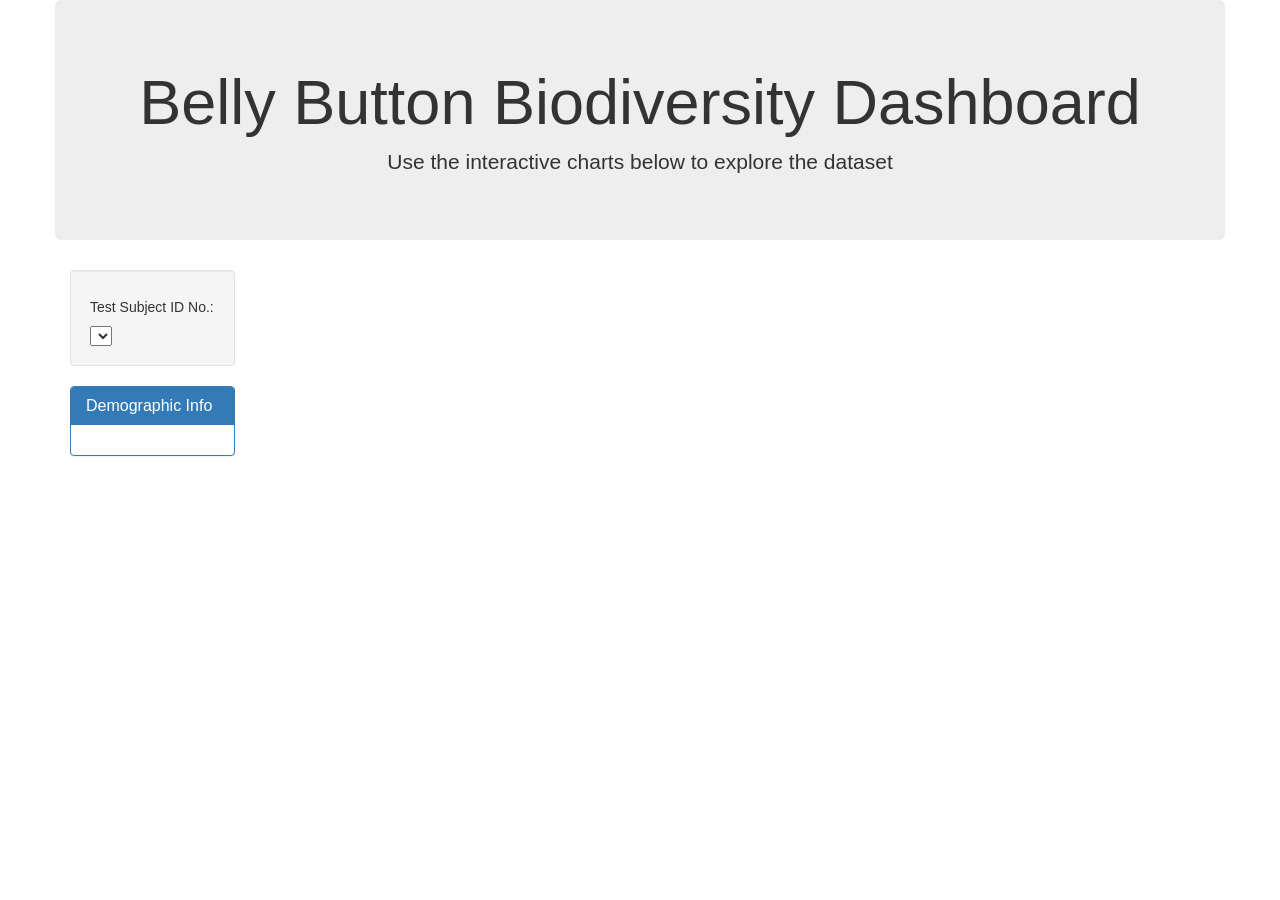
<file: belly-button-challenge/index.html>
<!DOCTYPE html>
<html lang="en">

<head>
  <meta charset="UTF-8">
  <meta name="viewport" content="width=device-width, initial-scale=1.0">
  <meta http-equiv="X-UA-Compatible" content="ie=edge">
  <title>Bellybutton Biodiversity</title>
  <link rel="stylesheet" href="https://maxcdn.bootstrapcdn.com/bootstrap/3.3.7/css/bootstrap.min.css">
</head>

<body>

  <div class="container">
    <div class="row">
      <div class="col-md-12 jumbotron text-center">
        <h1>Belly Button Biodiversity Dashboard</h1>
        <p>Use the interactive charts below to explore the dataset</p>
      </div>
    </div>
    <div class="row">
      <div class="col-md-2">
        <div class="well">
          <h5>Test Subject ID No.:</h5>
          <select id="selDataset" onchange="optionChanged(this.value)"></select>
        </div>
        <div class="panel panel-primary">
          <div class="panel-heading">
            <h3 class="panel-title">Demographic Info</h3>
          </div>
          <div id="sample-metadata" class="panel-body"></div>
        </div>
      </div>
      <div class="col-md-5">
        <div id="bar"></div>
      </div>
      <div class="col-md-5">
        <div id="gauge"></div>
      </div>
    </div>
    <div class="row">
      <div class="col-md-12">
        <div id="bubble"></div>
      </div>
    </div>
  </div>

  <script src="https://d3js.org/d3.v5.min.js"></script>
  <script src="https://cdn.plot.ly/plotly-latest.min.js"></script>
  <script src="./static/js/app.js"></script>
  <!-- <script src="./static/js/bonus.js"></script> -->
  
</body>

</html>
</file>
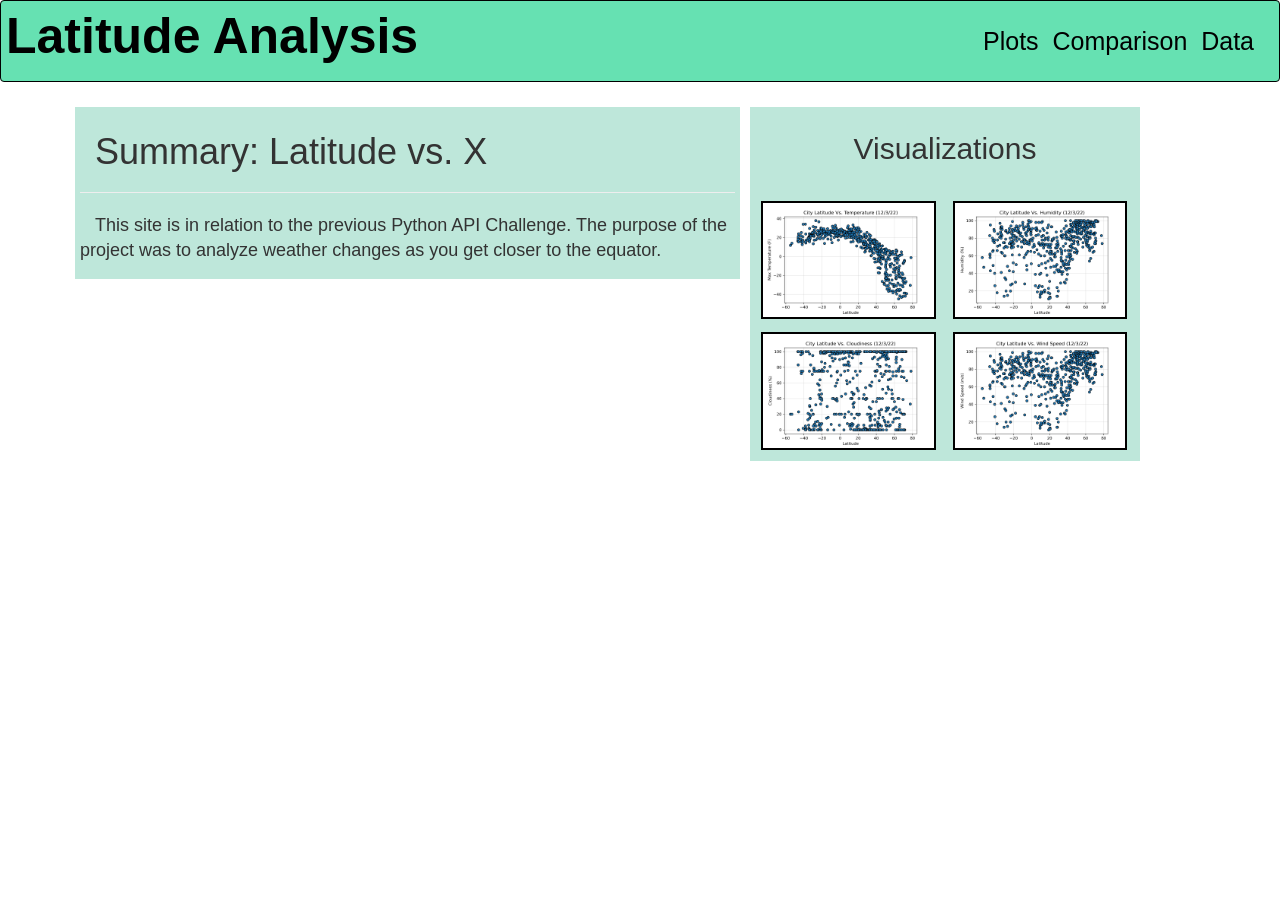
<file: rothk215.github.io/index.html>
<!doctype html>
<html lang="en">
  <head>

    <meta charset="utf-8">
    <meta name="viewport" content="width=device-width, initial-scale=1">

    <title>Python API Homepage</title>

    <link rel="stylesheet" href="assets/css/bootstrap.min.css" media="screen">
    <link rel="stylesheet" href="assets/css/styles.css" media="screen">
  </head>

  <body>
    <div class="Navigation">
      <nav class="navbar">
        <label class="logo"><a href="../index.html"> Latitude Analysis <a></label>
          <ul>
            <li>
              <a class="nav-links" href="#">Plots</a>
                <ul>
                  <li><a href="visualizations/temp.html">Max Temperature</a></li>
                  <li><a href="visualizations/humidity.html">Humidity</a></li>
                  <li><a href="visualizations/cloudiness.html">Cloudiness</a></li>
                  <li><a href="visualizations/wind.html">Wind Speed</a></li>
                </ul>
            </li>
            <li><a class="nav-links" href="comparison.html">Comparison</a></li>
            <li><a class="nav-links" href="data.html">Data</a></li>
          </ul>
      </nav>
    </div>

    <div class="container"> 
      <div class="col-md-7" id="sum-panel">
        <h1>Summary: Latitude vs. X</h1>
        <hr>
        <p> This site is in relation to the previous Python API Challenge. The purpose of the project
          was to analyze weather changes as you get closer to the equator.  </p>
      </div>

      <div class="col-md-4" id="vis-panel">
        <h2 id="viz">Visualizations</h2>
          <div id="vis-fig">
            <br>
            <a href="visualizations/temp.html"><img  title="Latitude vs. Max Temperature" src="assets/images/Fig1.png"></a>
            <a href="visualizations/humidity.html"><img title="Latitude vs. Humidity" src="assets/images/Fig2.png"></a>
            <a href="visualizations/cloudiness.html"><img title="Latitude vs. Cloudiness" src="assets/images/Fig3.png"></a>
            <a href="visualizations/wind.html"><img title="Latitude vs. Wind Speed" src="assets/images/Fig4.png"></a>
          </div>
        
    </div>
  </body>
</html>
</file>
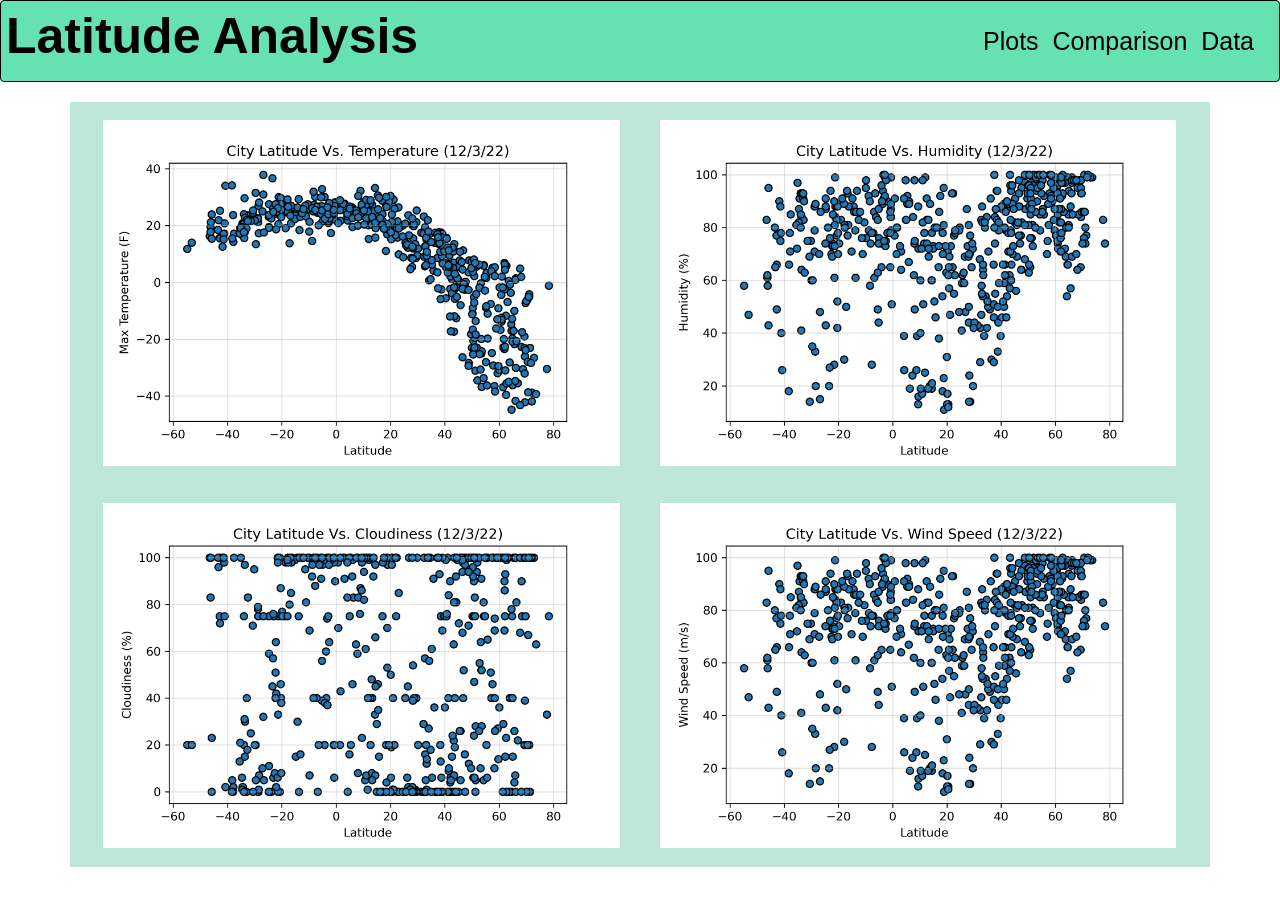
<file: rothk215.github.io/comparison.html>
<!DOCTYPE html>
<html lang="en-us">
  <head>

    <meta charset="UTF-8">
    <meta name="viewport" content="width=device-width, initial-scale=1.0">
    <meta http-equiv="X-UA-Compatible" content="ie=edge">

    <!-- Add a title here -->
    <title> Comparison Homepage </title>
    <!-- Boostrap Stylesheet -->
    <link rel="stylesheet" href="assets/css/bootstrap.min.css" media="screen">

    <!-- Our own CSS stylesheet -->
    <link rel="stylesheet" href="assets/css/styles.css" media="screen">

  </head>

  <body>
    <div class="Navigation">
      <nav class="navbar">
        <label class="logo"><a href="index.html"> Latitude Analysis <a></label>
          <ul>
            <li>
              <a class="nav-links" href="#">Plots</a>
                <ul>
                  <li><a href="visualizations/temp.html">Max Temperature</a></li>
                  <li><a href="visualizations/humidity.html">Humidity</a></li>
                  <li><a href="visualizations/cloudiness.html">Cloudiness</a></li>
                  <li><a href="visualizations/wind.html">Wind Speed</a></li>
                </ul>
            </li>
            <li><a class="nav-links" href="comparison.html">Comparison</a></li>
            <li><a class="nav-links" href="data.html">Data</a></li>
          </ul>
      </nav>
    </div>

    <!-- Start of container -->
    <div class="container">
      <div class="col-md-12" id="com-imgs">
        <img title="Latitude vs. Max Temperature" src="assets/images/Fig1.png">
        <img title="Latitude vs. Humidity" src="assets/images/Fig2.png">
        <img title="Latitude vs. Cloudiness" src="assets/images/Fig3.png">
        <img title="Latitude vs. Wind Speed" src="assets/images/Fig4.png">
      </div>
    </div>
    <!-- End of container -->

    <!-- jQuery CDN -->
    <script type="text/javascript" src="https://code.jquery.com/jquery-2.1.4.min.js"></script>

    <!-- Bootstrap CDN -->
    <script src="https://maxcdn.bootstrapcdn.com/bootstrap/3.3.6/js/bootstrap.min.js"></script>
  </body>

</html>
</file>
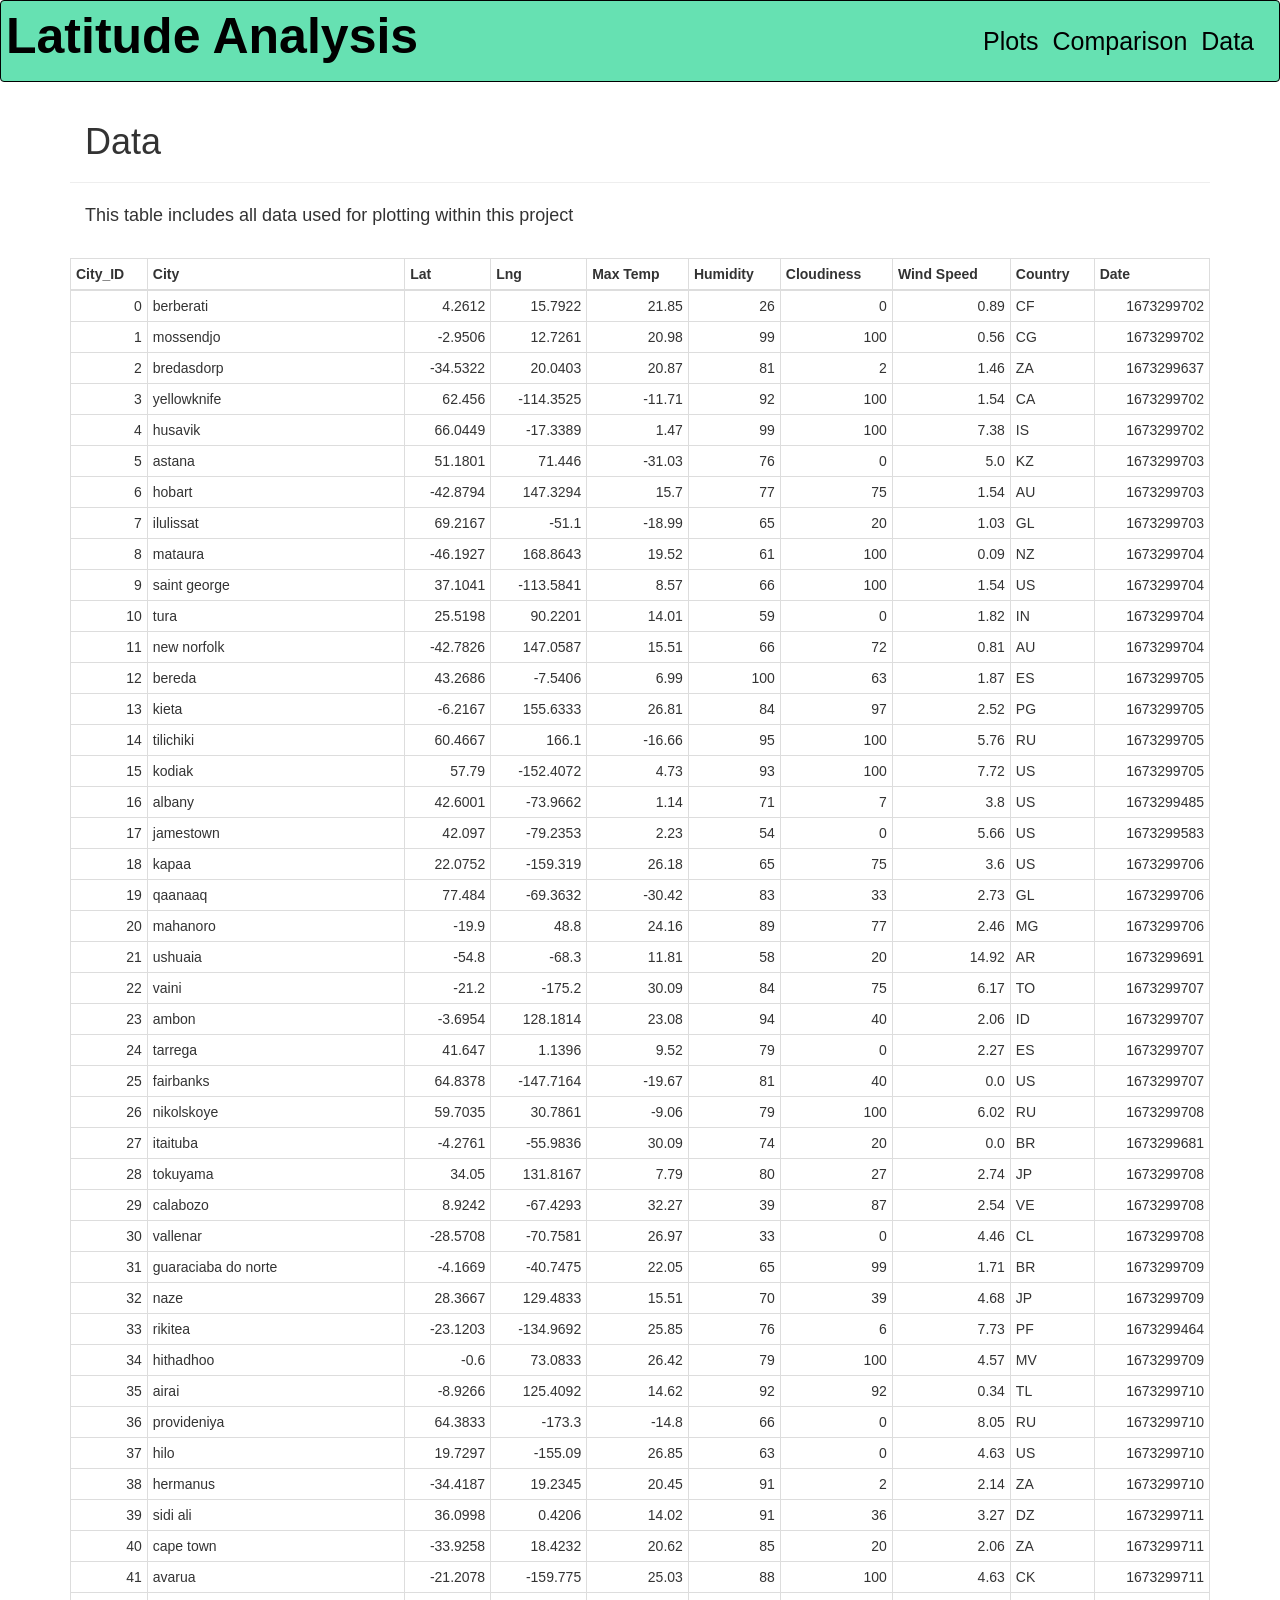
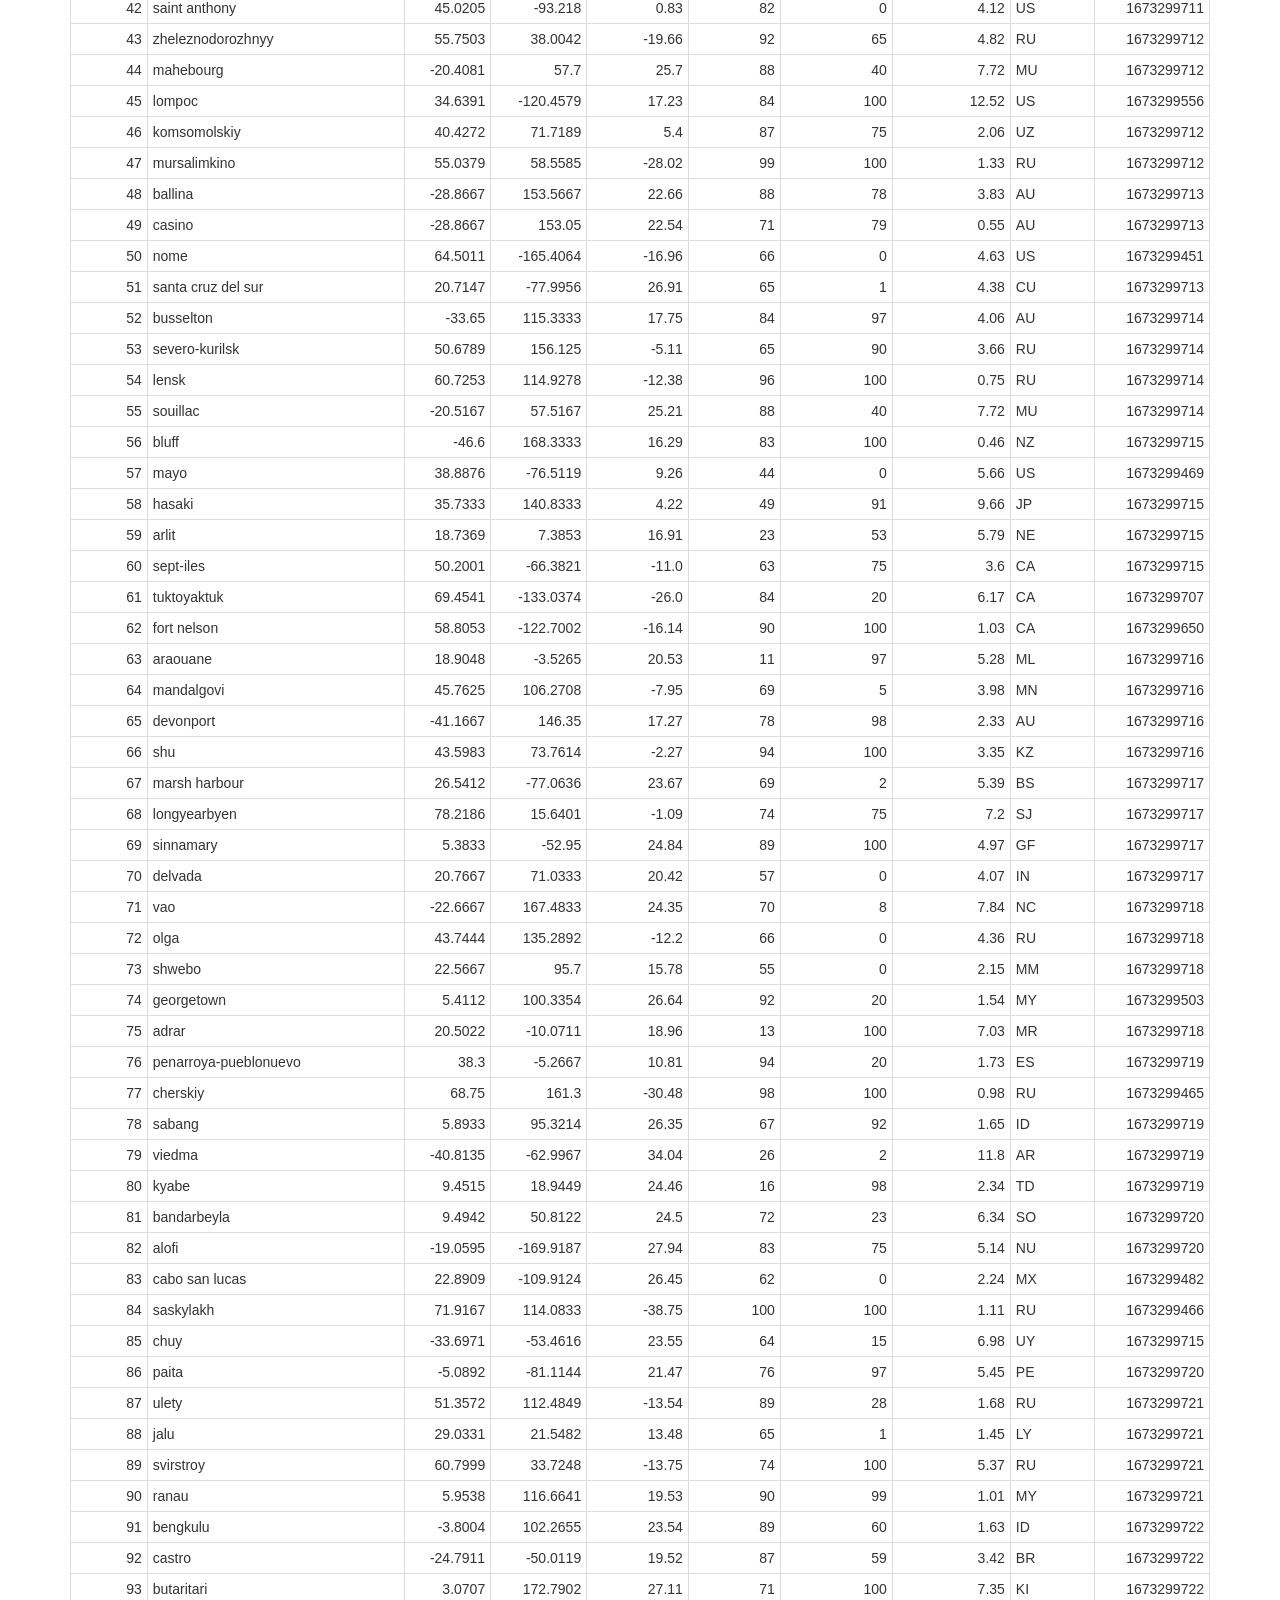
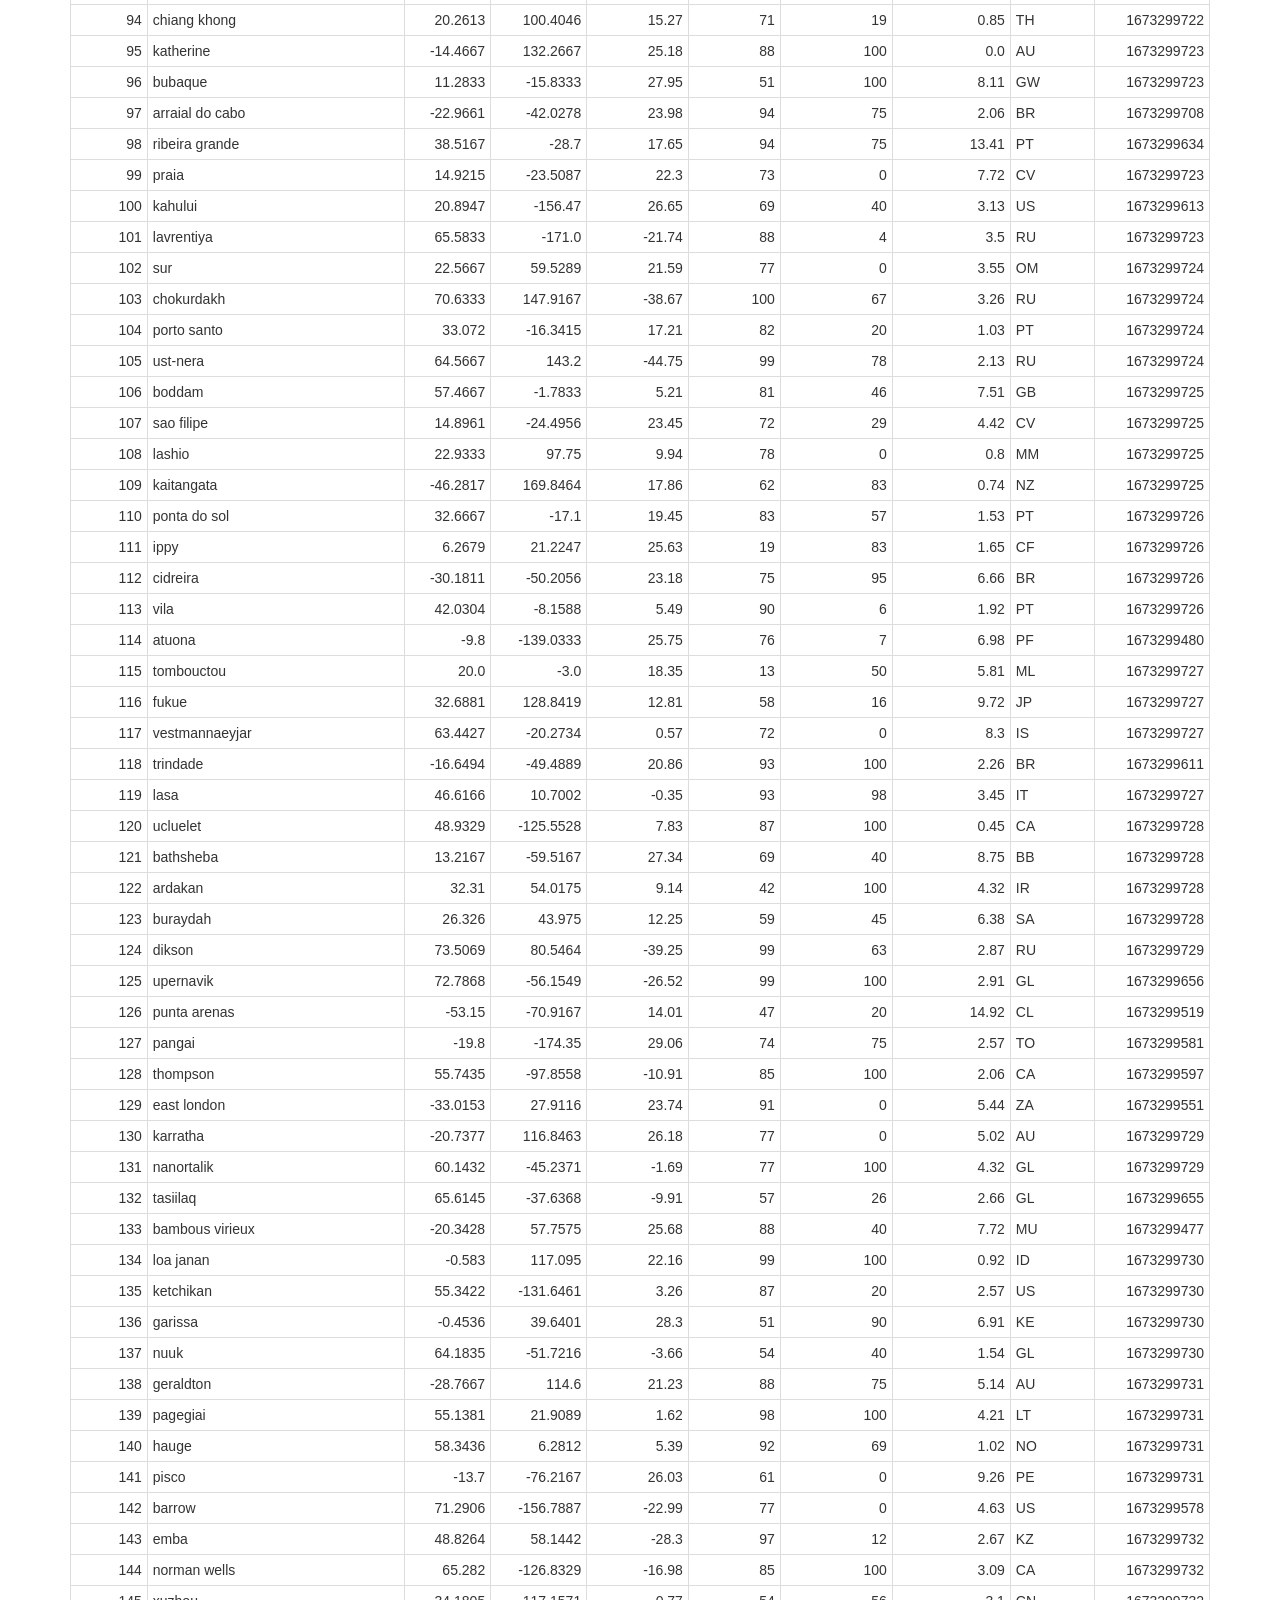
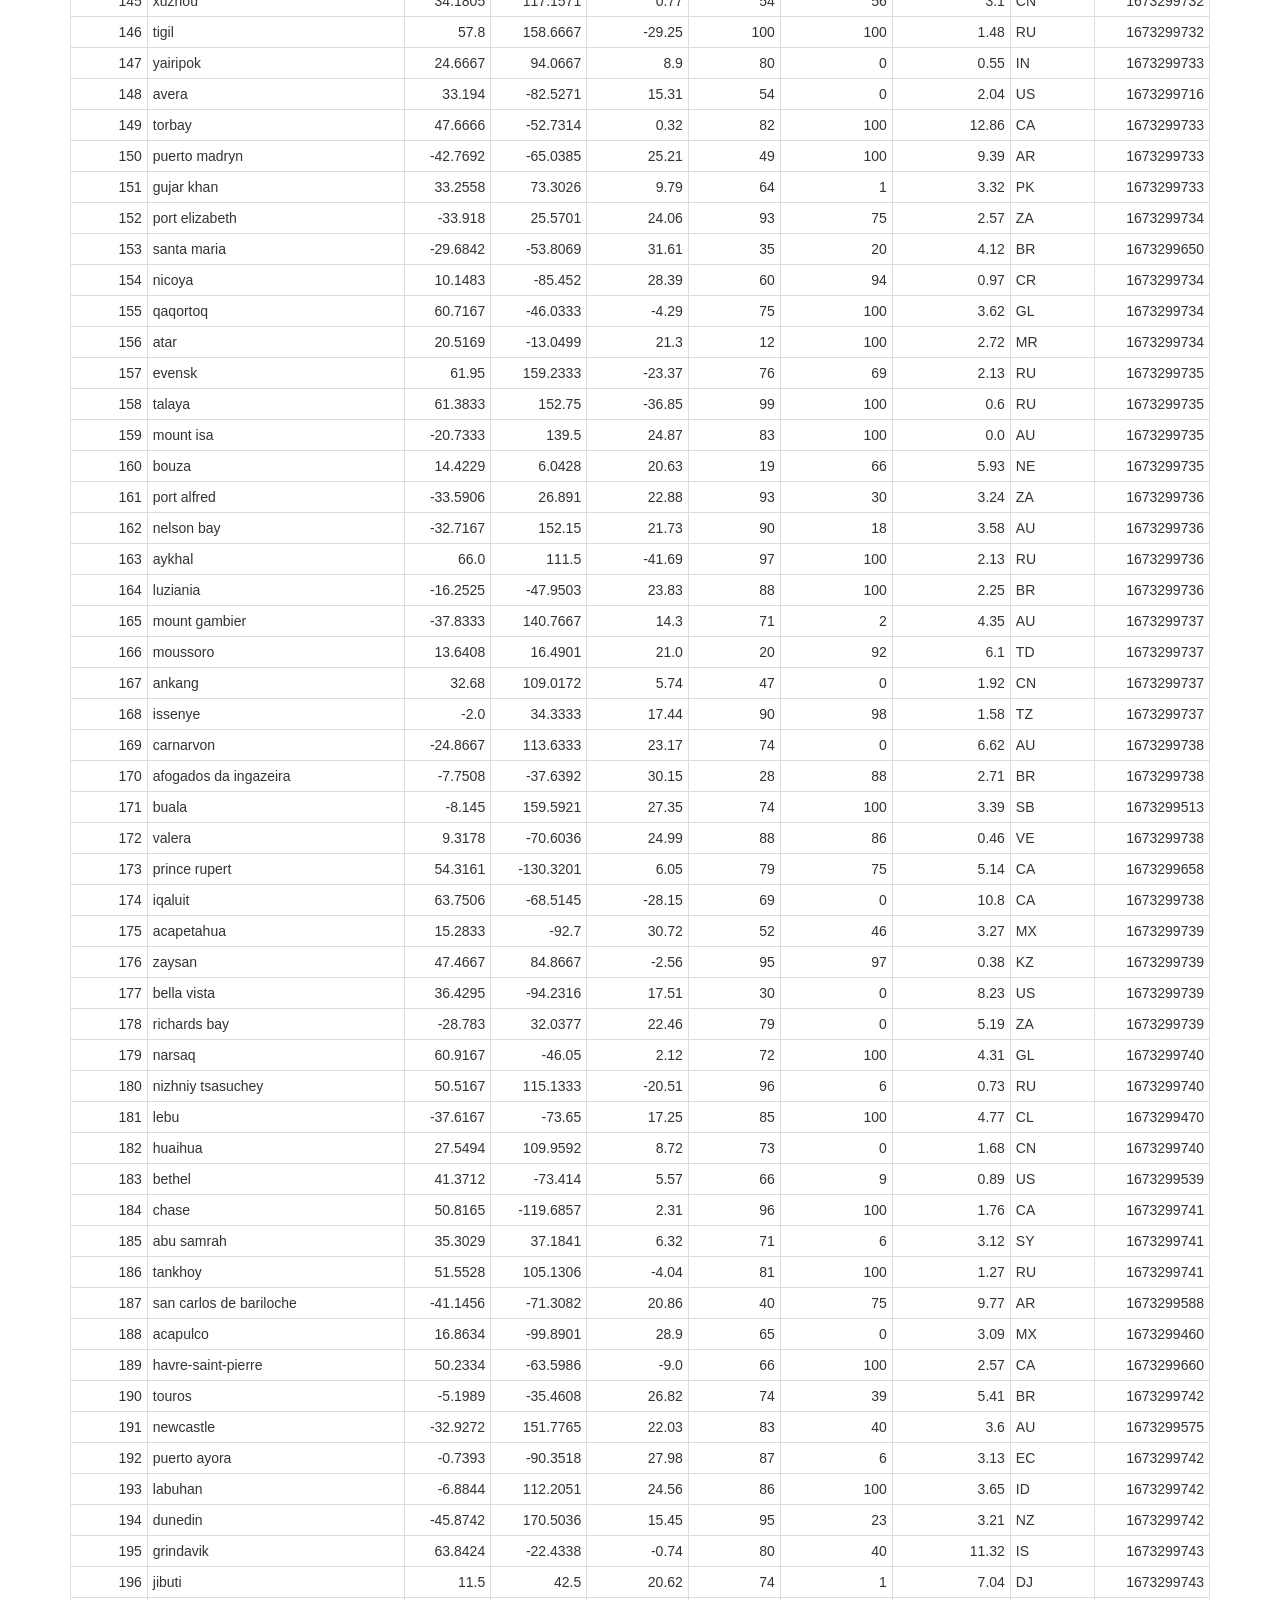
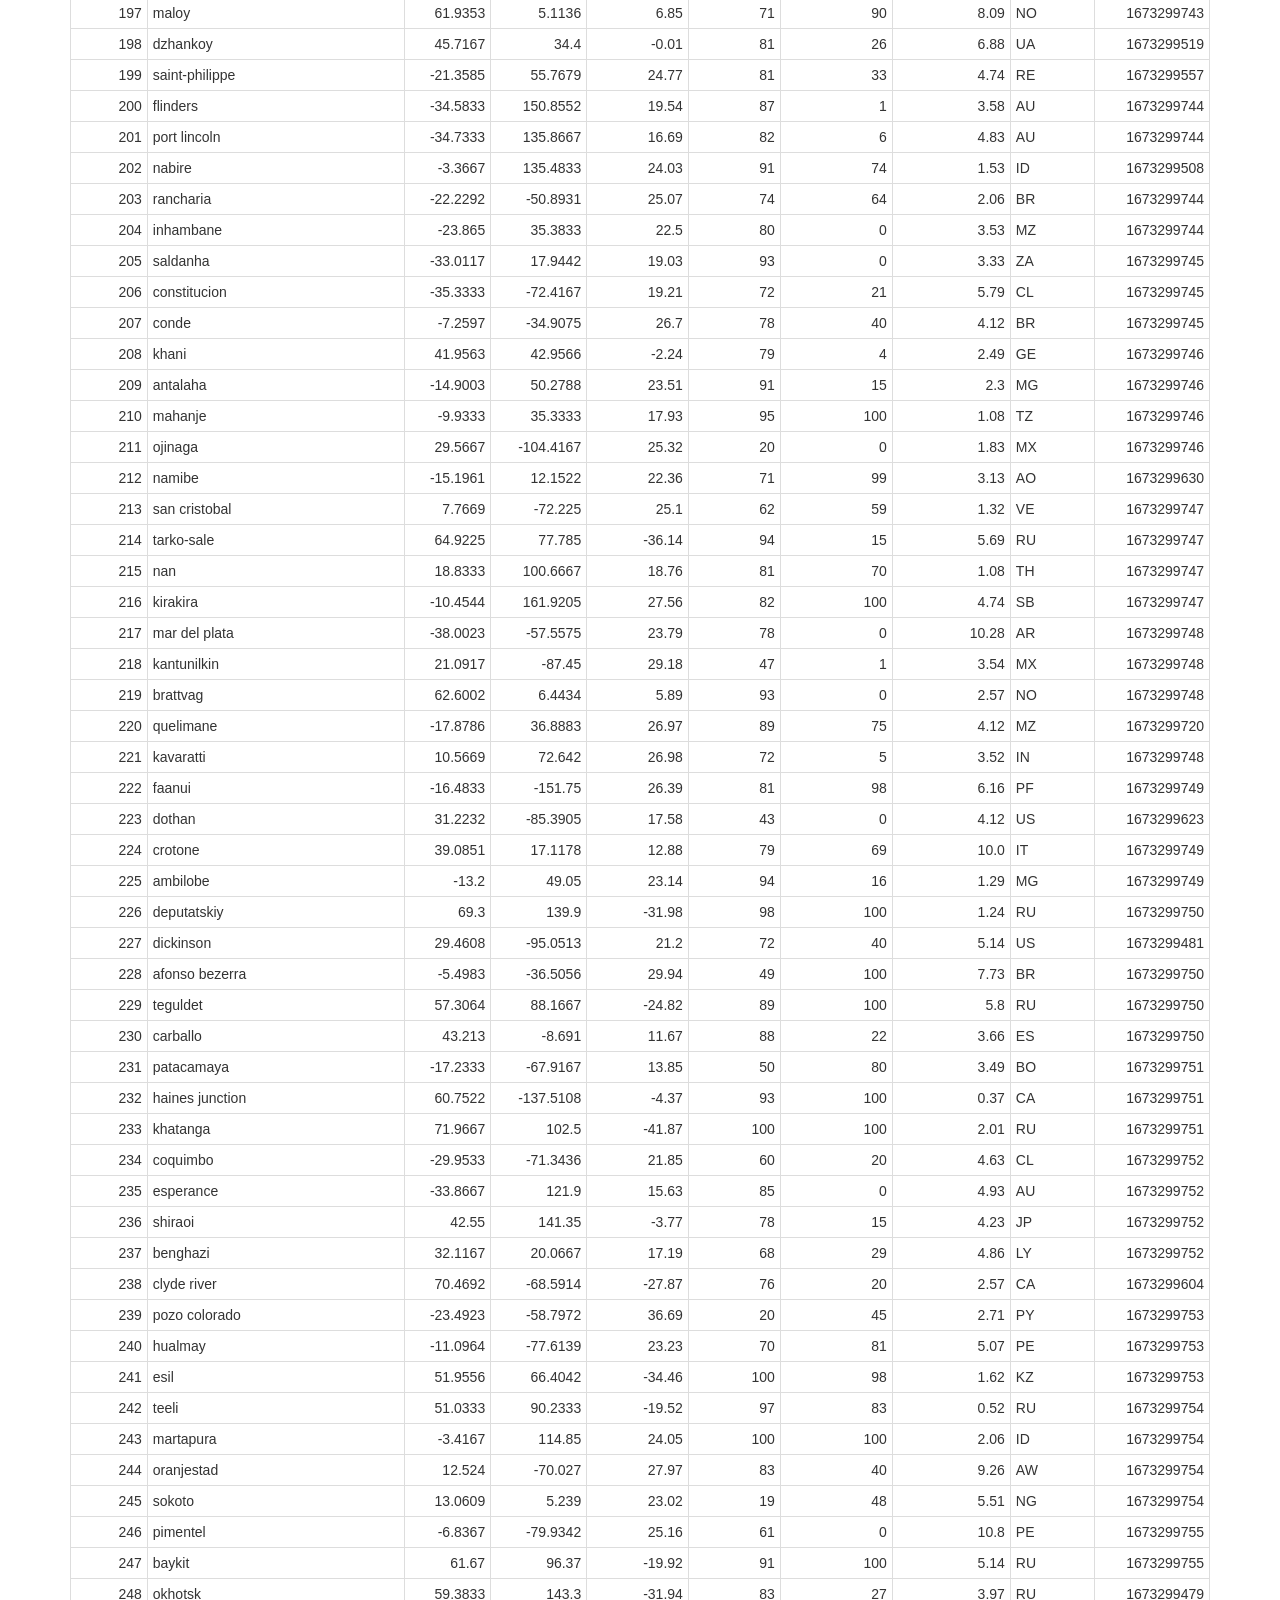
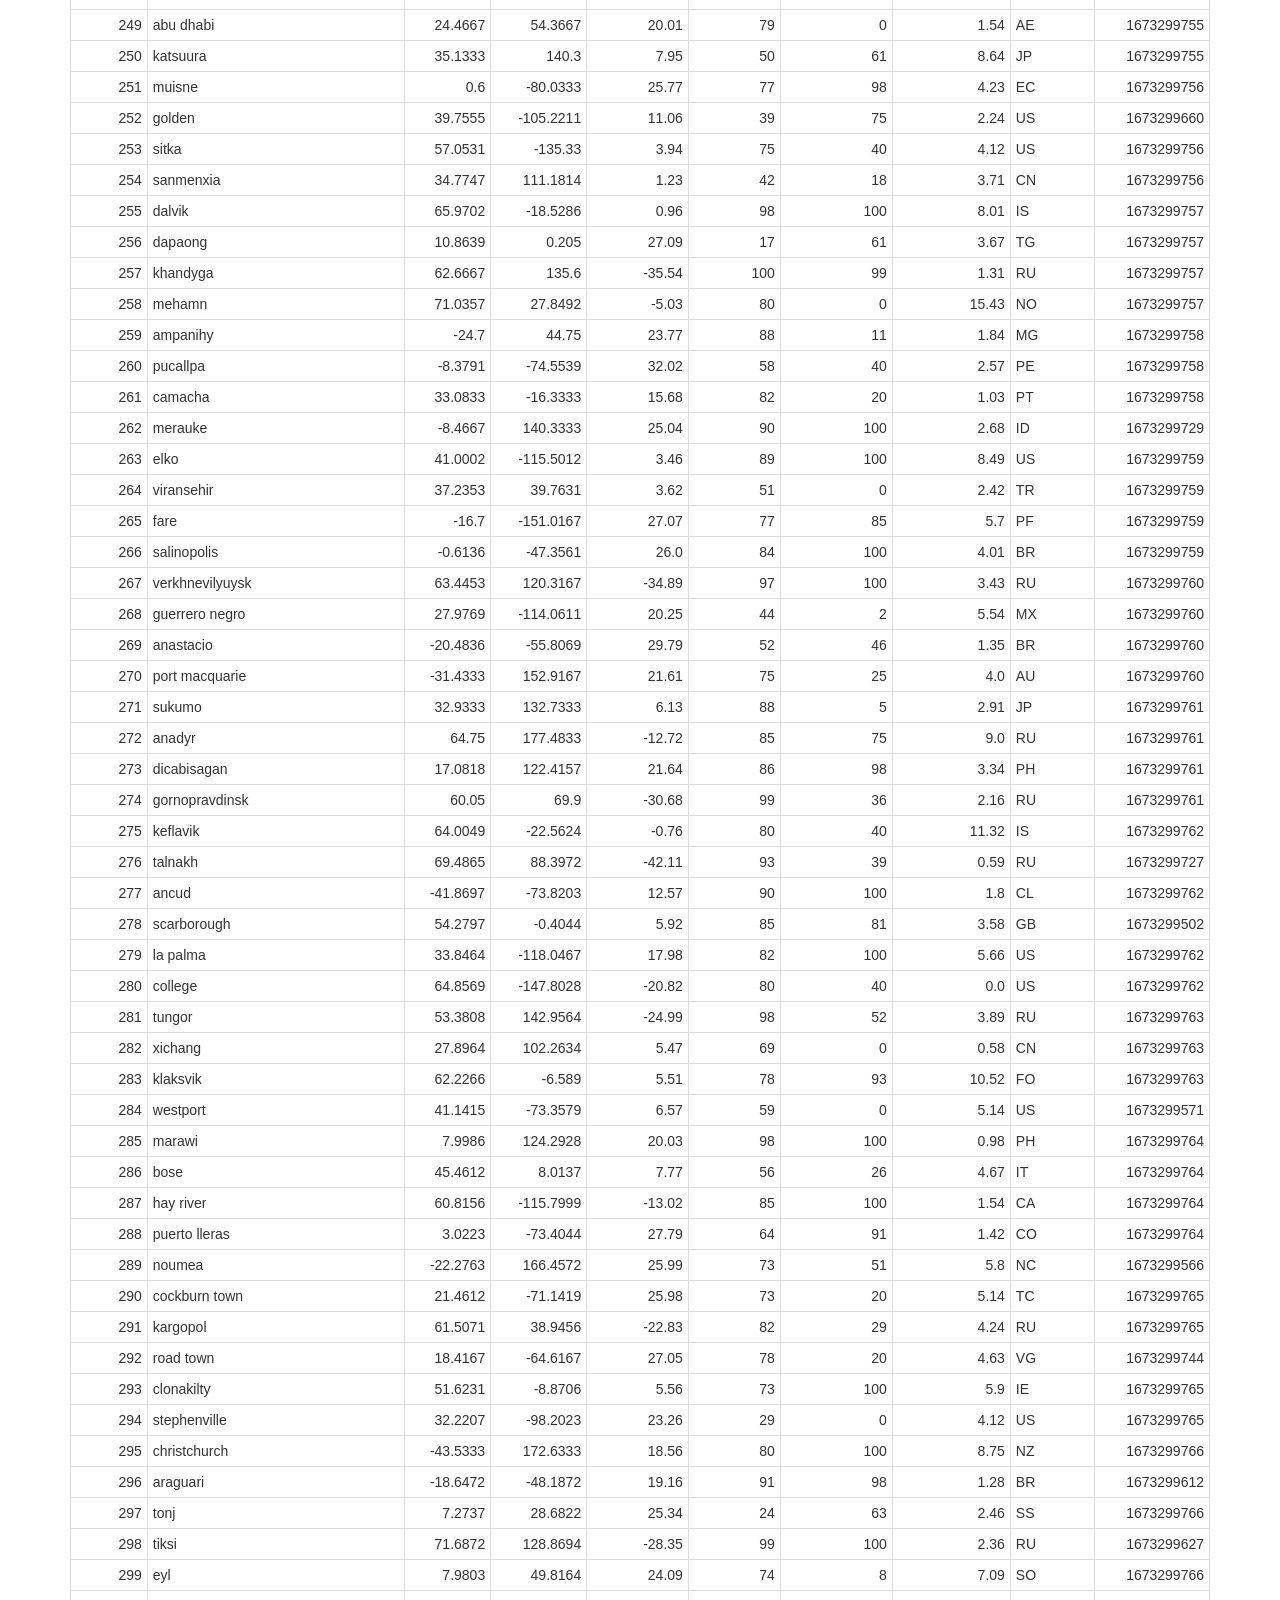
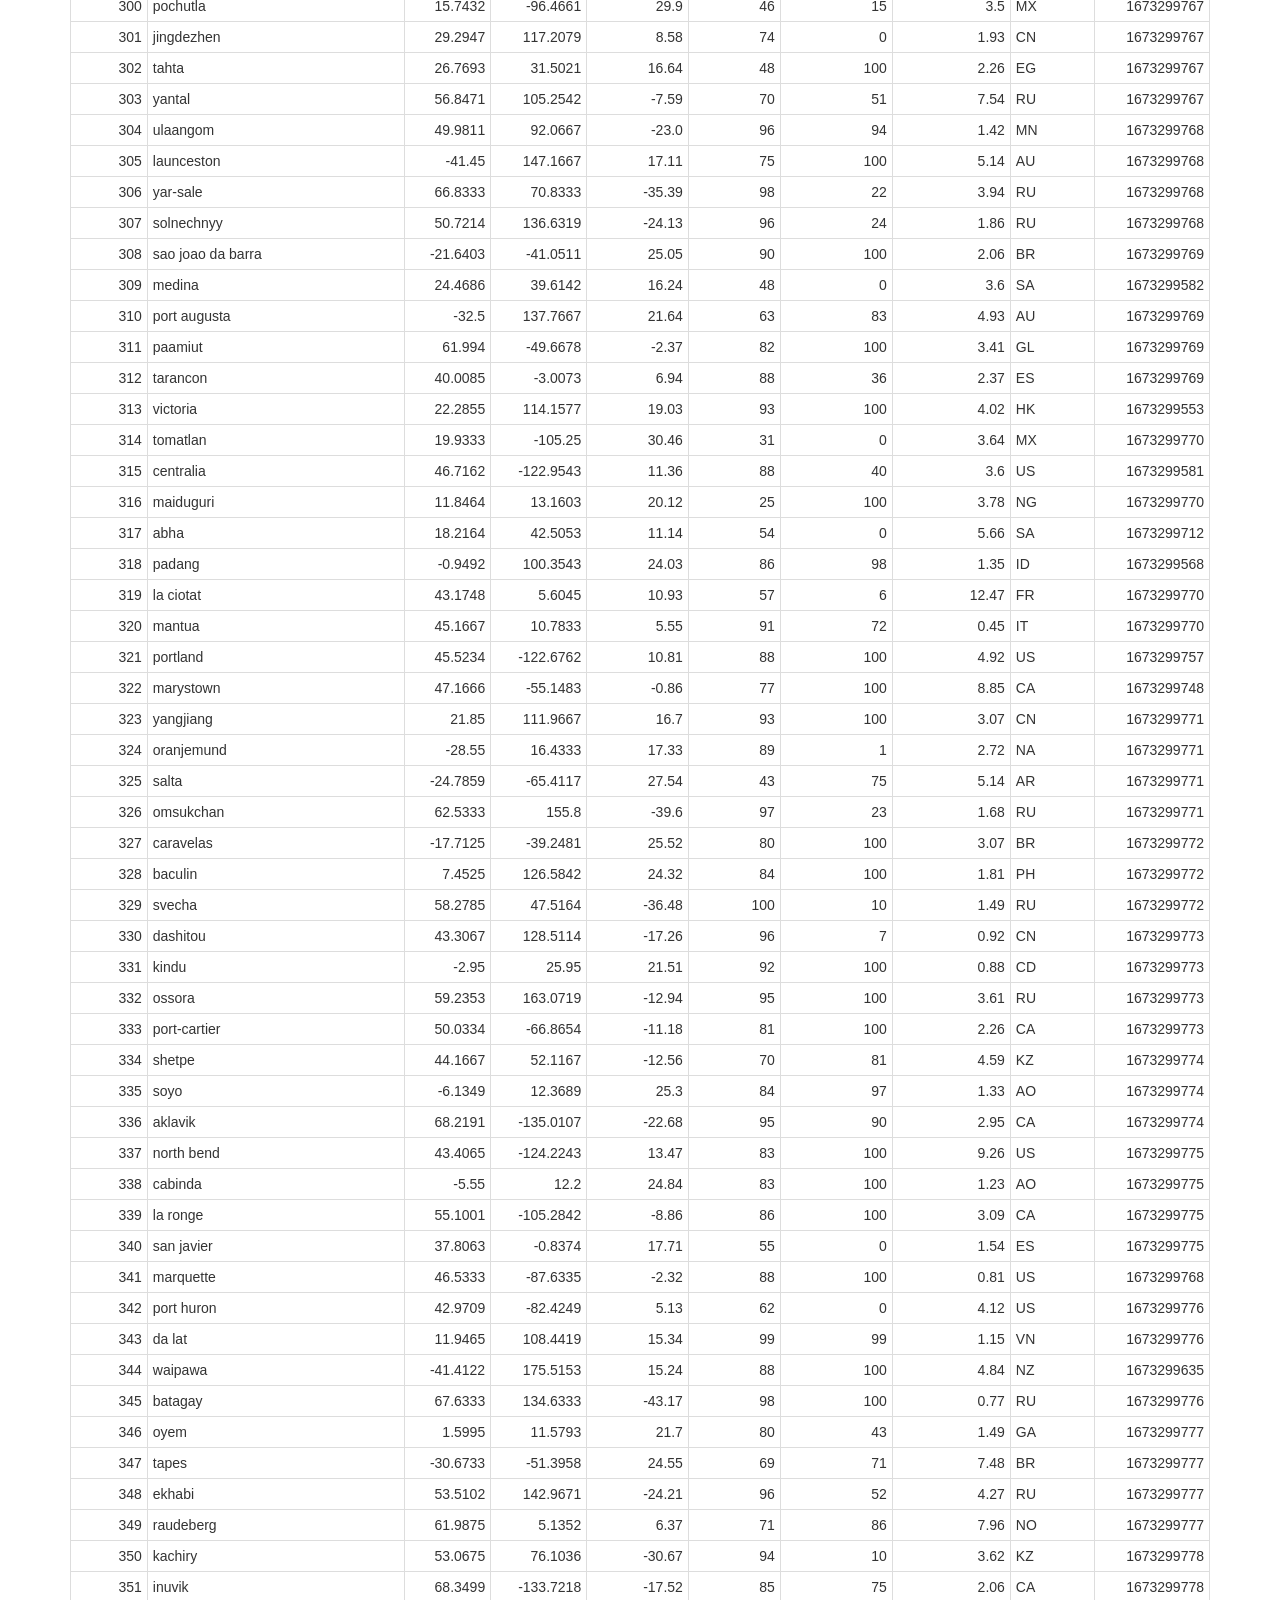
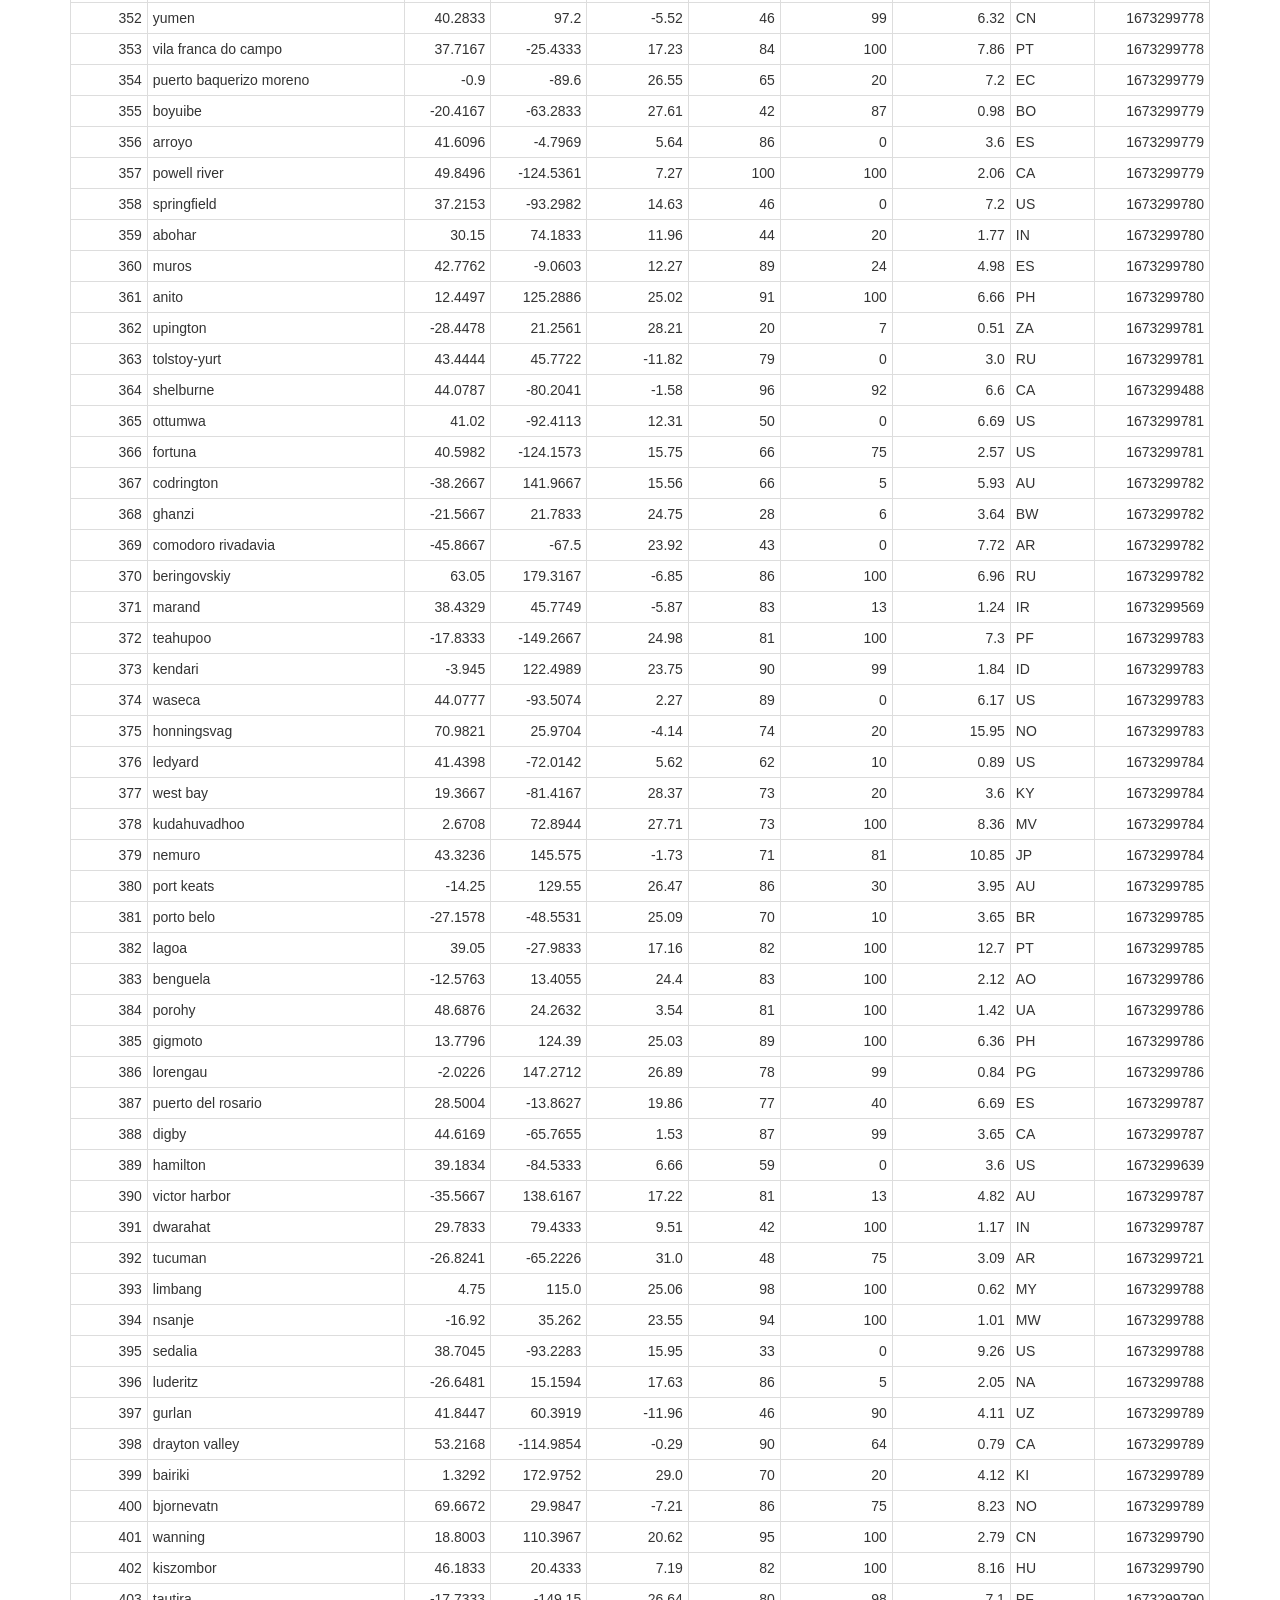
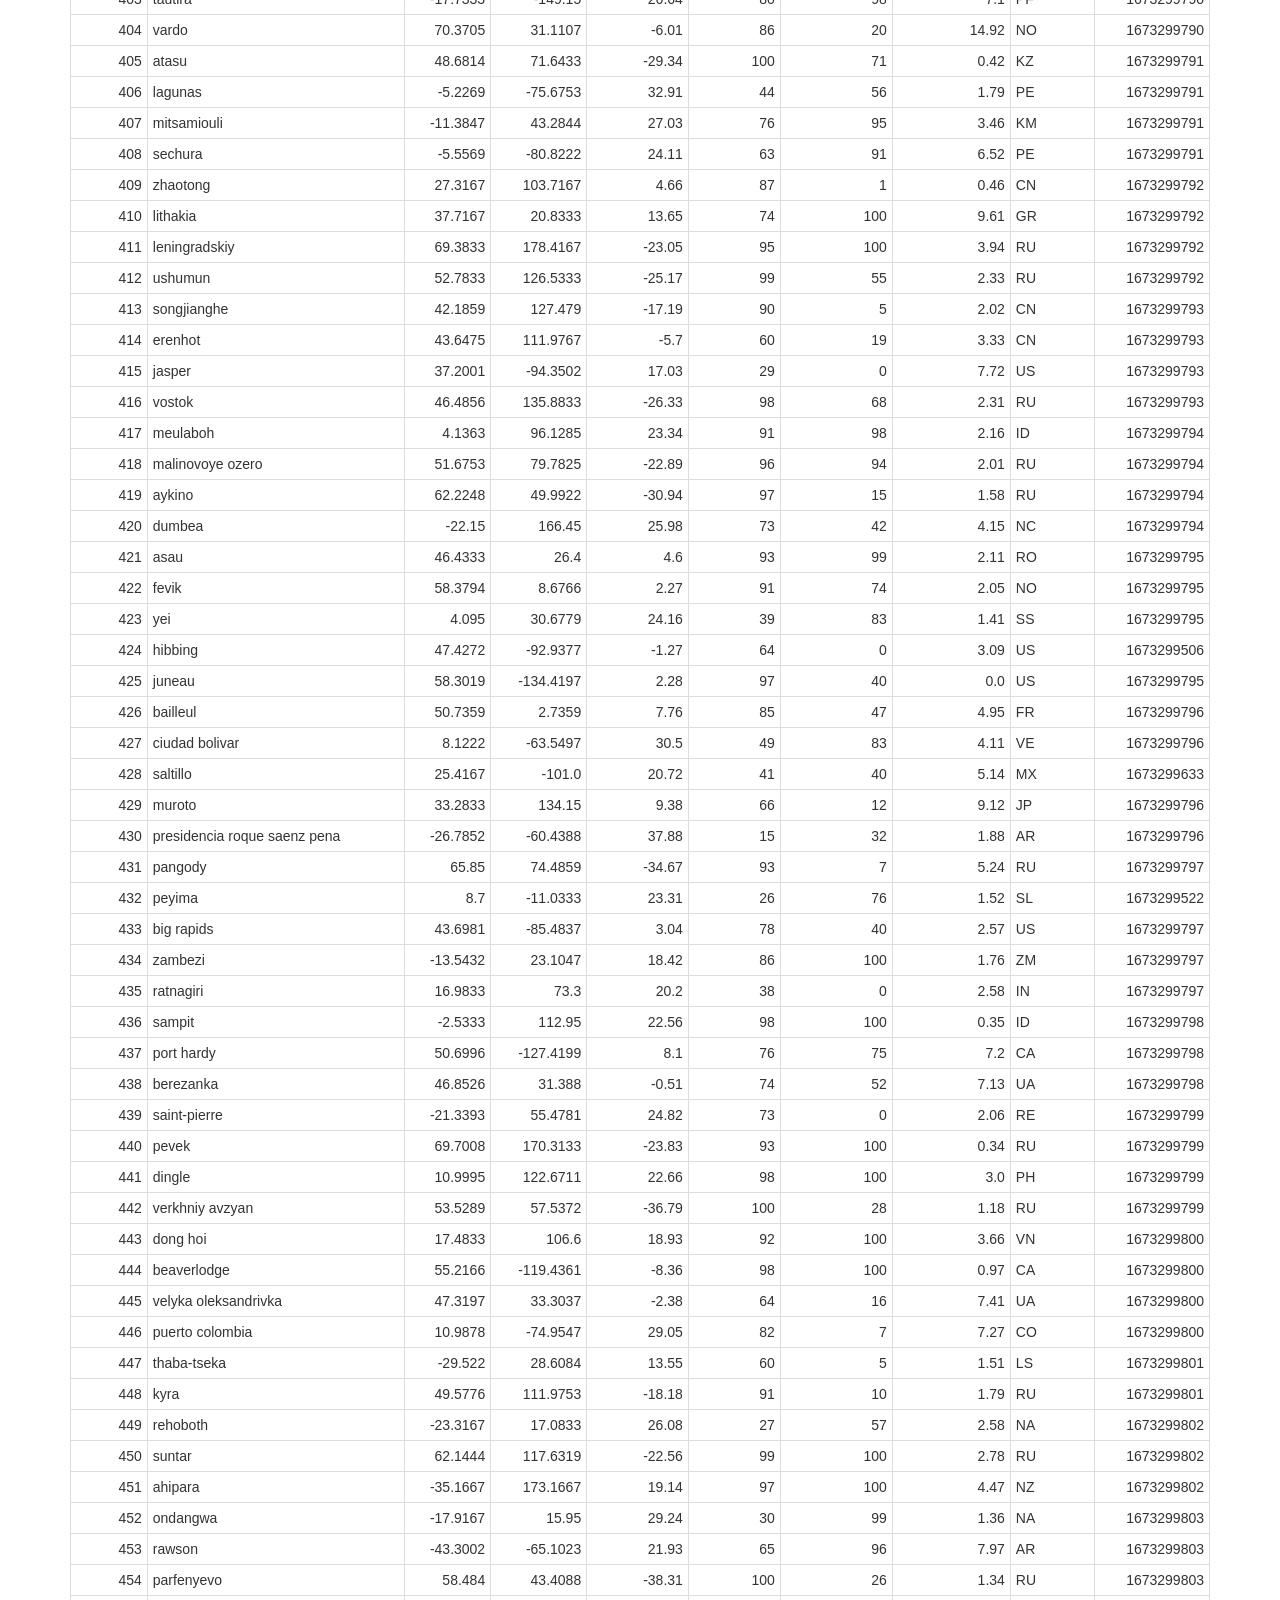
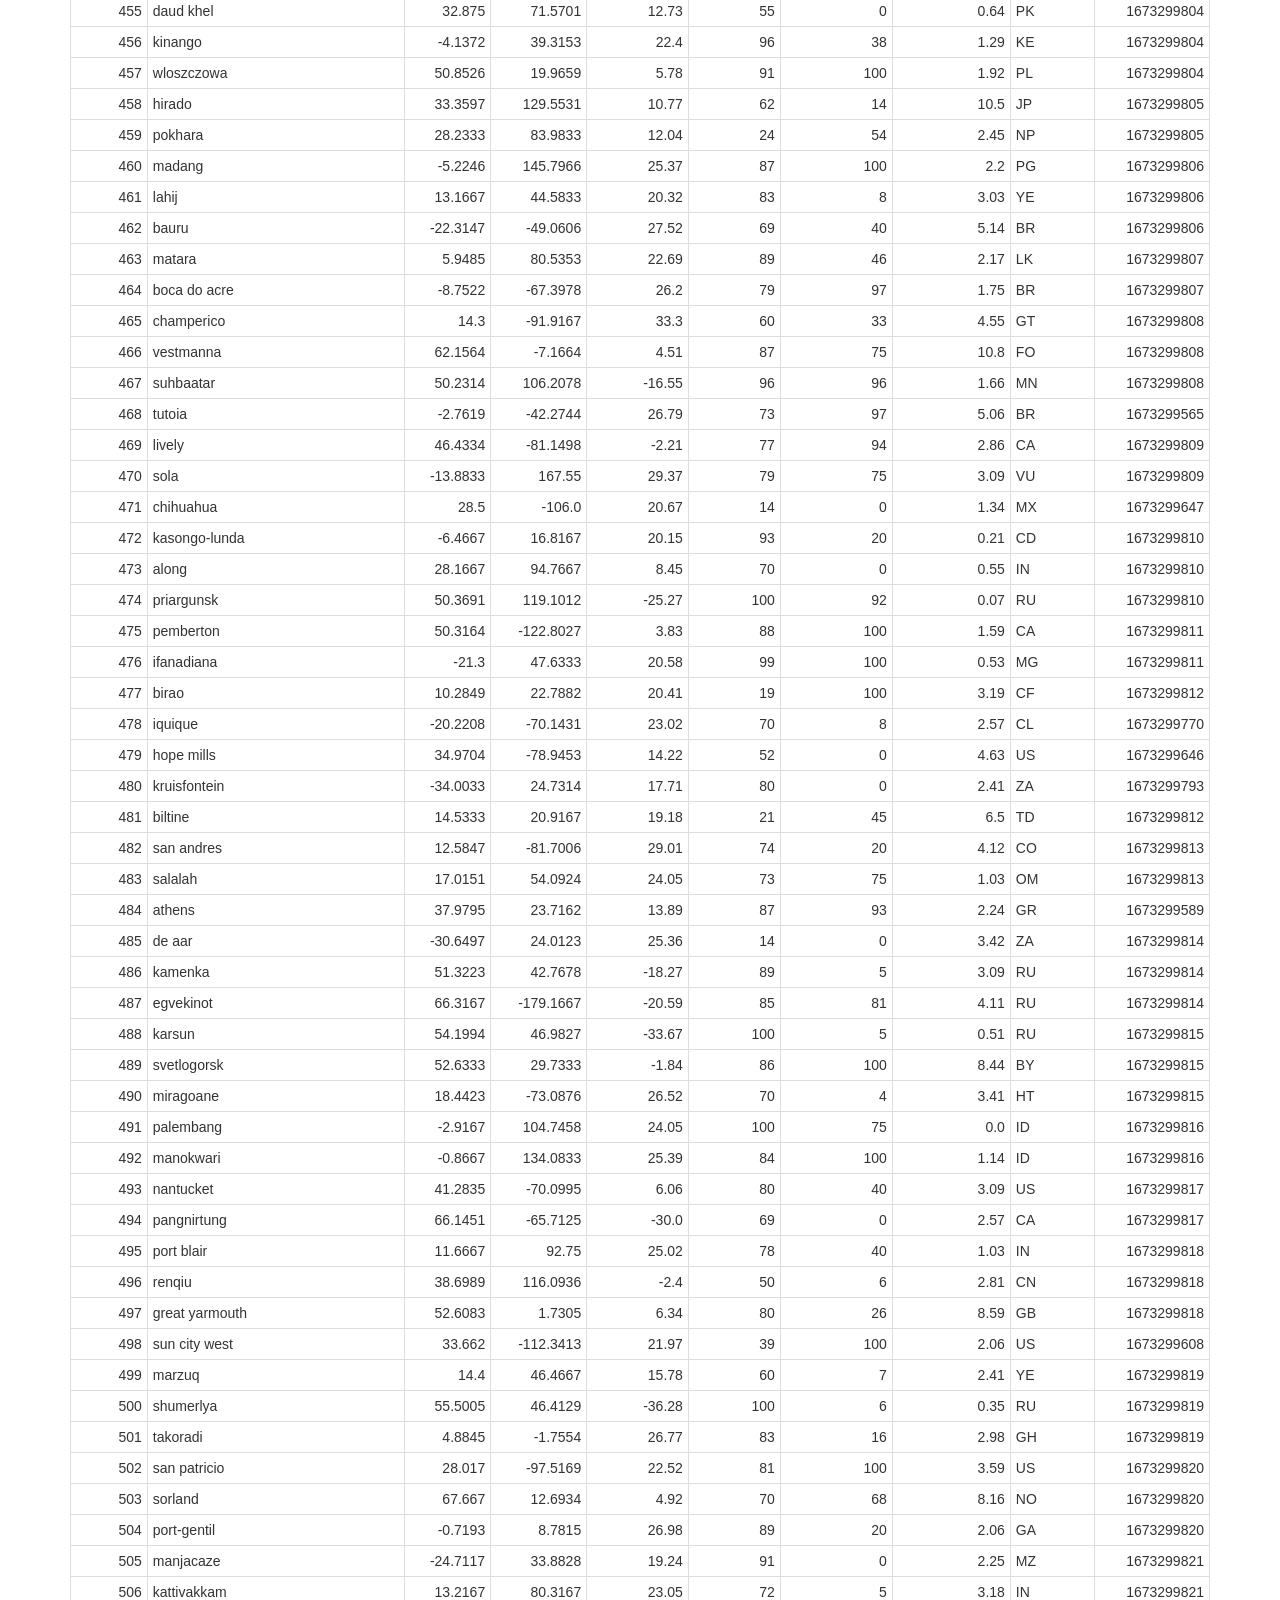
<file: rothk215.github.io/data.html>
<!DOCTYPE html>
<html lang="en-us">
  <head>

    <meta charset="UTF-8">
    <meta name="viewport" content="width=device-width, initial-scale=1.0">
    <meta http-equiv="X-UA-Compatible" content="ie=edge">

    <!-- Add a title here -->
    <title>Data Homepage</title>
    <!-- Boostrap Stylesheet -->
    <link rel="stylesheet" href="assets/css/bootstrap.min.css" media="screen">

    <!-- Our own CSS stylesheet -->
    <link rel="stylesheet" href="assets/css/styles.css" media="screen">

  </head>

  <body>
    <div class="Navigation">
      <nav class="navbar">
        <label class="logo"><a href="../index.html"> Latitude Analysis <a></label>
          <ul>
            <li>
              <a class="nav-links" href="#">Plots</a>
                <ul>
                  <li><a href="visualizations/temp.html">Max Temperature</a></li>
                  <li><a href="visualizations/humidity.html">Humidity</a></li>
                  <li><a href="visualizations/cloudiness.html">Cloudiness</a></li>
                  <li><a href="visualizations/wind.html">Wind Speed</a></li>
                </ul>
            </li>
            <li><a class="nav-links" href="comparison.html">Comparison</a></li>
            <li><a class="nav-links" href="data.html">Data</a></li>
          </ul>
      </nav>
    </div>


    <!-- Start of container -->
    <div class="container" id="data-panel"> 
      <h1>Data</h1>
      <hr>
      <p> This table includes all data used for plotting within this project </p>
      <br>
      <table class="table table-bordered table-hover table-condensed">
        <thead><tr><th title="Field #1">City_ID</th>
        <th title="Field #2">City</th>
        <th title="Field #3">Lat</th>
        <th title="Field #4">Lng</th>
        <th title="Field #5">Max Temp</th>
        <th title="Field #6">Humidity</th>
        <th title="Field #7">Cloudiness</th>
        <th title="Field #8">Wind Speed</th>
        <th title="Field #9">Country</th>
        <th title="Field #10">Date</th>
        </tr></thead>
        <tbody><tr>
        <td align="right">0</td>
        <td>berberati</td>
        <td align="right">4.2612</td>
        <td align="right">15.7922</td>
        <td align="right">21.85</td>
        <td align="right">26</td>
        <td align="right">0</td>
        <td align="right">0.89</td>
        <td>CF</td>
        <td align="right">1673299702</td>
        </tr>
        <tr>
        <td align="right">1</td>
        <td>mossendjo</td>
        <td align="right">-2.9506</td>
        <td align="right">12.7261</td>
        <td align="right">20.98</td>
        <td align="right">99</td>
        <td align="right">100</td>
        <td align="right">0.56</td>
        <td>CG</td>
        <td align="right">1673299702</td>
        </tr>
        <tr>
        <td align="right">2</td>
        <td>bredasdorp</td>
        <td align="right">-34.5322</td>
        <td align="right">20.0403</td>
        <td align="right">20.87</td>
        <td align="right">81</td>
        <td align="right">2</td>
        <td align="right">1.46</td>
        <td>ZA</td>
        <td align="right">1673299637</td>
        </tr>
        <tr>
        <td align="right">3</td>
        <td>yellowknife</td>
        <td align="right">62.456</td>
        <td align="right">-114.3525</td>
        <td align="right">-11.71</td>
        <td align="right">92</td>
        <td align="right">100</td>
        <td align="right">1.54</td>
        <td>CA</td>
        <td align="right">1673299702</td>
        </tr>
        <tr>
        <td align="right">4</td>
        <td>husavik</td>
        <td align="right">66.0449</td>
        <td align="right">-17.3389</td>
        <td align="right">1.47</td>
        <td align="right">99</td>
        <td align="right">100</td>
        <td align="right">7.38</td>
        <td>IS</td>
        <td align="right">1673299702</td>
        </tr>
        <tr>
        <td align="right">5</td>
        <td>astana</td>
        <td align="right">51.1801</td>
        <td align="right">71.446</td>
        <td align="right">-31.03</td>
        <td align="right">76</td>
        <td align="right">0</td>
        <td align="right">5.0</td>
        <td>KZ</td>
        <td align="right">1673299703</td>
        </tr>
        <tr>
        <td align="right">6</td>
        <td>hobart</td>
        <td align="right">-42.8794</td>
        <td align="right">147.3294</td>
        <td align="right">15.7</td>
        <td align="right">77</td>
        <td align="right">75</td>
        <td align="right">1.54</td>
        <td>AU</td>
        <td align="right">1673299703</td>
        </tr>
        <tr>
        <td align="right">7</td>
        <td>ilulissat</td>
        <td align="right">69.2167</td>
        <td align="right">-51.1</td>
        <td align="right">-18.99</td>
        <td align="right">65</td>
        <td align="right">20</td>
        <td align="right">1.03</td>
        <td>GL</td>
        <td align="right">1673299703</td>
        </tr>
        <tr>
        <td align="right">8</td>
        <td>mataura</td>
        <td align="right">-46.1927</td>
        <td align="right">168.8643</td>
        <td align="right">19.52</td>
        <td align="right">61</td>
        <td align="right">100</td>
        <td align="right">0.09</td>
        <td>NZ</td>
        <td align="right">1673299704</td>
        </tr>
        <tr>
        <td align="right">9</td>
        <td>saint george</td>
        <td align="right">37.1041</td>
        <td align="right">-113.5841</td>
        <td align="right">8.57</td>
        <td align="right">66</td>
        <td align="right">100</td>
        <td align="right">1.54</td>
        <td>US</td>
        <td align="right">1673299704</td>
        </tr>
        <tr>
        <td align="right">10</td>
        <td>tura</td>
        <td align="right">25.5198</td>
        <td align="right">90.2201</td>
        <td align="right">14.01</td>
        <td align="right">59</td>
        <td align="right">0</td>
        <td align="right">1.82</td>
        <td>IN</td>
        <td align="right">1673299704</td>
        </tr>
        <tr>
        <td align="right">11</td>
        <td>new norfolk</td>
        <td align="right">-42.7826</td>
        <td align="right">147.0587</td>
        <td align="right">15.51</td>
        <td align="right">66</td>
        <td align="right">72</td>
        <td align="right">0.81</td>
        <td>AU</td>
        <td align="right">1673299704</td>
        </tr>
        <tr>
        <td align="right">12</td>
        <td>bereda</td>
        <td align="right">43.2686</td>
        <td align="right">-7.5406</td>
        <td align="right">6.99</td>
        <td align="right">100</td>
        <td align="right">63</td>
        <td align="right">1.87</td>
        <td>ES</td>
        <td align="right">1673299705</td>
        </tr>
        <tr>
        <td align="right">13</td>
        <td>kieta</td>
        <td align="right">-6.2167</td>
        <td align="right">155.6333</td>
        <td align="right">26.81</td>
        <td align="right">84</td>
        <td align="right">97</td>
        <td align="right">2.52</td>
        <td>PG</td>
        <td align="right">1673299705</td>
        </tr>
        <tr>
        <td align="right">14</td>
        <td>tilichiki</td>
        <td align="right">60.4667</td>
        <td align="right">166.1</td>
        <td align="right">-16.66</td>
        <td align="right">95</td>
        <td align="right">100</td>
        <td align="right">5.76</td>
        <td>RU</td>
        <td align="right">1673299705</td>
        </tr>
        <tr>
        <td align="right">15</td>
        <td>kodiak</td>
        <td align="right">57.79</td>
        <td align="right">-152.4072</td>
        <td align="right">4.73</td>
        <td align="right">93</td>
        <td align="right">100</td>
        <td align="right">7.72</td>
        <td>US</td>
        <td align="right">1673299705</td>
        </tr>
        <tr>
        <td align="right">16</td>
        <td>albany</td>
        <td align="right">42.6001</td>
        <td align="right">-73.9662</td>
        <td align="right">1.14</td>
        <td align="right">71</td>
        <td align="right">7</td>
        <td align="right">3.8</td>
        <td>US</td>
        <td align="right">1673299485</td>
        </tr>
        <tr>
        <td align="right">17</td>
        <td>jamestown</td>
        <td align="right">42.097</td>
        <td align="right">-79.2353</td>
        <td align="right">2.23</td>
        <td align="right">54</td>
        <td align="right">0</td>
        <td align="right">5.66</td>
        <td>US</td>
        <td align="right">1673299583</td>
        </tr>
        <tr>
        <td align="right">18</td>
        <td>kapaa</td>
        <td align="right">22.0752</td>
        <td align="right">-159.319</td>
        <td align="right">26.18</td>
        <td align="right">65</td>
        <td align="right">75</td>
        <td align="right">3.6</td>
        <td>US</td>
        <td align="right">1673299706</td>
        </tr>
        <tr>
        <td align="right">19</td>
        <td>qaanaaq</td>
        <td align="right">77.484</td>
        <td align="right">-69.3632</td>
        <td align="right">-30.42</td>
        <td align="right">83</td>
        <td align="right">33</td>
        <td align="right">2.73</td>
        <td>GL</td>
        <td align="right">1673299706</td>
        </tr>
        <tr>
        <td align="right">20</td>
        <td>mahanoro</td>
        <td align="right">-19.9</td>
        <td align="right">48.8</td>
        <td align="right">24.16</td>
        <td align="right">89</td>
        <td align="right">77</td>
        <td align="right">2.46</td>
        <td>MG</td>
        <td align="right">1673299706</td>
        </tr>
        <tr>
        <td align="right">21</td>
        <td>ushuaia</td>
        <td align="right">-54.8</td>
        <td align="right">-68.3</td>
        <td align="right">11.81</td>
        <td align="right">58</td>
        <td align="right">20</td>
        <td align="right">14.92</td>
        <td>AR</td>
        <td align="right">1673299691</td>
        </tr>
        <tr>
        <td align="right">22</td>
        <td>vaini</td>
        <td align="right">-21.2</td>
        <td align="right">-175.2</td>
        <td align="right">30.09</td>
        <td align="right">84</td>
        <td align="right">75</td>
        <td align="right">6.17</td>
        <td>TO</td>
        <td align="right">1673299707</td>
        </tr>
        <tr>
        <td align="right">23</td>
        <td>ambon</td>
        <td align="right">-3.6954</td>
        <td align="right">128.1814</td>
        <td align="right">23.08</td>
        <td align="right">94</td>
        <td align="right">40</td>
        <td align="right">2.06</td>
        <td>ID</td>
        <td align="right">1673299707</td>
        </tr>
        <tr>
        <td align="right">24</td>
        <td>tarrega</td>
        <td align="right">41.647</td>
        <td align="right">1.1396</td>
        <td align="right">9.52</td>
        <td align="right">79</td>
        <td align="right">0</td>
        <td align="right">2.27</td>
        <td>ES</td>
        <td align="right">1673299707</td>
        </tr>
        <tr>
        <td align="right">25</td>
        <td>fairbanks</td>
        <td align="right">64.8378</td>
        <td align="right">-147.7164</td>
        <td align="right">-19.67</td>
        <td align="right">81</td>
        <td align="right">40</td>
        <td align="right">0.0</td>
        <td>US</td>
        <td align="right">1673299707</td>
        </tr>
        <tr>
        <td align="right">26</td>
        <td>nikolskoye</td>
        <td align="right">59.7035</td>
        <td align="right">30.7861</td>
        <td align="right">-9.06</td>
        <td align="right">79</td>
        <td align="right">100</td>
        <td align="right">6.02</td>
        <td>RU</td>
        <td align="right">1673299708</td>
        </tr>
        <tr>
        <td align="right">27</td>
        <td>itaituba</td>
        <td align="right">-4.2761</td>
        <td align="right">-55.9836</td>
        <td align="right">30.09</td>
        <td align="right">74</td>
        <td align="right">20</td>
        <td align="right">0.0</td>
        <td>BR</td>
        <td align="right">1673299681</td>
        </tr>
        <tr>
        <td align="right">28</td>
        <td>tokuyama</td>
        <td align="right">34.05</td>
        <td align="right">131.8167</td>
        <td align="right">7.79</td>
        <td align="right">80</td>
        <td align="right">27</td>
        <td align="right">2.74</td>
        <td>JP</td>
        <td align="right">1673299708</td>
        </tr>
        <tr>
        <td align="right">29</td>
        <td>calabozo</td>
        <td align="right">8.9242</td>
        <td align="right">-67.4293</td>
        <td align="right">32.27</td>
        <td align="right">39</td>
        <td align="right">87</td>
        <td align="right">2.54</td>
        <td>VE</td>
        <td align="right">1673299708</td>
        </tr>
        <tr>
        <td align="right">30</td>
        <td>vallenar</td>
        <td align="right">-28.5708</td>
        <td align="right">-70.7581</td>
        <td align="right">26.97</td>
        <td align="right">33</td>
        <td align="right">0</td>
        <td align="right">4.46</td>
        <td>CL</td>
        <td align="right">1673299708</td>
        </tr>
        <tr>
        <td align="right">31</td>
        <td>guaraciaba do norte</td>
        <td align="right">-4.1669</td>
        <td align="right">-40.7475</td>
        <td align="right">22.05</td>
        <td align="right">65</td>
        <td align="right">99</td>
        <td align="right">1.71</td>
        <td>BR</td>
        <td align="right">1673299709</td>
        </tr>
        <tr>
        <td align="right">32</td>
        <td>naze</td>
        <td align="right">28.3667</td>
        <td align="right">129.4833</td>
        <td align="right">15.51</td>
        <td align="right">70</td>
        <td align="right">39</td>
        <td align="right">4.68</td>
        <td>JP</td>
        <td align="right">1673299709</td>
        </tr>
        <tr>
        <td align="right">33</td>
        <td>rikitea</td>
        <td align="right">-23.1203</td>
        <td align="right">-134.9692</td>
        <td align="right">25.85</td>
        <td align="right">76</td>
        <td align="right">6</td>
        <td align="right">7.73</td>
        <td>PF</td>
        <td align="right">1673299464</td>
        </tr>
        <tr>
        <td align="right">34</td>
        <td>hithadhoo</td>
        <td align="right">-0.6</td>
        <td align="right">73.0833</td>
        <td align="right">26.42</td>
        <td align="right">79</td>
        <td align="right">100</td>
        <td align="right">4.57</td>
        <td>MV</td>
        <td align="right">1673299709</td>
        </tr>
        <tr>
        <td align="right">35</td>
        <td>airai</td>
        <td align="right">-8.9266</td>
        <td align="right">125.4092</td>
        <td align="right">14.62</td>
        <td align="right">92</td>
        <td align="right">92</td>
        <td align="right">0.34</td>
        <td>TL</td>
        <td align="right">1673299710</td>
        </tr>
        <tr>
        <td align="right">36</td>
        <td>provideniya</td>
        <td align="right">64.3833</td>
        <td align="right">-173.3</td>
        <td align="right">-14.8</td>
        <td align="right">66</td>
        <td align="right">0</td>
        <td align="right">8.05</td>
        <td>RU</td>
        <td align="right">1673299710</td>
        </tr>
        <tr>
        <td align="right">37</td>
        <td>hilo</td>
        <td align="right">19.7297</td>
        <td align="right">-155.09</td>
        <td align="right">26.85</td>
        <td align="right">63</td>
        <td align="right">0</td>
        <td align="right">4.63</td>
        <td>US</td>
        <td align="right">1673299710</td>
        </tr>
        <tr>
        <td align="right">38</td>
        <td>hermanus</td>
        <td align="right">-34.4187</td>
        <td align="right">19.2345</td>
        <td align="right">20.45</td>
        <td align="right">91</td>
        <td align="right">2</td>
        <td align="right">2.14</td>
        <td>ZA</td>
        <td align="right">1673299710</td>
        </tr>
        <tr>
        <td align="right">39</td>
        <td>sidi ali</td>
        <td align="right">36.0998</td>
        <td align="right">0.4206</td>
        <td align="right">14.02</td>
        <td align="right">91</td>
        <td align="right">36</td>
        <td align="right">3.27</td>
        <td>DZ</td>
        <td align="right">1673299711</td>
        </tr>
        <tr>
        <td align="right">40</td>
        <td>cape town</td>
        <td align="right">-33.9258</td>
        <td align="right">18.4232</td>
        <td align="right">20.62</td>
        <td align="right">85</td>
        <td align="right">20</td>
        <td align="right">2.06</td>
        <td>ZA</td>
        <td align="right">1673299711</td>
        </tr>
        <tr>
        <td align="right">41</td>
        <td>avarua</td>
        <td align="right">-21.2078</td>
        <td align="right">-159.775</td>
        <td align="right">25.03</td>
        <td align="right">88</td>
        <td align="right">100</td>
        <td align="right">4.63</td>
        <td>CK</td>
        <td align="right">1673299711</td>
        </tr>
        <tr>
        <td align="right">42</td>
        <td>saint anthony</td>
        <td align="right">45.0205</td>
        <td align="right">-93.218</td>
        <td align="right">0.83</td>
        <td align="right">82</td>
        <td align="right">0</td>
        <td align="right">4.12</td>
        <td>US</td>
        <td align="right">1673299711</td>
        </tr>
        <tr>
        <td align="right">43</td>
        <td>zheleznodorozhnyy</td>
        <td align="right">55.7503</td>
        <td align="right">38.0042</td>
        <td align="right">-19.66</td>
        <td align="right">92</td>
        <td align="right">65</td>
        <td align="right">4.82</td>
        <td>RU</td>
        <td align="right">1673299712</td>
        </tr>
        <tr>
        <td align="right">44</td>
        <td>mahebourg</td>
        <td align="right">-20.4081</td>
        <td align="right">57.7</td>
        <td align="right">25.7</td>
        <td align="right">88</td>
        <td align="right">40</td>
        <td align="right">7.72</td>
        <td>MU</td>
        <td align="right">1673299712</td>
        </tr>
        <tr>
        <td align="right">45</td>
        <td>lompoc</td>
        <td align="right">34.6391</td>
        <td align="right">-120.4579</td>
        <td align="right">17.23</td>
        <td align="right">84</td>
        <td align="right">100</td>
        <td align="right">12.52</td>
        <td>US</td>
        <td align="right">1673299556</td>
        </tr>
        <tr>
        <td align="right">46</td>
        <td>komsomolskiy</td>
        <td align="right">40.4272</td>
        <td align="right">71.7189</td>
        <td align="right">5.4</td>
        <td align="right">87</td>
        <td align="right">75</td>
        <td align="right">2.06</td>
        <td>UZ</td>
        <td align="right">1673299712</td>
        </tr>
        <tr>
        <td align="right">47</td>
        <td>mursalimkino</td>
        <td align="right">55.0379</td>
        <td align="right">58.5585</td>
        <td align="right">-28.02</td>
        <td align="right">99</td>
        <td align="right">100</td>
        <td align="right">1.33</td>
        <td>RU</td>
        <td align="right">1673299712</td>
        </tr>
        <tr>
        <td align="right">48</td>
        <td>ballina</td>
        <td align="right">-28.8667</td>
        <td align="right">153.5667</td>
        <td align="right">22.66</td>
        <td align="right">88</td>
        <td align="right">78</td>
        <td align="right">3.83</td>
        <td>AU</td>
        <td align="right">1673299713</td>
        </tr>
        <tr>
        <td align="right">49</td>
        <td>casino</td>
        <td align="right">-28.8667</td>
        <td align="right">153.05</td>
        <td align="right">22.54</td>
        <td align="right">71</td>
        <td align="right">79</td>
        <td align="right">0.55</td>
        <td>AU</td>
        <td align="right">1673299713</td>
        </tr>
        <tr>
        <td align="right">50</td>
        <td>nome</td>
        <td align="right">64.5011</td>
        <td align="right">-165.4064</td>
        <td align="right">-16.96</td>
        <td align="right">66</td>
        <td align="right">0</td>
        <td align="right">4.63</td>
        <td>US</td>
        <td align="right">1673299451</td>
        </tr>
        <tr>
        <td align="right">51</td>
        <td>santa cruz del sur</td>
        <td align="right">20.7147</td>
        <td align="right">-77.9956</td>
        <td align="right">26.91</td>
        <td align="right">65</td>
        <td align="right">1</td>
        <td align="right">4.38</td>
        <td>CU</td>
        <td align="right">1673299713</td>
        </tr>
        <tr>
        <td align="right">52</td>
        <td>busselton</td>
        <td align="right">-33.65</td>
        <td align="right">115.3333</td>
        <td align="right">17.75</td>
        <td align="right">84</td>
        <td align="right">97</td>
        <td align="right">4.06</td>
        <td>AU</td>
        <td align="right">1673299714</td>
        </tr>
        <tr>
        <td align="right">53</td>
        <td>severo-kurilsk</td>
        <td align="right">50.6789</td>
        <td align="right">156.125</td>
        <td align="right">-5.11</td>
        <td align="right">65</td>
        <td align="right">90</td>
        <td align="right">3.66</td>
        <td>RU</td>
        <td align="right">1673299714</td>
        </tr>
        <tr>
        <td align="right">54</td>
        <td>lensk</td>
        <td align="right">60.7253</td>
        <td align="right">114.9278</td>
        <td align="right">-12.38</td>
        <td align="right">96</td>
        <td align="right">100</td>
        <td align="right">0.75</td>
        <td>RU</td>
        <td align="right">1673299714</td>
        </tr>
        <tr>
        <td align="right">55</td>
        <td>souillac</td>
        <td align="right">-20.5167</td>
        <td align="right">57.5167</td>
        <td align="right">25.21</td>
        <td align="right">88</td>
        <td align="right">40</td>
        <td align="right">7.72</td>
        <td>MU</td>
        <td align="right">1673299714</td>
        </tr>
        <tr>
        <td align="right">56</td>
        <td>bluff</td>
        <td align="right">-46.6</td>
        <td align="right">168.3333</td>
        <td align="right">16.29</td>
        <td align="right">83</td>
        <td align="right">100</td>
        <td align="right">0.46</td>
        <td>NZ</td>
        <td align="right">1673299715</td>
        </tr>
        <tr>
        <td align="right">57</td>
        <td>mayo</td>
        <td align="right">38.8876</td>
        <td align="right">-76.5119</td>
        <td align="right">9.26</td>
        <td align="right">44</td>
        <td align="right">0</td>
        <td align="right">5.66</td>
        <td>US</td>
        <td align="right">1673299469</td>
        </tr>
        <tr>
        <td align="right">58</td>
        <td>hasaki</td>
        <td align="right">35.7333</td>
        <td align="right">140.8333</td>
        <td align="right">4.22</td>
        <td align="right">49</td>
        <td align="right">91</td>
        <td align="right">9.66</td>
        <td>JP</td>
        <td align="right">1673299715</td>
        </tr>
        <tr>
        <td align="right">59</td>
        <td>arlit</td>
        <td align="right">18.7369</td>
        <td align="right">7.3853</td>
        <td align="right">16.91</td>
        <td align="right">23</td>
        <td align="right">53</td>
        <td align="right">5.79</td>
        <td>NE</td>
        <td align="right">1673299715</td>
        </tr>
        <tr>
        <td align="right">60</td>
        <td>sept-iles</td>
        <td align="right">50.2001</td>
        <td align="right">-66.3821</td>
        <td align="right">-11.0</td>
        <td align="right">63</td>
        <td align="right">75</td>
        <td align="right">3.6</td>
        <td>CA</td>
        <td align="right">1673299715</td>
        </tr>
        <tr>
        <td align="right">61</td>
        <td>tuktoyaktuk</td>
        <td align="right">69.4541</td>
        <td align="right">-133.0374</td>
        <td align="right">-26.0</td>
        <td align="right">84</td>
        <td align="right">20</td>
        <td align="right">6.17</td>
        <td>CA</td>
        <td align="right">1673299707</td>
        </tr>
        <tr>
        <td align="right">62</td>
        <td>fort nelson</td>
        <td align="right">58.8053</td>
        <td align="right">-122.7002</td>
        <td align="right">-16.14</td>
        <td align="right">90</td>
        <td align="right">100</td>
        <td align="right">1.03</td>
        <td>CA</td>
        <td align="right">1673299650</td>
        </tr>
        <tr>
        <td align="right">63</td>
        <td>araouane</td>
        <td align="right">18.9048</td>
        <td align="right">-3.5265</td>
        <td align="right">20.53</td>
        <td align="right">11</td>
        <td align="right">97</td>
        <td align="right">5.28</td>
        <td>ML</td>
        <td align="right">1673299716</td>
        </tr>
        <tr>
        <td align="right">64</td>
        <td>mandalgovi</td>
        <td align="right">45.7625</td>
        <td align="right">106.2708</td>
        <td align="right">-7.95</td>
        <td align="right">69</td>
        <td align="right">5</td>
        <td align="right">3.98</td>
        <td>MN</td>
        <td align="right">1673299716</td>
        </tr>
        <tr>
        <td align="right">65</td>
        <td>devonport</td>
        <td align="right">-41.1667</td>
        <td align="right">146.35</td>
        <td align="right">17.27</td>
        <td align="right">78</td>
        <td align="right">98</td>
        <td align="right">2.33</td>
        <td>AU</td>
        <td align="right">1673299716</td>
        </tr>
        <tr>
        <td align="right">66</td>
        <td>shu</td>
        <td align="right">43.5983</td>
        <td align="right">73.7614</td>
        <td align="right">-2.27</td>
        <td align="right">94</td>
        <td align="right">100</td>
        <td align="right">3.35</td>
        <td>KZ</td>
        <td align="right">1673299716</td>
        </tr>
        <tr>
        <td align="right">67</td>
        <td>marsh harbour</td>
        <td align="right">26.5412</td>
        <td align="right">-77.0636</td>
        <td align="right">23.67</td>
        <td align="right">69</td>
        <td align="right">2</td>
        <td align="right">5.39</td>
        <td>BS</td>
        <td align="right">1673299717</td>
        </tr>
        <tr>
        <td align="right">68</td>
        <td>longyearbyen</td>
        <td align="right">78.2186</td>
        <td align="right">15.6401</td>
        <td align="right">-1.09</td>
        <td align="right">74</td>
        <td align="right">75</td>
        <td align="right">7.2</td>
        <td>SJ</td>
        <td align="right">1673299717</td>
        </tr>
        <tr>
        <td align="right">69</td>
        <td>sinnamary</td>
        <td align="right">5.3833</td>
        <td align="right">-52.95</td>
        <td align="right">24.84</td>
        <td align="right">89</td>
        <td align="right">100</td>
        <td align="right">4.97</td>
        <td>GF</td>
        <td align="right">1673299717</td>
        </tr>
        <tr>
        <td align="right">70</td>
        <td>delvada</td>
        <td align="right">20.7667</td>
        <td align="right">71.0333</td>
        <td align="right">20.42</td>
        <td align="right">57</td>
        <td align="right">0</td>
        <td align="right">4.07</td>
        <td>IN</td>
        <td align="right">1673299717</td>
        </tr>
        <tr>
        <td align="right">71</td>
        <td>vao</td>
        <td align="right">-22.6667</td>
        <td align="right">167.4833</td>
        <td align="right">24.35</td>
        <td align="right">70</td>
        <td align="right">8</td>
        <td align="right">7.84</td>
        <td>NC</td>
        <td align="right">1673299718</td>
        </tr>
        <tr>
        <td align="right">72</td>
        <td>olga</td>
        <td align="right">43.7444</td>
        <td align="right">135.2892</td>
        <td align="right">-12.2</td>
        <td align="right">66</td>
        <td align="right">0</td>
        <td align="right">4.36</td>
        <td>RU</td>
        <td align="right">1673299718</td>
        </tr>
        <tr>
        <td align="right">73</td>
        <td>shwebo</td>
        <td align="right">22.5667</td>
        <td align="right">95.7</td>
        <td align="right">15.78</td>
        <td align="right">55</td>
        <td align="right">0</td>
        <td align="right">2.15</td>
        <td>MM</td>
        <td align="right">1673299718</td>
        </tr>
        <tr>
        <td align="right">74</td>
        <td>georgetown</td>
        <td align="right">5.4112</td>
        <td align="right">100.3354</td>
        <td align="right">26.64</td>
        <td align="right">92</td>
        <td align="right">20</td>
        <td align="right">1.54</td>
        <td>MY</td>
        <td align="right">1673299503</td>
        </tr>
        <tr>
        <td align="right">75</td>
        <td>adrar</td>
        <td align="right">20.5022</td>
        <td align="right">-10.0711</td>
        <td align="right">18.96</td>
        <td align="right">13</td>
        <td align="right">100</td>
        <td align="right">7.03</td>
        <td>MR</td>
        <td align="right">1673299718</td>
        </tr>
        <tr>
        <td align="right">76</td>
        <td>penarroya-pueblonuevo</td>
        <td align="right">38.3</td>
        <td align="right">-5.2667</td>
        <td align="right">10.81</td>
        <td align="right">94</td>
        <td align="right">20</td>
        <td align="right">1.73</td>
        <td>ES</td>
        <td align="right">1673299719</td>
        </tr>
        <tr>
        <td align="right">77</td>
        <td>cherskiy</td>
        <td align="right">68.75</td>
        <td align="right">161.3</td>
        <td align="right">-30.48</td>
        <td align="right">98</td>
        <td align="right">100</td>
        <td align="right">0.98</td>
        <td>RU</td>
        <td align="right">1673299465</td>
        </tr>
        <tr>
        <td align="right">78</td>
        <td>sabang</td>
        <td align="right">5.8933</td>
        <td align="right">95.3214</td>
        <td align="right">26.35</td>
        <td align="right">67</td>
        <td align="right">92</td>
        <td align="right">1.65</td>
        <td>ID</td>
        <td align="right">1673299719</td>
        </tr>
        <tr>
        <td align="right">79</td>
        <td>viedma</td>
        <td align="right">-40.8135</td>
        <td align="right">-62.9967</td>
        <td align="right">34.04</td>
        <td align="right">26</td>
        <td align="right">2</td>
        <td align="right">11.8</td>
        <td>AR</td>
        <td align="right">1673299719</td>
        </tr>
        <tr>
        <td align="right">80</td>
        <td>kyabe</td>
        <td align="right">9.4515</td>
        <td align="right">18.9449</td>
        <td align="right">24.46</td>
        <td align="right">16</td>
        <td align="right">98</td>
        <td align="right">2.34</td>
        <td>TD</td>
        <td align="right">1673299719</td>
        </tr>
        <tr>
        <td align="right">81</td>
        <td>bandarbeyla</td>
        <td align="right">9.4942</td>
        <td align="right">50.8122</td>
        <td align="right">24.5</td>
        <td align="right">72</td>
        <td align="right">23</td>
        <td align="right">6.34</td>
        <td>SO</td>
        <td align="right">1673299720</td>
        </tr>
        <tr>
        <td align="right">82</td>
        <td>alofi</td>
        <td align="right">-19.0595</td>
        <td align="right">-169.9187</td>
        <td align="right">27.94</td>
        <td align="right">83</td>
        <td align="right">75</td>
        <td align="right">5.14</td>
        <td>NU</td>
        <td align="right">1673299720</td>
        </tr>
        <tr>
        <td align="right">83</td>
        <td>cabo san lucas</td>
        <td align="right">22.8909</td>
        <td align="right">-109.9124</td>
        <td align="right">26.45</td>
        <td align="right">62</td>
        <td align="right">0</td>
        <td align="right">2.24</td>
        <td>MX</td>
        <td align="right">1673299482</td>
        </tr>
        <tr>
        <td align="right">84</td>
        <td>saskylakh</td>
        <td align="right">71.9167</td>
        <td align="right">114.0833</td>
        <td align="right">-38.75</td>
        <td align="right">100</td>
        <td align="right">100</td>
        <td align="right">1.11</td>
        <td>RU</td>
        <td align="right">1673299466</td>
        </tr>
        <tr>
        <td align="right">85</td>
        <td>chuy</td>
        <td align="right">-33.6971</td>
        <td align="right">-53.4616</td>
        <td align="right">23.55</td>
        <td align="right">64</td>
        <td align="right">15</td>
        <td align="right">6.98</td>
        <td>UY</td>
        <td align="right">1673299715</td>
        </tr>
        <tr>
        <td align="right">86</td>
        <td>paita</td>
        <td align="right">-5.0892</td>
        <td align="right">-81.1144</td>
        <td align="right">21.47</td>
        <td align="right">76</td>
        <td align="right">97</td>
        <td align="right">5.45</td>
        <td>PE</td>
        <td align="right">1673299720</td>
        </tr>
        <tr>
        <td align="right">87</td>
        <td>ulety</td>
        <td align="right">51.3572</td>
        <td align="right">112.4849</td>
        <td align="right">-13.54</td>
        <td align="right">89</td>
        <td align="right">28</td>
        <td align="right">1.68</td>
        <td>RU</td>
        <td align="right">1673299721</td>
        </tr>
        <tr>
        <td align="right">88</td>
        <td>jalu</td>
        <td align="right">29.0331</td>
        <td align="right">21.5482</td>
        <td align="right">13.48</td>
        <td align="right">65</td>
        <td align="right">1</td>
        <td align="right">1.45</td>
        <td>LY</td>
        <td align="right">1673299721</td>
        </tr>
        <tr>
        <td align="right">89</td>
        <td>svirstroy</td>
        <td align="right">60.7999</td>
        <td align="right">33.7248</td>
        <td align="right">-13.75</td>
        <td align="right">74</td>
        <td align="right">100</td>
        <td align="right">5.37</td>
        <td>RU</td>
        <td align="right">1673299721</td>
        </tr>
        <tr>
        <td align="right">90</td>
        <td>ranau</td>
        <td align="right">5.9538</td>
        <td align="right">116.6641</td>
        <td align="right">19.53</td>
        <td align="right">90</td>
        <td align="right">99</td>
        <td align="right">1.01</td>
        <td>MY</td>
        <td align="right">1673299721</td>
        </tr>
        <tr>
        <td align="right">91</td>
        <td>bengkulu</td>
        <td align="right">-3.8004</td>
        <td align="right">102.2655</td>
        <td align="right">23.54</td>
        <td align="right">89</td>
        <td align="right">60</td>
        <td align="right">1.63</td>
        <td>ID</td>
        <td align="right">1673299722</td>
        </tr>
        <tr>
        <td align="right">92</td>
        <td>castro</td>
        <td align="right">-24.7911</td>
        <td align="right">-50.0119</td>
        <td align="right">19.52</td>
        <td align="right">87</td>
        <td align="right">59</td>
        <td align="right">3.42</td>
        <td>BR</td>
        <td align="right">1673299722</td>
        </tr>
        <tr>
        <td align="right">93</td>
        <td>butaritari</td>
        <td align="right">3.0707</td>
        <td align="right">172.7902</td>
        <td align="right">27.11</td>
        <td align="right">71</td>
        <td align="right">100</td>
        <td align="right">7.35</td>
        <td>KI</td>
        <td align="right">1673299722</td>
        </tr>
        <tr>
        <td align="right">94</td>
        <td>chiang khong</td>
        <td align="right">20.2613</td>
        <td align="right">100.4046</td>
        <td align="right">15.27</td>
        <td align="right">71</td>
        <td align="right">19</td>
        <td align="right">0.85</td>
        <td>TH</td>
        <td align="right">1673299722</td>
        </tr>
        <tr>
        <td align="right">95</td>
        <td>katherine</td>
        <td align="right">-14.4667</td>
        <td align="right">132.2667</td>
        <td align="right">25.18</td>
        <td align="right">88</td>
        <td align="right">100</td>
        <td align="right">0.0</td>
        <td>AU</td>
        <td align="right">1673299723</td>
        </tr>
        <tr>
        <td align="right">96</td>
        <td>bubaque</td>
        <td align="right">11.2833</td>
        <td align="right">-15.8333</td>
        <td align="right">27.95</td>
        <td align="right">51</td>
        <td align="right">100</td>
        <td align="right">8.11</td>
        <td>GW</td>
        <td align="right">1673299723</td>
        </tr>
        <tr>
        <td align="right">97</td>
        <td>arraial do cabo</td>
        <td align="right">-22.9661</td>
        <td align="right">-42.0278</td>
        <td align="right">23.98</td>
        <td align="right">94</td>
        <td align="right">75</td>
        <td align="right">2.06</td>
        <td>BR</td>
        <td align="right">1673299708</td>
        </tr>
        <tr>
        <td align="right">98</td>
        <td>ribeira grande</td>
        <td align="right">38.5167</td>
        <td align="right">-28.7</td>
        <td align="right">17.65</td>
        <td align="right">94</td>
        <td align="right">75</td>
        <td align="right">13.41</td>
        <td>PT</td>
        <td align="right">1673299634</td>
        </tr>
        <tr>
        <td align="right">99</td>
        <td>praia</td>
        <td align="right">14.9215</td>
        <td align="right">-23.5087</td>
        <td align="right">22.3</td>
        <td align="right">73</td>
        <td align="right">0</td>
        <td align="right">7.72</td>
        <td>CV</td>
        <td align="right">1673299723</td>
        </tr>
        <tr>
        <td align="right">100</td>
        <td>kahului</td>
        <td align="right">20.8947</td>
        <td align="right">-156.47</td>
        <td align="right">26.65</td>
        <td align="right">69</td>
        <td align="right">40</td>
        <td align="right">3.13</td>
        <td>US</td>
        <td align="right">1673299613</td>
        </tr>
        <tr>
        <td align="right">101</td>
        <td>lavrentiya</td>
        <td align="right">65.5833</td>
        <td align="right">-171.0</td>
        <td align="right">-21.74</td>
        <td align="right">88</td>
        <td align="right">4</td>
        <td align="right">3.5</td>
        <td>RU</td>
        <td align="right">1673299723</td>
        </tr>
        <tr>
        <td align="right">102</td>
        <td>sur</td>
        <td align="right">22.5667</td>
        <td align="right">59.5289</td>
        <td align="right">21.59</td>
        <td align="right">77</td>
        <td align="right">0</td>
        <td align="right">3.55</td>
        <td>OM</td>
        <td align="right">1673299724</td>
        </tr>
        <tr>
        <td align="right">103</td>
        <td>chokurdakh</td>
        <td align="right">70.6333</td>
        <td align="right">147.9167</td>
        <td align="right">-38.67</td>
        <td align="right">100</td>
        <td align="right">67</td>
        <td align="right">3.26</td>
        <td>RU</td>
        <td align="right">1673299724</td>
        </tr>
        <tr>
        <td align="right">104</td>
        <td>porto santo</td>
        <td align="right">33.072</td>
        <td align="right">-16.3415</td>
        <td align="right">17.21</td>
        <td align="right">82</td>
        <td align="right">20</td>
        <td align="right">1.03</td>
        <td>PT</td>
        <td align="right">1673299724</td>
        </tr>
        <tr>
        <td align="right">105</td>
        <td>ust-nera</td>
        <td align="right">64.5667</td>
        <td align="right">143.2</td>
        <td align="right">-44.75</td>
        <td align="right">99</td>
        <td align="right">78</td>
        <td align="right">2.13</td>
        <td>RU</td>
        <td align="right">1673299724</td>
        </tr>
        <tr>
        <td align="right">106</td>
        <td>boddam</td>
        <td align="right">57.4667</td>
        <td align="right">-1.7833</td>
        <td align="right">5.21</td>
        <td align="right">81</td>
        <td align="right">46</td>
        <td align="right">7.51</td>
        <td>GB</td>
        <td align="right">1673299725</td>
        </tr>
        <tr>
        <td align="right">107</td>
        <td>sao filipe</td>
        <td align="right">14.8961</td>
        <td align="right">-24.4956</td>
        <td align="right">23.45</td>
        <td align="right">72</td>
        <td align="right">29</td>
        <td align="right">4.42</td>
        <td>CV</td>
        <td align="right">1673299725</td>
        </tr>
        <tr>
        <td align="right">108</td>
        <td>lashio</td>
        <td align="right">22.9333</td>
        <td align="right">97.75</td>
        <td align="right">9.94</td>
        <td align="right">78</td>
        <td align="right">0</td>
        <td align="right">0.8</td>
        <td>MM</td>
        <td align="right">1673299725</td>
        </tr>
        <tr>
        <td align="right">109</td>
        <td>kaitangata</td>
        <td align="right">-46.2817</td>
        <td align="right">169.8464</td>
        <td align="right">17.86</td>
        <td align="right">62</td>
        <td align="right">83</td>
        <td align="right">0.74</td>
        <td>NZ</td>
        <td align="right">1673299725</td>
        </tr>
        <tr>
        <td align="right">110</td>
        <td>ponta do sol</td>
        <td align="right">32.6667</td>
        <td align="right">-17.1</td>
        <td align="right">19.45</td>
        <td align="right">83</td>
        <td align="right">57</td>
        <td align="right">1.53</td>
        <td>PT</td>
        <td align="right">1673299726</td>
        </tr>
        <tr>
        <td align="right">111</td>
        <td>ippy</td>
        <td align="right">6.2679</td>
        <td align="right">21.2247</td>
        <td align="right">25.63</td>
        <td align="right">19</td>
        <td align="right">83</td>
        <td align="right">1.65</td>
        <td>CF</td>
        <td align="right">1673299726</td>
        </tr>
        <tr>
        <td align="right">112</td>
        <td>cidreira</td>
        <td align="right">-30.1811</td>
        <td align="right">-50.2056</td>
        <td align="right">23.18</td>
        <td align="right">75</td>
        <td align="right">95</td>
        <td align="right">6.66</td>
        <td>BR</td>
        <td align="right">1673299726</td>
        </tr>
        <tr>
        <td align="right">113</td>
        <td>vila</td>
        <td align="right">42.0304</td>
        <td align="right">-8.1588</td>
        <td align="right">5.49</td>
        <td align="right">90</td>
        <td align="right">6</td>
        <td align="right">1.92</td>
        <td>PT</td>
        <td align="right">1673299726</td>
        </tr>
        <tr>
        <td align="right">114</td>
        <td>atuona</td>
        <td align="right">-9.8</td>
        <td align="right">-139.0333</td>
        <td align="right">25.75</td>
        <td align="right">76</td>
        <td align="right">7</td>
        <td align="right">6.98</td>
        <td>PF</td>
        <td align="right">1673299480</td>
        </tr>
        <tr>
        <td align="right">115</td>
        <td>tombouctou</td>
        <td align="right">20.0</td>
        <td align="right">-3.0</td>
        <td align="right">18.35</td>
        <td align="right">13</td>
        <td align="right">50</td>
        <td align="right">5.81</td>
        <td>ML</td>
        <td align="right">1673299727</td>
        </tr>
        <tr>
        <td align="right">116</td>
        <td>fukue</td>
        <td align="right">32.6881</td>
        <td align="right">128.8419</td>
        <td align="right">12.81</td>
        <td align="right">58</td>
        <td align="right">16</td>
        <td align="right">9.72</td>
        <td>JP</td>
        <td align="right">1673299727</td>
        </tr>
        <tr>
        <td align="right">117</td>
        <td>vestmannaeyjar</td>
        <td align="right">63.4427</td>
        <td align="right">-20.2734</td>
        <td align="right">0.57</td>
        <td align="right">72</td>
        <td align="right">0</td>
        <td align="right">8.3</td>
        <td>IS</td>
        <td align="right">1673299727</td>
        </tr>
        <tr>
        <td align="right">118</td>
        <td>trindade</td>
        <td align="right">-16.6494</td>
        <td align="right">-49.4889</td>
        <td align="right">20.86</td>
        <td align="right">93</td>
        <td align="right">100</td>
        <td align="right">2.26</td>
        <td>BR</td>
        <td align="right">1673299611</td>
        </tr>
        <tr>
        <td align="right">119</td>
        <td>lasa</td>
        <td align="right">46.6166</td>
        <td align="right">10.7002</td>
        <td align="right">-0.35</td>
        <td align="right">93</td>
        <td align="right">98</td>
        <td align="right">3.45</td>
        <td>IT</td>
        <td align="right">1673299727</td>
        </tr>
        <tr>
        <td align="right">120</td>
        <td>ucluelet</td>
        <td align="right">48.9329</td>
        <td align="right">-125.5528</td>
        <td align="right">7.83</td>
        <td align="right">87</td>
        <td align="right">100</td>
        <td align="right">0.45</td>
        <td>CA</td>
        <td align="right">1673299728</td>
        </tr>
        <tr>
        <td align="right">121</td>
        <td>bathsheba</td>
        <td align="right">13.2167</td>
        <td align="right">-59.5167</td>
        <td align="right">27.34</td>
        <td align="right">69</td>
        <td align="right">40</td>
        <td align="right">8.75</td>
        <td>BB</td>
        <td align="right">1673299728</td>
        </tr>
        <tr>
        <td align="right">122</td>
        <td>ardakan</td>
        <td align="right">32.31</td>
        <td align="right">54.0175</td>
        <td align="right">9.14</td>
        <td align="right">42</td>
        <td align="right">100</td>
        <td align="right">4.32</td>
        <td>IR</td>
        <td align="right">1673299728</td>
        </tr>
        <tr>
        <td align="right">123</td>
        <td>buraydah</td>
        <td align="right">26.326</td>
        <td align="right">43.975</td>
        <td align="right">12.25</td>
        <td align="right">59</td>
        <td align="right">45</td>
        <td align="right">6.38</td>
        <td>SA</td>
        <td align="right">1673299728</td>
        </tr>
        <tr>
        <td align="right">124</td>
        <td>dikson</td>
        <td align="right">73.5069</td>
        <td align="right">80.5464</td>
        <td align="right">-39.25</td>
        <td align="right">99</td>
        <td align="right">63</td>
        <td align="right">2.87</td>
        <td>RU</td>
        <td align="right">1673299729</td>
        </tr>
        <tr>
        <td align="right">125</td>
        <td>upernavik</td>
        <td align="right">72.7868</td>
        <td align="right">-56.1549</td>
        <td align="right">-26.52</td>
        <td align="right">99</td>
        <td align="right">100</td>
        <td align="right">2.91</td>
        <td>GL</td>
        <td align="right">1673299656</td>
        </tr>
        <tr>
        <td align="right">126</td>
        <td>punta arenas</td>
        <td align="right">-53.15</td>
        <td align="right">-70.9167</td>
        <td align="right">14.01</td>
        <td align="right">47</td>
        <td align="right">20</td>
        <td align="right">14.92</td>
        <td>CL</td>
        <td align="right">1673299519</td>
        </tr>
        <tr>
        <td align="right">127</td>
        <td>pangai</td>
        <td align="right">-19.8</td>
        <td align="right">-174.35</td>
        <td align="right">29.06</td>
        <td align="right">74</td>
        <td align="right">75</td>
        <td align="right">2.57</td>
        <td>TO</td>
        <td align="right">1673299581</td>
        </tr>
        <tr>
        <td align="right">128</td>
        <td>thompson</td>
        <td align="right">55.7435</td>
        <td align="right">-97.8558</td>
        <td align="right">-10.91</td>
        <td align="right">85</td>
        <td align="right">100</td>
        <td align="right">2.06</td>
        <td>CA</td>
        <td align="right">1673299597</td>
        </tr>
        <tr>
        <td align="right">129</td>
        <td>east london</td>
        <td align="right">-33.0153</td>
        <td align="right">27.9116</td>
        <td align="right">23.74</td>
        <td align="right">91</td>
        <td align="right">0</td>
        <td align="right">5.44</td>
        <td>ZA</td>
        <td align="right">1673299551</td>
        </tr>
        <tr>
        <td align="right">130</td>
        <td>karratha</td>
        <td align="right">-20.7377</td>
        <td align="right">116.8463</td>
        <td align="right">26.18</td>
        <td align="right">77</td>
        <td align="right">0</td>
        <td align="right">5.02</td>
        <td>AU</td>
        <td align="right">1673299729</td>
        </tr>
        <tr>
        <td align="right">131</td>
        <td>nanortalik</td>
        <td align="right">60.1432</td>
        <td align="right">-45.2371</td>
        <td align="right">-1.69</td>
        <td align="right">77</td>
        <td align="right">100</td>
        <td align="right">4.32</td>
        <td>GL</td>
        <td align="right">1673299729</td>
        </tr>
        <tr>
        <td align="right">132</td>
        <td>tasiilaq</td>
        <td align="right">65.6145</td>
        <td align="right">-37.6368</td>
        <td align="right">-9.91</td>
        <td align="right">57</td>
        <td align="right">26</td>
        <td align="right">2.66</td>
        <td>GL</td>
        <td align="right">1673299655</td>
        </tr>
        <tr>
        <td align="right">133</td>
        <td>bambous virieux</td>
        <td align="right">-20.3428</td>
        <td align="right">57.7575</td>
        <td align="right">25.68</td>
        <td align="right">88</td>
        <td align="right">40</td>
        <td align="right">7.72</td>
        <td>MU</td>
        <td align="right">1673299477</td>
        </tr>
        <tr>
        <td align="right">134</td>
        <td>loa janan</td>
        <td align="right">-0.583</td>
        <td align="right">117.095</td>
        <td align="right">22.16</td>
        <td align="right">99</td>
        <td align="right">100</td>
        <td align="right">0.92</td>
        <td>ID</td>
        <td align="right">1673299730</td>
        </tr>
        <tr>
        <td align="right">135</td>
        <td>ketchikan</td>
        <td align="right">55.3422</td>
        <td align="right">-131.6461</td>
        <td align="right">3.26</td>
        <td align="right">87</td>
        <td align="right">20</td>
        <td align="right">2.57</td>
        <td>US</td>
        <td align="right">1673299730</td>
        </tr>
        <tr>
        <td align="right">136</td>
        <td>garissa</td>
        <td align="right">-0.4536</td>
        <td align="right">39.6401</td>
        <td align="right">28.3</td>
        <td align="right">51</td>
        <td align="right">90</td>
        <td align="right">6.91</td>
        <td>KE</td>
        <td align="right">1673299730</td>
        </tr>
        <tr>
        <td align="right">137</td>
        <td>nuuk</td>
        <td align="right">64.1835</td>
        <td align="right">-51.7216</td>
        <td align="right">-3.66</td>
        <td align="right">54</td>
        <td align="right">40</td>
        <td align="right">1.54</td>
        <td>GL</td>
        <td align="right">1673299730</td>
        </tr>
        <tr>
        <td align="right">138</td>
        <td>geraldton</td>
        <td align="right">-28.7667</td>
        <td align="right">114.6</td>
        <td align="right">21.23</td>
        <td align="right">88</td>
        <td align="right">75</td>
        <td align="right">5.14</td>
        <td>AU</td>
        <td align="right">1673299731</td>
        </tr>
        <tr>
        <td align="right">139</td>
        <td>pagegiai</td>
        <td align="right">55.1381</td>
        <td align="right">21.9089</td>
        <td align="right">1.62</td>
        <td align="right">98</td>
        <td align="right">100</td>
        <td align="right">4.21</td>
        <td>LT</td>
        <td align="right">1673299731</td>
        </tr>
        <tr>
        <td align="right">140</td>
        <td>hauge</td>
        <td align="right">58.3436</td>
        <td align="right">6.2812</td>
        <td align="right">5.39</td>
        <td align="right">92</td>
        <td align="right">69</td>
        <td align="right">1.02</td>
        <td>NO</td>
        <td align="right">1673299731</td>
        </tr>
        <tr>
        <td align="right">141</td>
        <td>pisco</td>
        <td align="right">-13.7</td>
        <td align="right">-76.2167</td>
        <td align="right">26.03</td>
        <td align="right">61</td>
        <td align="right">0</td>
        <td align="right">9.26</td>
        <td>PE</td>
        <td align="right">1673299731</td>
        </tr>
        <tr>
        <td align="right">142</td>
        <td>barrow</td>
        <td align="right">71.2906</td>
        <td align="right">-156.7887</td>
        <td align="right">-22.99</td>
        <td align="right">77</td>
        <td align="right">0</td>
        <td align="right">4.63</td>
        <td>US</td>
        <td align="right">1673299578</td>
        </tr>
        <tr>
        <td align="right">143</td>
        <td>emba</td>
        <td align="right">48.8264</td>
        <td align="right">58.1442</td>
        <td align="right">-28.3</td>
        <td align="right">97</td>
        <td align="right">12</td>
        <td align="right">2.67</td>
        <td>KZ</td>
        <td align="right">1673299732</td>
        </tr>
        <tr>
        <td align="right">144</td>
        <td>norman wells</td>
        <td align="right">65.282</td>
        <td align="right">-126.8329</td>
        <td align="right">-16.98</td>
        <td align="right">85</td>
        <td align="right">100</td>
        <td align="right">3.09</td>
        <td>CA</td>
        <td align="right">1673299732</td>
        </tr>
        <tr>
        <td align="right">145</td>
        <td>xuzhou</td>
        <td align="right">34.1805</td>
        <td align="right">117.1571</td>
        <td align="right">0.77</td>
        <td align="right">54</td>
        <td align="right">56</td>
        <td align="right">3.1</td>
        <td>CN</td>
        <td align="right">1673299732</td>
        </tr>
        <tr>
        <td align="right">146</td>
        <td>tigil</td>
        <td align="right">57.8</td>
        <td align="right">158.6667</td>
        <td align="right">-29.25</td>
        <td align="right">100</td>
        <td align="right">100</td>
        <td align="right">1.48</td>
        <td>RU</td>
        <td align="right">1673299732</td>
        </tr>
        <tr>
        <td align="right">147</td>
        <td>yairipok</td>
        <td align="right">24.6667</td>
        <td align="right">94.0667</td>
        <td align="right">8.9</td>
        <td align="right">80</td>
        <td align="right">0</td>
        <td align="right">0.55</td>
        <td>IN</td>
        <td align="right">1673299733</td>
        </tr>
        <tr>
        <td align="right">148</td>
        <td>avera</td>
        <td align="right">33.194</td>
        <td align="right">-82.5271</td>
        <td align="right">15.31</td>
        <td align="right">54</td>
        <td align="right">0</td>
        <td align="right">2.04</td>
        <td>US</td>
        <td align="right">1673299716</td>
        </tr>
        <tr>
        <td align="right">149</td>
        <td>torbay</td>
        <td align="right">47.6666</td>
        <td align="right">-52.7314</td>
        <td align="right">0.32</td>
        <td align="right">82</td>
        <td align="right">100</td>
        <td align="right">12.86</td>
        <td>CA</td>
        <td align="right">1673299733</td>
        </tr>
        <tr>
        <td align="right">150</td>
        <td>puerto madryn</td>
        <td align="right">-42.7692</td>
        <td align="right">-65.0385</td>
        <td align="right">25.21</td>
        <td align="right">49</td>
        <td align="right">100</td>
        <td align="right">9.39</td>
        <td>AR</td>
        <td align="right">1673299733</td>
        </tr>
        <tr>
        <td align="right">151</td>
        <td>gujar khan</td>
        <td align="right">33.2558</td>
        <td align="right">73.3026</td>
        <td align="right">9.79</td>
        <td align="right">64</td>
        <td align="right">1</td>
        <td align="right">3.32</td>
        <td>PK</td>
        <td align="right">1673299733</td>
        </tr>
        <tr>
        <td align="right">152</td>
        <td>port elizabeth</td>
        <td align="right">-33.918</td>
        <td align="right">25.5701</td>
        <td align="right">24.06</td>
        <td align="right">93</td>
        <td align="right">75</td>
        <td align="right">2.57</td>
        <td>ZA</td>
        <td align="right">1673299734</td>
        </tr>
        <tr>
        <td align="right">153</td>
        <td>santa maria</td>
        <td align="right">-29.6842</td>
        <td align="right">-53.8069</td>
        <td align="right">31.61</td>
        <td align="right">35</td>
        <td align="right">20</td>
        <td align="right">4.12</td>
        <td>BR</td>
        <td align="right">1673299650</td>
        </tr>
        <tr>
        <td align="right">154</td>
        <td>nicoya</td>
        <td align="right">10.1483</td>
        <td align="right">-85.452</td>
        <td align="right">28.39</td>
        <td align="right">60</td>
        <td align="right">94</td>
        <td align="right">0.97</td>
        <td>CR</td>
        <td align="right">1673299734</td>
        </tr>
        <tr>
        <td align="right">155</td>
        <td>qaqortoq</td>
        <td align="right">60.7167</td>
        <td align="right">-46.0333</td>
        <td align="right">-4.29</td>
        <td align="right">75</td>
        <td align="right">100</td>
        <td align="right">3.62</td>
        <td>GL</td>
        <td align="right">1673299734</td>
        </tr>
        <tr>
        <td align="right">156</td>
        <td>atar</td>
        <td align="right">20.5169</td>
        <td align="right">-13.0499</td>
        <td align="right">21.3</td>
        <td align="right">12</td>
        <td align="right">100</td>
        <td align="right">2.72</td>
        <td>MR</td>
        <td align="right">1673299734</td>
        </tr>
        <tr>
        <td align="right">157</td>
        <td>evensk</td>
        <td align="right">61.95</td>
        <td align="right">159.2333</td>
        <td align="right">-23.37</td>
        <td align="right">76</td>
        <td align="right">69</td>
        <td align="right">2.13</td>
        <td>RU</td>
        <td align="right">1673299735</td>
        </tr>
        <tr>
        <td align="right">158</td>
        <td>talaya</td>
        <td align="right">61.3833</td>
        <td align="right">152.75</td>
        <td align="right">-36.85</td>
        <td align="right">99</td>
        <td align="right">100</td>
        <td align="right">0.6</td>
        <td>RU</td>
        <td align="right">1673299735</td>
        </tr>
        <tr>
        <td align="right">159</td>
        <td>mount isa</td>
        <td align="right">-20.7333</td>
        <td align="right">139.5</td>
        <td align="right">24.87</td>
        <td align="right">83</td>
        <td align="right">100</td>
        <td align="right">0.0</td>
        <td>AU</td>
        <td align="right">1673299735</td>
        </tr>
        <tr>
        <td align="right">160</td>
        <td>bouza</td>
        <td align="right">14.4229</td>
        <td align="right">6.0428</td>
        <td align="right">20.63</td>
        <td align="right">19</td>
        <td align="right">66</td>
        <td align="right">5.93</td>
        <td>NE</td>
        <td align="right">1673299735</td>
        </tr>
        <tr>
        <td align="right">161</td>
        <td>port alfred</td>
        <td align="right">-33.5906</td>
        <td align="right">26.891</td>
        <td align="right">22.88</td>
        <td align="right">93</td>
        <td align="right">30</td>
        <td align="right">3.24</td>
        <td>ZA</td>
        <td align="right">1673299736</td>
        </tr>
        <tr>
        <td align="right">162</td>
        <td>nelson bay</td>
        <td align="right">-32.7167</td>
        <td align="right">152.15</td>
        <td align="right">21.73</td>
        <td align="right">90</td>
        <td align="right">18</td>
        <td align="right">3.58</td>
        <td>AU</td>
        <td align="right">1673299736</td>
        </tr>
        <tr>
        <td align="right">163</td>
        <td>aykhal</td>
        <td align="right">66.0</td>
        <td align="right">111.5</td>
        <td align="right">-41.69</td>
        <td align="right">97</td>
        <td align="right">100</td>
        <td align="right">2.13</td>
        <td>RU</td>
        <td align="right">1673299736</td>
        </tr>
        <tr>
        <td align="right">164</td>
        <td>luziania</td>
        <td align="right">-16.2525</td>
        <td align="right">-47.9503</td>
        <td align="right">23.83</td>
        <td align="right">88</td>
        <td align="right">100</td>
        <td align="right">2.25</td>
        <td>BR</td>
        <td align="right">1673299736</td>
        </tr>
        <tr>
        <td align="right">165</td>
        <td>mount gambier</td>
        <td align="right">-37.8333</td>
        <td align="right">140.7667</td>
        <td align="right">14.3</td>
        <td align="right">71</td>
        <td align="right">2</td>
        <td align="right">4.35</td>
        <td>AU</td>
        <td align="right">1673299737</td>
        </tr>
        <tr>
        <td align="right">166</td>
        <td>moussoro</td>
        <td align="right">13.6408</td>
        <td align="right">16.4901</td>
        <td align="right">21.0</td>
        <td align="right">20</td>
        <td align="right">92</td>
        <td align="right">6.1</td>
        <td>TD</td>
        <td align="right">1673299737</td>
        </tr>
        <tr>
        <td align="right">167</td>
        <td>ankang</td>
        <td align="right">32.68</td>
        <td align="right">109.0172</td>
        <td align="right">5.74</td>
        <td align="right">47</td>
        <td align="right">0</td>
        <td align="right">1.92</td>
        <td>CN</td>
        <td align="right">1673299737</td>
        </tr>
        <tr>
        <td align="right">168</td>
        <td>issenye</td>
        <td align="right">-2.0</td>
        <td align="right">34.3333</td>
        <td align="right">17.44</td>
        <td align="right">90</td>
        <td align="right">98</td>
        <td align="right">1.58</td>
        <td>TZ</td>
        <td align="right">1673299737</td>
        </tr>
        <tr>
        <td align="right">169</td>
        <td>carnarvon</td>
        <td align="right">-24.8667</td>
        <td align="right">113.6333</td>
        <td align="right">23.17</td>
        <td align="right">74</td>
        <td align="right">0</td>
        <td align="right">6.62</td>
        <td>AU</td>
        <td align="right">1673299738</td>
        </tr>
        <tr>
        <td align="right">170</td>
        <td>afogados da ingazeira</td>
        <td align="right">-7.7508</td>
        <td align="right">-37.6392</td>
        <td align="right">30.15</td>
        <td align="right">28</td>
        <td align="right">88</td>
        <td align="right">2.71</td>
        <td>BR</td>
        <td align="right">1673299738</td>
        </tr>
        <tr>
        <td align="right">171</td>
        <td>buala</td>
        <td align="right">-8.145</td>
        <td align="right">159.5921</td>
        <td align="right">27.35</td>
        <td align="right">74</td>
        <td align="right">100</td>
        <td align="right">3.39</td>
        <td>SB</td>
        <td align="right">1673299513</td>
        </tr>
        <tr>
        <td align="right">172</td>
        <td>valera</td>
        <td align="right">9.3178</td>
        <td align="right">-70.6036</td>
        <td align="right">24.99</td>
        <td align="right">88</td>
        <td align="right">86</td>
        <td align="right">0.46</td>
        <td>VE</td>
        <td align="right">1673299738</td>
        </tr>
        <tr>
        <td align="right">173</td>
        <td>prince rupert</td>
        <td align="right">54.3161</td>
        <td align="right">-130.3201</td>
        <td align="right">6.05</td>
        <td align="right">79</td>
        <td align="right">75</td>
        <td align="right">5.14</td>
        <td>CA</td>
        <td align="right">1673299658</td>
        </tr>
        <tr>
        <td align="right">174</td>
        <td>iqaluit</td>
        <td align="right">63.7506</td>
        <td align="right">-68.5145</td>
        <td align="right">-28.15</td>
        <td align="right">69</td>
        <td align="right">0</td>
        <td align="right">10.8</td>
        <td>CA</td>
        <td align="right">1673299738</td>
        </tr>
        <tr>
        <td align="right">175</td>
        <td>acapetahua</td>
        <td align="right">15.2833</td>
        <td align="right">-92.7</td>
        <td align="right">30.72</td>
        <td align="right">52</td>
        <td align="right">46</td>
        <td align="right">3.27</td>
        <td>MX</td>
        <td align="right">1673299739</td>
        </tr>
        <tr>
        <td align="right">176</td>
        <td>zaysan</td>
        <td align="right">47.4667</td>
        <td align="right">84.8667</td>
        <td align="right">-2.56</td>
        <td align="right">95</td>
        <td align="right">97</td>
        <td align="right">0.38</td>
        <td>KZ</td>
        <td align="right">1673299739</td>
        </tr>
        <tr>
        <td align="right">177</td>
        <td>bella vista</td>
        <td align="right">36.4295</td>
        <td align="right">-94.2316</td>
        <td align="right">17.51</td>
        <td align="right">30</td>
        <td align="right">0</td>
        <td align="right">8.23</td>
        <td>US</td>
        <td align="right">1673299739</td>
        </tr>
        <tr>
        <td align="right">178</td>
        <td>richards bay</td>
        <td align="right">-28.783</td>
        <td align="right">32.0377</td>
        <td align="right">22.46</td>
        <td align="right">79</td>
        <td align="right">0</td>
        <td align="right">5.19</td>
        <td>ZA</td>
        <td align="right">1673299739</td>
        </tr>
        <tr>
        <td align="right">179</td>
        <td>narsaq</td>
        <td align="right">60.9167</td>
        <td align="right">-46.05</td>
        <td align="right">2.12</td>
        <td align="right">72</td>
        <td align="right">100</td>
        <td align="right">4.31</td>
        <td>GL</td>
        <td align="right">1673299740</td>
        </tr>
        <tr>
        <td align="right">180</td>
        <td>nizhniy tsasuchey</td>
        <td align="right">50.5167</td>
        <td align="right">115.1333</td>
        <td align="right">-20.51</td>
        <td align="right">96</td>
        <td align="right">6</td>
        <td align="right">0.73</td>
        <td>RU</td>
        <td align="right">1673299740</td>
        </tr>
        <tr>
        <td align="right">181</td>
        <td>lebu</td>
        <td align="right">-37.6167</td>
        <td align="right">-73.65</td>
        <td align="right">17.25</td>
        <td align="right">85</td>
        <td align="right">100</td>
        <td align="right">4.77</td>
        <td>CL</td>
        <td align="right">1673299470</td>
        </tr>
        <tr>
        <td align="right">182</td>
        <td>huaihua</td>
        <td align="right">27.5494</td>
        <td align="right">109.9592</td>
        <td align="right">8.72</td>
        <td align="right">73</td>
        <td align="right">0</td>
        <td align="right">1.68</td>
        <td>CN</td>
        <td align="right">1673299740</td>
        </tr>
        <tr>
        <td align="right">183</td>
        <td>bethel</td>
        <td align="right">41.3712</td>
        <td align="right">-73.414</td>
        <td align="right">5.57</td>
        <td align="right">66</td>
        <td align="right">9</td>
        <td align="right">0.89</td>
        <td>US</td>
        <td align="right">1673299539</td>
        </tr>
        <tr>
        <td align="right">184</td>
        <td>chase</td>
        <td align="right">50.8165</td>
        <td align="right">-119.6857</td>
        <td align="right">2.31</td>
        <td align="right">96</td>
        <td align="right">100</td>
        <td align="right">1.76</td>
        <td>CA</td>
        <td align="right">1673299741</td>
        </tr>
        <tr>
        <td align="right">185</td>
        <td>abu samrah</td>
        <td align="right">35.3029</td>
        <td align="right">37.1841</td>
        <td align="right">6.32</td>
        <td align="right">71</td>
        <td align="right">6</td>
        <td align="right">3.12</td>
        <td>SY</td>
        <td align="right">1673299741</td>
        </tr>
        <tr>
        <td align="right">186</td>
        <td>tankhoy</td>
        <td align="right">51.5528</td>
        <td align="right">105.1306</td>
        <td align="right">-4.04</td>
        <td align="right">81</td>
        <td align="right">100</td>
        <td align="right">1.27</td>
        <td>RU</td>
        <td align="right">1673299741</td>
        </tr>
        <tr>
        <td align="right">187</td>
        <td>san carlos de bariloche</td>
        <td align="right">-41.1456</td>
        <td align="right">-71.3082</td>
        <td align="right">20.86</td>
        <td align="right">40</td>
        <td align="right">75</td>
        <td align="right">9.77</td>
        <td>AR</td>
        <td align="right">1673299588</td>
        </tr>
        <tr>
        <td align="right">188</td>
        <td>acapulco</td>
        <td align="right">16.8634</td>
        <td align="right">-99.8901</td>
        <td align="right">28.9</td>
        <td align="right">65</td>
        <td align="right">0</td>
        <td align="right">3.09</td>
        <td>MX</td>
        <td align="right">1673299460</td>
        </tr>
        <tr>
        <td align="right">189</td>
        <td>havre-saint-pierre</td>
        <td align="right">50.2334</td>
        <td align="right">-63.5986</td>
        <td align="right">-9.0</td>
        <td align="right">66</td>
        <td align="right">100</td>
        <td align="right">2.57</td>
        <td>CA</td>
        <td align="right">1673299660</td>
        </tr>
        <tr>
        <td align="right">190</td>
        <td>touros</td>
        <td align="right">-5.1989</td>
        <td align="right">-35.4608</td>
        <td align="right">26.82</td>
        <td align="right">74</td>
        <td align="right">39</td>
        <td align="right">5.41</td>
        <td>BR</td>
        <td align="right">1673299742</td>
        </tr>
        <tr>
        <td align="right">191</td>
        <td>newcastle</td>
        <td align="right">-32.9272</td>
        <td align="right">151.7765</td>
        <td align="right">22.03</td>
        <td align="right">83</td>
        <td align="right">40</td>
        <td align="right">3.6</td>
        <td>AU</td>
        <td align="right">1673299575</td>
        </tr>
        <tr>
        <td align="right">192</td>
        <td>puerto ayora</td>
        <td align="right">-0.7393</td>
        <td align="right">-90.3518</td>
        <td align="right">27.98</td>
        <td align="right">87</td>
        <td align="right">6</td>
        <td align="right">3.13</td>
        <td>EC</td>
        <td align="right">1673299742</td>
        </tr>
        <tr>
        <td align="right">193</td>
        <td>labuhan</td>
        <td align="right">-6.8844</td>
        <td align="right">112.2051</td>
        <td align="right">24.56</td>
        <td align="right">86</td>
        <td align="right">100</td>
        <td align="right">3.65</td>
        <td>ID</td>
        <td align="right">1673299742</td>
        </tr>
        <tr>
        <td align="right">194</td>
        <td>dunedin</td>
        <td align="right">-45.8742</td>
        <td align="right">170.5036</td>
        <td align="right">15.45</td>
        <td align="right">95</td>
        <td align="right">23</td>
        <td align="right">3.21</td>
        <td>NZ</td>
        <td align="right">1673299742</td>
        </tr>
        <tr>
        <td align="right">195</td>
        <td>grindavik</td>
        <td align="right">63.8424</td>
        <td align="right">-22.4338</td>
        <td align="right">-0.74</td>
        <td align="right">80</td>
        <td align="right">40</td>
        <td align="right">11.32</td>
        <td>IS</td>
        <td align="right">1673299743</td>
        </tr>
        <tr>
        <td align="right">196</td>
        <td>jibuti</td>
        <td align="right">11.5</td>
        <td align="right">42.5</td>
        <td align="right">20.62</td>
        <td align="right">74</td>
        <td align="right">1</td>
        <td align="right">7.04</td>
        <td>DJ</td>
        <td align="right">1673299743</td>
        </tr>
        <tr>
        <td align="right">197</td>
        <td>maloy</td>
        <td align="right">61.9353</td>
        <td align="right">5.1136</td>
        <td align="right">6.85</td>
        <td align="right">71</td>
        <td align="right">90</td>
        <td align="right">8.09</td>
        <td>NO</td>
        <td align="right">1673299743</td>
        </tr>
        <tr>
        <td align="right">198</td>
        <td>dzhankoy</td>
        <td align="right">45.7167</td>
        <td align="right">34.4</td>
        <td align="right">-0.01</td>
        <td align="right">81</td>
        <td align="right">26</td>
        <td align="right">6.88</td>
        <td>UA</td>
        <td align="right">1673299519</td>
        </tr>
        <tr>
        <td align="right">199</td>
        <td>saint-philippe</td>
        <td align="right">-21.3585</td>
        <td align="right">55.7679</td>
        <td align="right">24.77</td>
        <td align="right">81</td>
        <td align="right">33</td>
        <td align="right">4.74</td>
        <td>RE</td>
        <td align="right">1673299557</td>
        </tr>
        <tr>
        <td align="right">200</td>
        <td>flinders</td>
        <td align="right">-34.5833</td>
        <td align="right">150.8552</td>
        <td align="right">19.54</td>
        <td align="right">87</td>
        <td align="right">1</td>
        <td align="right">3.58</td>
        <td>AU</td>
        <td align="right">1673299744</td>
        </tr>
        <tr>
        <td align="right">201</td>
        <td>port lincoln</td>
        <td align="right">-34.7333</td>
        <td align="right">135.8667</td>
        <td align="right">16.69</td>
        <td align="right">82</td>
        <td align="right">6</td>
        <td align="right">4.83</td>
        <td>AU</td>
        <td align="right">1673299744</td>
        </tr>
        <tr>
        <td align="right">202</td>
        <td>nabire</td>
        <td align="right">-3.3667</td>
        <td align="right">135.4833</td>
        <td align="right">24.03</td>
        <td align="right">91</td>
        <td align="right">74</td>
        <td align="right">1.53</td>
        <td>ID</td>
        <td align="right">1673299508</td>
        </tr>
        <tr>
        <td align="right">203</td>
        <td>rancharia</td>
        <td align="right">-22.2292</td>
        <td align="right">-50.8931</td>
        <td align="right">25.07</td>
        <td align="right">74</td>
        <td align="right">64</td>
        <td align="right">2.06</td>
        <td>BR</td>
        <td align="right">1673299744</td>
        </tr>
        <tr>
        <td align="right">204</td>
        <td>inhambane</td>
        <td align="right">-23.865</td>
        <td align="right">35.3833</td>
        <td align="right">22.5</td>
        <td align="right">80</td>
        <td align="right">0</td>
        <td align="right">3.53</td>
        <td>MZ</td>
        <td align="right">1673299744</td>
        </tr>
        <tr>
        <td align="right">205</td>
        <td>saldanha</td>
        <td align="right">-33.0117</td>
        <td align="right">17.9442</td>
        <td align="right">19.03</td>
        <td align="right">93</td>
        <td align="right">0</td>
        <td align="right">3.33</td>
        <td>ZA</td>
        <td align="right">1673299745</td>
        </tr>
        <tr>
        <td align="right">206</td>
        <td>constitucion</td>
        <td align="right">-35.3333</td>
        <td align="right">-72.4167</td>
        <td align="right">19.21</td>
        <td align="right">72</td>
        <td align="right">21</td>
        <td align="right">5.79</td>
        <td>CL</td>
        <td align="right">1673299745</td>
        </tr>
        <tr>
        <td align="right">207</td>
        <td>conde</td>
        <td align="right">-7.2597</td>
        <td align="right">-34.9075</td>
        <td align="right">26.7</td>
        <td align="right">78</td>
        <td align="right">40</td>
        <td align="right">4.12</td>
        <td>BR</td>
        <td align="right">1673299745</td>
        </tr>
        <tr>
        <td align="right">208</td>
        <td>khani</td>
        <td align="right">41.9563</td>
        <td align="right">42.9566</td>
        <td align="right">-2.24</td>
        <td align="right">79</td>
        <td align="right">4</td>
        <td align="right">2.49</td>
        <td>GE</td>
        <td align="right">1673299746</td>
        </tr>
        <tr>
        <td align="right">209</td>
        <td>antalaha</td>
        <td align="right">-14.9003</td>
        <td align="right">50.2788</td>
        <td align="right">23.51</td>
        <td align="right">91</td>
        <td align="right">15</td>
        <td align="right">2.3</td>
        <td>MG</td>
        <td align="right">1673299746</td>
        </tr>
        <tr>
        <td align="right">210</td>
        <td>mahanje</td>
        <td align="right">-9.9333</td>
        <td align="right">35.3333</td>
        <td align="right">17.93</td>
        <td align="right">95</td>
        <td align="right">100</td>
        <td align="right">1.08</td>
        <td>TZ</td>
        <td align="right">1673299746</td>
        </tr>
        <tr>
        <td align="right">211</td>
        <td>ojinaga</td>
        <td align="right">29.5667</td>
        <td align="right">-104.4167</td>
        <td align="right">25.32</td>
        <td align="right">20</td>
        <td align="right">0</td>
        <td align="right">1.83</td>
        <td>MX</td>
        <td align="right">1673299746</td>
        </tr>
        <tr>
        <td align="right">212</td>
        <td>namibe</td>
        <td align="right">-15.1961</td>
        <td align="right">12.1522</td>
        <td align="right">22.36</td>
        <td align="right">71</td>
        <td align="right">99</td>
        <td align="right">3.13</td>
        <td>AO</td>
        <td align="right">1673299630</td>
        </tr>
        <tr>
        <td align="right">213</td>
        <td>san cristobal</td>
        <td align="right">7.7669</td>
        <td align="right">-72.225</td>
        <td align="right">25.1</td>
        <td align="right">62</td>
        <td align="right">59</td>
        <td align="right">1.32</td>
        <td>VE</td>
        <td align="right">1673299747</td>
        </tr>
        <tr>
        <td align="right">214</td>
        <td>tarko-sale</td>
        <td align="right">64.9225</td>
        <td align="right">77.785</td>
        <td align="right">-36.14</td>
        <td align="right">94</td>
        <td align="right">15</td>
        <td align="right">5.69</td>
        <td>RU</td>
        <td align="right">1673299747</td>
        </tr>
        <tr>
        <td align="right">215</td>
        <td>nan</td>
        <td align="right">18.8333</td>
        <td align="right">100.6667</td>
        <td align="right">18.76</td>
        <td align="right">81</td>
        <td align="right">70</td>
        <td align="right">1.08</td>
        <td>TH</td>
        <td align="right">1673299747</td>
        </tr>
        <tr>
        <td align="right">216</td>
        <td>kirakira</td>
        <td align="right">-10.4544</td>
        <td align="right">161.9205</td>
        <td align="right">27.56</td>
        <td align="right">82</td>
        <td align="right">100</td>
        <td align="right">4.74</td>
        <td>SB</td>
        <td align="right">1673299747</td>
        </tr>
        <tr>
        <td align="right">217</td>
        <td>mar del plata</td>
        <td align="right">-38.0023</td>
        <td align="right">-57.5575</td>
        <td align="right">23.79</td>
        <td align="right">78</td>
        <td align="right">0</td>
        <td align="right">10.28</td>
        <td>AR</td>
        <td align="right">1673299748</td>
        </tr>
        <tr>
        <td align="right">218</td>
        <td>kantunilkin</td>
        <td align="right">21.0917</td>
        <td align="right">-87.45</td>
        <td align="right">29.18</td>
        <td align="right">47</td>
        <td align="right">1</td>
        <td align="right">3.54</td>
        <td>MX</td>
        <td align="right">1673299748</td>
        </tr>
        <tr>
        <td align="right">219</td>
        <td>brattvag</td>
        <td align="right">62.6002</td>
        <td align="right">6.4434</td>
        <td align="right">5.89</td>
        <td align="right">93</td>
        <td align="right">0</td>
        <td align="right">2.57</td>
        <td>NO</td>
        <td align="right">1673299748</td>
        </tr>
        <tr>
        <td align="right">220</td>
        <td>quelimane</td>
        <td align="right">-17.8786</td>
        <td align="right">36.8883</td>
        <td align="right">26.97</td>
        <td align="right">89</td>
        <td align="right">75</td>
        <td align="right">4.12</td>
        <td>MZ</td>
        <td align="right">1673299720</td>
        </tr>
        <tr>
        <td align="right">221</td>
        <td>kavaratti</td>
        <td align="right">10.5669</td>
        <td align="right">72.642</td>
        <td align="right">26.98</td>
        <td align="right">72</td>
        <td align="right">5</td>
        <td align="right">3.52</td>
        <td>IN</td>
        <td align="right">1673299748</td>
        </tr>
        <tr>
        <td align="right">222</td>
        <td>faanui</td>
        <td align="right">-16.4833</td>
        <td align="right">-151.75</td>
        <td align="right">26.39</td>
        <td align="right">81</td>
        <td align="right">98</td>
        <td align="right">6.16</td>
        <td>PF</td>
        <td align="right">1673299749</td>
        </tr>
        <tr>
        <td align="right">223</td>
        <td>dothan</td>
        <td align="right">31.2232</td>
        <td align="right">-85.3905</td>
        <td align="right">17.58</td>
        <td align="right">43</td>
        <td align="right">0</td>
        <td align="right">4.12</td>
        <td>US</td>
        <td align="right">1673299623</td>
        </tr>
        <tr>
        <td align="right">224</td>
        <td>crotone</td>
        <td align="right">39.0851</td>
        <td align="right">17.1178</td>
        <td align="right">12.88</td>
        <td align="right">79</td>
        <td align="right">69</td>
        <td align="right">10.0</td>
        <td>IT</td>
        <td align="right">1673299749</td>
        </tr>
        <tr>
        <td align="right">225</td>
        <td>ambilobe</td>
        <td align="right">-13.2</td>
        <td align="right">49.05</td>
        <td align="right">23.14</td>
        <td align="right">94</td>
        <td align="right">16</td>
        <td align="right">1.29</td>
        <td>MG</td>
        <td align="right">1673299749</td>
        </tr>
        <tr>
        <td align="right">226</td>
        <td>deputatskiy</td>
        <td align="right">69.3</td>
        <td align="right">139.9</td>
        <td align="right">-31.98</td>
        <td align="right">98</td>
        <td align="right">100</td>
        <td align="right">1.24</td>
        <td>RU</td>
        <td align="right">1673299750</td>
        </tr>
        <tr>
        <td align="right">227</td>
        <td>dickinson</td>
        <td align="right">29.4608</td>
        <td align="right">-95.0513</td>
        <td align="right">21.2</td>
        <td align="right">72</td>
        <td align="right">40</td>
        <td align="right">5.14</td>
        <td>US</td>
        <td align="right">1673299481</td>
        </tr>
        <tr>
        <td align="right">228</td>
        <td>afonso bezerra</td>
        <td align="right">-5.4983</td>
        <td align="right">-36.5056</td>
        <td align="right">29.94</td>
        <td align="right">49</td>
        <td align="right">100</td>
        <td align="right">7.73</td>
        <td>BR</td>
        <td align="right">1673299750</td>
        </tr>
        <tr>
        <td align="right">229</td>
        <td>teguldet</td>
        <td align="right">57.3064</td>
        <td align="right">88.1667</td>
        <td align="right">-24.82</td>
        <td align="right">89</td>
        <td align="right">100</td>
        <td align="right">5.8</td>
        <td>RU</td>
        <td align="right">1673299750</td>
        </tr>
        <tr>
        <td align="right">230</td>
        <td>carballo</td>
        <td align="right">43.213</td>
        <td align="right">-8.691</td>
        <td align="right">11.67</td>
        <td align="right">88</td>
        <td align="right">22</td>
        <td align="right">3.66</td>
        <td>ES</td>
        <td align="right">1673299750</td>
        </tr>
        <tr>
        <td align="right">231</td>
        <td>patacamaya</td>
        <td align="right">-17.2333</td>
        <td align="right">-67.9167</td>
        <td align="right">13.85</td>
        <td align="right">50</td>
        <td align="right">80</td>
        <td align="right">3.49</td>
        <td>BO</td>
        <td align="right">1673299751</td>
        </tr>
        <tr>
        <td align="right">232</td>
        <td>haines junction</td>
        <td align="right">60.7522</td>
        <td align="right">-137.5108</td>
        <td align="right">-4.37</td>
        <td align="right">93</td>
        <td align="right">100</td>
        <td align="right">0.37</td>
        <td>CA</td>
        <td align="right">1673299751</td>
        </tr>
        <tr>
        <td align="right">233</td>
        <td>khatanga</td>
        <td align="right">71.9667</td>
        <td align="right">102.5</td>
        <td align="right">-41.87</td>
        <td align="right">100</td>
        <td align="right">100</td>
        <td align="right">2.01</td>
        <td>RU</td>
        <td align="right">1673299751</td>
        </tr>
        <tr>
        <td align="right">234</td>
        <td>coquimbo</td>
        <td align="right">-29.9533</td>
        <td align="right">-71.3436</td>
        <td align="right">21.85</td>
        <td align="right">60</td>
        <td align="right">20</td>
        <td align="right">4.63</td>
        <td>CL</td>
        <td align="right">1673299752</td>
        </tr>
        <tr>
        <td align="right">235</td>
        <td>esperance</td>
        <td align="right">-33.8667</td>
        <td align="right">121.9</td>
        <td align="right">15.63</td>
        <td align="right">85</td>
        <td align="right">0</td>
        <td align="right">4.93</td>
        <td>AU</td>
        <td align="right">1673299752</td>
        </tr>
        <tr>
        <td align="right">236</td>
        <td>shiraoi</td>
        <td align="right">42.55</td>
        <td align="right">141.35</td>
        <td align="right">-3.77</td>
        <td align="right">78</td>
        <td align="right">15</td>
        <td align="right">4.23</td>
        <td>JP</td>
        <td align="right">1673299752</td>
        </tr>
        <tr>
        <td align="right">237</td>
        <td>benghazi</td>
        <td align="right">32.1167</td>
        <td align="right">20.0667</td>
        <td align="right">17.19</td>
        <td align="right">68</td>
        <td align="right">29</td>
        <td align="right">4.86</td>
        <td>LY</td>
        <td align="right">1673299752</td>
        </tr>
        <tr>
        <td align="right">238</td>
        <td>clyde river</td>
        <td align="right">70.4692</td>
        <td align="right">-68.5914</td>
        <td align="right">-27.87</td>
        <td align="right">76</td>
        <td align="right">20</td>
        <td align="right">2.57</td>
        <td>CA</td>
        <td align="right">1673299604</td>
        </tr>
        <tr>
        <td align="right">239</td>
        <td>pozo colorado</td>
        <td align="right">-23.4923</td>
        <td align="right">-58.7972</td>
        <td align="right">36.69</td>
        <td align="right">20</td>
        <td align="right">45</td>
        <td align="right">2.71</td>
        <td>PY</td>
        <td align="right">1673299753</td>
        </tr>
        <tr>
        <td align="right">240</td>
        <td>hualmay</td>
        <td align="right">-11.0964</td>
        <td align="right">-77.6139</td>
        <td align="right">23.23</td>
        <td align="right">70</td>
        <td align="right">81</td>
        <td align="right">5.07</td>
        <td>PE</td>
        <td align="right">1673299753</td>
        </tr>
        <tr>
        <td align="right">241</td>
        <td>esil</td>
        <td align="right">51.9556</td>
        <td align="right">66.4042</td>
        <td align="right">-34.46</td>
        <td align="right">100</td>
        <td align="right">98</td>
        <td align="right">1.62</td>
        <td>KZ</td>
        <td align="right">1673299753</td>
        </tr>
        <tr>
        <td align="right">242</td>
        <td>teeli</td>
        <td align="right">51.0333</td>
        <td align="right">90.2333</td>
        <td align="right">-19.52</td>
        <td align="right">97</td>
        <td align="right">83</td>
        <td align="right">0.52</td>
        <td>RU</td>
        <td align="right">1673299754</td>
        </tr>
        <tr>
        <td align="right">243</td>
        <td>martapura</td>
        <td align="right">-3.4167</td>
        <td align="right">114.85</td>
        <td align="right">24.05</td>
        <td align="right">100</td>
        <td align="right">100</td>
        <td align="right">2.06</td>
        <td>ID</td>
        <td align="right">1673299754</td>
        </tr>
        <tr>
        <td align="right">244</td>
        <td>oranjestad</td>
        <td align="right">12.524</td>
        <td align="right">-70.027</td>
        <td align="right">27.97</td>
        <td align="right">83</td>
        <td align="right">40</td>
        <td align="right">9.26</td>
        <td>AW</td>
        <td align="right">1673299754</td>
        </tr>
        <tr>
        <td align="right">245</td>
        <td>sokoto</td>
        <td align="right">13.0609</td>
        <td align="right">5.239</td>
        <td align="right">23.02</td>
        <td align="right">19</td>
        <td align="right">48</td>
        <td align="right">5.51</td>
        <td>NG</td>
        <td align="right">1673299754</td>
        </tr>
        <tr>
        <td align="right">246</td>
        <td>pimentel</td>
        <td align="right">-6.8367</td>
        <td align="right">-79.9342</td>
        <td align="right">25.16</td>
        <td align="right">61</td>
        <td align="right">0</td>
        <td align="right">10.8</td>
        <td>PE</td>
        <td align="right">1673299755</td>
        </tr>
        <tr>
        <td align="right">247</td>
        <td>baykit</td>
        <td align="right">61.67</td>
        <td align="right">96.37</td>
        <td align="right">-19.92</td>
        <td align="right">91</td>
        <td align="right">100</td>
        <td align="right">5.14</td>
        <td>RU</td>
        <td align="right">1673299755</td>
        </tr>
        <tr>
        <td align="right">248</td>
        <td>okhotsk</td>
        <td align="right">59.3833</td>
        <td align="right">143.3</td>
        <td align="right">-31.94</td>
        <td align="right">83</td>
        <td align="right">27</td>
        <td align="right">3.97</td>
        <td>RU</td>
        <td align="right">1673299479</td>
        </tr>
        <tr>
        <td align="right">249</td>
        <td>abu dhabi</td>
        <td align="right">24.4667</td>
        <td align="right">54.3667</td>
        <td align="right">20.01</td>
        <td align="right">79</td>
        <td align="right">0</td>
        <td align="right">1.54</td>
        <td>AE</td>
        <td align="right">1673299755</td>
        </tr>
        <tr>
        <td align="right">250</td>
        <td>katsuura</td>
        <td align="right">35.1333</td>
        <td align="right">140.3</td>
        <td align="right">7.95</td>
        <td align="right">50</td>
        <td align="right">61</td>
        <td align="right">8.64</td>
        <td>JP</td>
        <td align="right">1673299755</td>
        </tr>
        <tr>
        <td align="right">251</td>
        <td>muisne</td>
        <td align="right">0.6</td>
        <td align="right">-80.0333</td>
        <td align="right">25.77</td>
        <td align="right">77</td>
        <td align="right">98</td>
        <td align="right">4.23</td>
        <td>EC</td>
        <td align="right">1673299756</td>
        </tr>
        <tr>
        <td align="right">252</td>
        <td>golden</td>
        <td align="right">39.7555</td>
        <td align="right">-105.2211</td>
        <td align="right">11.06</td>
        <td align="right">39</td>
        <td align="right">75</td>
        <td align="right">2.24</td>
        <td>US</td>
        <td align="right">1673299660</td>
        </tr>
        <tr>
        <td align="right">253</td>
        <td>sitka</td>
        <td align="right">57.0531</td>
        <td align="right">-135.33</td>
        <td align="right">3.94</td>
        <td align="right">75</td>
        <td align="right">40</td>
        <td align="right">4.12</td>
        <td>US</td>
        <td align="right">1673299756</td>
        </tr>
        <tr>
        <td align="right">254</td>
        <td>sanmenxia</td>
        <td align="right">34.7747</td>
        <td align="right">111.1814</td>
        <td align="right">1.23</td>
        <td align="right">42</td>
        <td align="right">18</td>
        <td align="right">3.71</td>
        <td>CN</td>
        <td align="right">1673299756</td>
        </tr>
        <tr>
        <td align="right">255</td>
        <td>dalvik</td>
        <td align="right">65.9702</td>
        <td align="right">-18.5286</td>
        <td align="right">0.96</td>
        <td align="right">98</td>
        <td align="right">100</td>
        <td align="right">8.01</td>
        <td>IS</td>
        <td align="right">1673299757</td>
        </tr>
        <tr>
        <td align="right">256</td>
        <td>dapaong</td>
        <td align="right">10.8639</td>
        <td align="right">0.205</td>
        <td align="right">27.09</td>
        <td align="right">17</td>
        <td align="right">61</td>
        <td align="right">3.67</td>
        <td>TG</td>
        <td align="right">1673299757</td>
        </tr>
        <tr>
        <td align="right">257</td>
        <td>khandyga</td>
        <td align="right">62.6667</td>
        <td align="right">135.6</td>
        <td align="right">-35.54</td>
        <td align="right">100</td>
        <td align="right">99</td>
        <td align="right">1.31</td>
        <td>RU</td>
        <td align="right">1673299757</td>
        </tr>
        <tr>
        <td align="right">258</td>
        <td>mehamn</td>
        <td align="right">71.0357</td>
        <td align="right">27.8492</td>
        <td align="right">-5.03</td>
        <td align="right">80</td>
        <td align="right">0</td>
        <td align="right">15.43</td>
        <td>NO</td>
        <td align="right">1673299757</td>
        </tr>
        <tr>
        <td align="right">259</td>
        <td>ampanihy</td>
        <td align="right">-24.7</td>
        <td align="right">44.75</td>
        <td align="right">23.77</td>
        <td align="right">88</td>
        <td align="right">11</td>
        <td align="right">1.84</td>
        <td>MG</td>
        <td align="right">1673299758</td>
        </tr>
        <tr>
        <td align="right">260</td>
        <td>pucallpa</td>
        <td align="right">-8.3791</td>
        <td align="right">-74.5539</td>
        <td align="right">32.02</td>
        <td align="right">58</td>
        <td align="right">40</td>
        <td align="right">2.57</td>
        <td>PE</td>
        <td align="right">1673299758</td>
        </tr>
        <tr>
        <td align="right">261</td>
        <td>camacha</td>
        <td align="right">33.0833</td>
        <td align="right">-16.3333</td>
        <td align="right">15.68</td>
        <td align="right">82</td>
        <td align="right">20</td>
        <td align="right">1.03</td>
        <td>PT</td>
        <td align="right">1673299758</td>
        </tr>
        <tr>
        <td align="right">262</td>
        <td>merauke</td>
        <td align="right">-8.4667</td>
        <td align="right">140.3333</td>
        <td align="right">25.04</td>
        <td align="right">90</td>
        <td align="right">100</td>
        <td align="right">2.68</td>
        <td>ID</td>
        <td align="right">1673299729</td>
        </tr>
        <tr>
        <td align="right">263</td>
        <td>elko</td>
        <td align="right">41.0002</td>
        <td align="right">-115.5012</td>
        <td align="right">3.46</td>
        <td align="right">89</td>
        <td align="right">100</td>
        <td align="right">8.49</td>
        <td>US</td>
        <td align="right">1673299759</td>
        </tr>
        <tr>
        <td align="right">264</td>
        <td>viransehir</td>
        <td align="right">37.2353</td>
        <td align="right">39.7631</td>
        <td align="right">3.62</td>
        <td align="right">51</td>
        <td align="right">0</td>
        <td align="right">2.42</td>
        <td>TR</td>
        <td align="right">1673299759</td>
        </tr>
        <tr>
        <td align="right">265</td>
        <td>fare</td>
        <td align="right">-16.7</td>
        <td align="right">-151.0167</td>
        <td align="right">27.07</td>
        <td align="right">77</td>
        <td align="right">85</td>
        <td align="right">5.7</td>
        <td>PF</td>
        <td align="right">1673299759</td>
        </tr>
        <tr>
        <td align="right">266</td>
        <td>salinopolis</td>
        <td align="right">-0.6136</td>
        <td align="right">-47.3561</td>
        <td align="right">26.0</td>
        <td align="right">84</td>
        <td align="right">100</td>
        <td align="right">4.01</td>
        <td>BR</td>
        <td align="right">1673299759</td>
        </tr>
        <tr>
        <td align="right">267</td>
        <td>verkhnevilyuysk</td>
        <td align="right">63.4453</td>
        <td align="right">120.3167</td>
        <td align="right">-34.89</td>
        <td align="right">97</td>
        <td align="right">100</td>
        <td align="right">3.43</td>
        <td>RU</td>
        <td align="right">1673299760</td>
        </tr>
        <tr>
        <td align="right">268</td>
        <td>guerrero negro</td>
        <td align="right">27.9769</td>
        <td align="right">-114.0611</td>
        <td align="right">20.25</td>
        <td align="right">44</td>
        <td align="right">2</td>
        <td align="right">5.54</td>
        <td>MX</td>
        <td align="right">1673299760</td>
        </tr>
        <tr>
        <td align="right">269</td>
        <td>anastacio</td>
        <td align="right">-20.4836</td>
        <td align="right">-55.8069</td>
        <td align="right">29.79</td>
        <td align="right">52</td>
        <td align="right">46</td>
        <td align="right">1.35</td>
        <td>BR</td>
        <td align="right">1673299760</td>
        </tr>
        <tr>
        <td align="right">270</td>
        <td>port macquarie</td>
        <td align="right">-31.4333</td>
        <td align="right">152.9167</td>
        <td align="right">21.61</td>
        <td align="right">75</td>
        <td align="right">25</td>
        <td align="right">4.0</td>
        <td>AU</td>
        <td align="right">1673299760</td>
        </tr>
        <tr>
        <td align="right">271</td>
        <td>sukumo</td>
        <td align="right">32.9333</td>
        <td align="right">132.7333</td>
        <td align="right">6.13</td>
        <td align="right">88</td>
        <td align="right">5</td>
        <td align="right">2.91</td>
        <td>JP</td>
        <td align="right">1673299761</td>
        </tr>
        <tr>
        <td align="right">272</td>
        <td>anadyr</td>
        <td align="right">64.75</td>
        <td align="right">177.4833</td>
        <td align="right">-12.72</td>
        <td align="right">85</td>
        <td align="right">75</td>
        <td align="right">9.0</td>
        <td>RU</td>
        <td align="right">1673299761</td>
        </tr>
        <tr>
        <td align="right">273</td>
        <td>dicabisagan</td>
        <td align="right">17.0818</td>
        <td align="right">122.4157</td>
        <td align="right">21.64</td>
        <td align="right">86</td>
        <td align="right">98</td>
        <td align="right">3.34</td>
        <td>PH</td>
        <td align="right">1673299761</td>
        </tr>
        <tr>
        <td align="right">274</td>
        <td>gornopravdinsk</td>
        <td align="right">60.05</td>
        <td align="right">69.9</td>
        <td align="right">-30.68</td>
        <td align="right">99</td>
        <td align="right">36</td>
        <td align="right">2.16</td>
        <td>RU</td>
        <td align="right">1673299761</td>
        </tr>
        <tr>
        <td align="right">275</td>
        <td>keflavik</td>
        <td align="right">64.0049</td>
        <td align="right">-22.5624</td>
        <td align="right">-0.76</td>
        <td align="right">80</td>
        <td align="right">40</td>
        <td align="right">11.32</td>
        <td>IS</td>
        <td align="right">1673299762</td>
        </tr>
        <tr>
        <td align="right">276</td>
        <td>talnakh</td>
        <td align="right">69.4865</td>
        <td align="right">88.3972</td>
        <td align="right">-42.11</td>
        <td align="right">93</td>
        <td align="right">39</td>
        <td align="right">0.59</td>
        <td>RU</td>
        <td align="right">1673299727</td>
        </tr>
        <tr>
        <td align="right">277</td>
        <td>ancud</td>
        <td align="right">-41.8697</td>
        <td align="right">-73.8203</td>
        <td align="right">12.57</td>
        <td align="right">90</td>
        <td align="right">100</td>
        <td align="right">1.8</td>
        <td>CL</td>
        <td align="right">1673299762</td>
        </tr>
        <tr>
        <td align="right">278</td>
        <td>scarborough</td>
        <td align="right">54.2797</td>
        <td align="right">-0.4044</td>
        <td align="right">5.92</td>
        <td align="right">85</td>
        <td align="right">81</td>
        <td align="right">3.58</td>
        <td>GB</td>
        <td align="right">1673299502</td>
        </tr>
        <tr>
        <td align="right">279</td>
        <td>la palma</td>
        <td align="right">33.8464</td>
        <td align="right">-118.0467</td>
        <td align="right">17.98</td>
        <td align="right">82</td>
        <td align="right">100</td>
        <td align="right">5.66</td>
        <td>US</td>
        <td align="right">1673299762</td>
        </tr>
        <tr>
        <td align="right">280</td>
        <td>college</td>
        <td align="right">64.8569</td>
        <td align="right">-147.8028</td>
        <td align="right">-20.82</td>
        <td align="right">80</td>
        <td align="right">40</td>
        <td align="right">0.0</td>
        <td>US</td>
        <td align="right">1673299762</td>
        </tr>
        <tr>
        <td align="right">281</td>
        <td>tungor</td>
        <td align="right">53.3808</td>
        <td align="right">142.9564</td>
        <td align="right">-24.99</td>
        <td align="right">98</td>
        <td align="right">52</td>
        <td align="right">3.89</td>
        <td>RU</td>
        <td align="right">1673299763</td>
        </tr>
        <tr>
        <td align="right">282</td>
        <td>xichang</td>
        <td align="right">27.8964</td>
        <td align="right">102.2634</td>
        <td align="right">5.47</td>
        <td align="right">69</td>
        <td align="right">0</td>
        <td align="right">0.58</td>
        <td>CN</td>
        <td align="right">1673299763</td>
        </tr>
        <tr>
        <td align="right">283</td>
        <td>klaksvik</td>
        <td align="right">62.2266</td>
        <td align="right">-6.589</td>
        <td align="right">5.51</td>
        <td align="right">78</td>
        <td align="right">93</td>
        <td align="right">10.52</td>
        <td>FO</td>
        <td align="right">1673299763</td>
        </tr>
        <tr>
        <td align="right">284</td>
        <td>westport</td>
        <td align="right">41.1415</td>
        <td align="right">-73.3579</td>
        <td align="right">6.57</td>
        <td align="right">59</td>
        <td align="right">0</td>
        <td align="right">5.14</td>
        <td>US</td>
        <td align="right">1673299571</td>
        </tr>
        <tr>
        <td align="right">285</td>
        <td>marawi</td>
        <td align="right">7.9986</td>
        <td align="right">124.2928</td>
        <td align="right">20.03</td>
        <td align="right">98</td>
        <td align="right">100</td>
        <td align="right">0.98</td>
        <td>PH</td>
        <td align="right">1673299764</td>
        </tr>
        <tr>
        <td align="right">286</td>
        <td>bose</td>
        <td align="right">45.4612</td>
        <td align="right">8.0137</td>
        <td align="right">7.77</td>
        <td align="right">56</td>
        <td align="right">26</td>
        <td align="right">4.67</td>
        <td>IT</td>
        <td align="right">1673299764</td>
        </tr>
        <tr>
        <td align="right">287</td>
        <td>hay river</td>
        <td align="right">60.8156</td>
        <td align="right">-115.7999</td>
        <td align="right">-13.02</td>
        <td align="right">85</td>
        <td align="right">100</td>
        <td align="right">1.54</td>
        <td>CA</td>
        <td align="right">1673299764</td>
        </tr>
        <tr>
        <td align="right">288</td>
        <td>puerto lleras</td>
        <td align="right">3.0223</td>
        <td align="right">-73.4044</td>
        <td align="right">27.79</td>
        <td align="right">64</td>
        <td align="right">91</td>
        <td align="right">1.42</td>
        <td>CO</td>
        <td align="right">1673299764</td>
        </tr>
        <tr>
        <td align="right">289</td>
        <td>noumea</td>
        <td align="right">-22.2763</td>
        <td align="right">166.4572</td>
        <td align="right">25.99</td>
        <td align="right">73</td>
        <td align="right">51</td>
        <td align="right">5.8</td>
        <td>NC</td>
        <td align="right">1673299566</td>
        </tr>
        <tr>
        <td align="right">290</td>
        <td>cockburn town</td>
        <td align="right">21.4612</td>
        <td align="right">-71.1419</td>
        <td align="right">25.98</td>
        <td align="right">73</td>
        <td align="right">20</td>
        <td align="right">5.14</td>
        <td>TC</td>
        <td align="right">1673299765</td>
        </tr>
        <tr>
        <td align="right">291</td>
        <td>kargopol</td>
        <td align="right">61.5071</td>
        <td align="right">38.9456</td>
        <td align="right">-22.83</td>
        <td align="right">82</td>
        <td align="right">29</td>
        <td align="right">4.24</td>
        <td>RU</td>
        <td align="right">1673299765</td>
        </tr>
        <tr>
        <td align="right">292</td>
        <td>road town</td>
        <td align="right">18.4167</td>
        <td align="right">-64.6167</td>
        <td align="right">27.05</td>
        <td align="right">78</td>
        <td align="right">20</td>
        <td align="right">4.63</td>
        <td>VG</td>
        <td align="right">1673299744</td>
        </tr>
        <tr>
        <td align="right">293</td>
        <td>clonakilty</td>
        <td align="right">51.6231</td>
        <td align="right">-8.8706</td>
        <td align="right">5.56</td>
        <td align="right">73</td>
        <td align="right">100</td>
        <td align="right">5.9</td>
        <td>IE</td>
        <td align="right">1673299765</td>
        </tr>
        <tr>
        <td align="right">294</td>
        <td>stephenville</td>
        <td align="right">32.2207</td>
        <td align="right">-98.2023</td>
        <td align="right">23.26</td>
        <td align="right">29</td>
        <td align="right">0</td>
        <td align="right">4.12</td>
        <td>US</td>
        <td align="right">1673299765</td>
        </tr>
        <tr>
        <td align="right">295</td>
        <td>christchurch</td>
        <td align="right">-43.5333</td>
        <td align="right">172.6333</td>
        <td align="right">18.56</td>
        <td align="right">80</td>
        <td align="right">100</td>
        <td align="right">8.75</td>
        <td>NZ</td>
        <td align="right">1673299766</td>
        </tr>
        <tr>
        <td align="right">296</td>
        <td>araguari</td>
        <td align="right">-18.6472</td>
        <td align="right">-48.1872</td>
        <td align="right">19.16</td>
        <td align="right">91</td>
        <td align="right">98</td>
        <td align="right">1.28</td>
        <td>BR</td>
        <td align="right">1673299612</td>
        </tr>
        <tr>
        <td align="right">297</td>
        <td>tonj</td>
        <td align="right">7.2737</td>
        <td align="right">28.6822</td>
        <td align="right">25.34</td>
        <td align="right">24</td>
        <td align="right">63</td>
        <td align="right">2.46</td>
        <td>SS</td>
        <td align="right">1673299766</td>
        </tr>
        <tr>
        <td align="right">298</td>
        <td>tiksi</td>
        <td align="right">71.6872</td>
        <td align="right">128.8694</td>
        <td align="right">-28.35</td>
        <td align="right">99</td>
        <td align="right">100</td>
        <td align="right">2.36</td>
        <td>RU</td>
        <td align="right">1673299627</td>
        </tr>
        <tr>
        <td align="right">299</td>
        <td>eyl</td>
        <td align="right">7.9803</td>
        <td align="right">49.8164</td>
        <td align="right">24.09</td>
        <td align="right">74</td>
        <td align="right">8</td>
        <td align="right">7.09</td>
        <td>SO</td>
        <td align="right">1673299766</td>
        </tr>
        <tr>
        <td align="right">300</td>
        <td>pochutla</td>
        <td align="right">15.7432</td>
        <td align="right">-96.4661</td>
        <td align="right">29.9</td>
        <td align="right">46</td>
        <td align="right">15</td>
        <td align="right">3.5</td>
        <td>MX</td>
        <td align="right">1673299767</td>
        </tr>
        <tr>
        <td align="right">301</td>
        <td>jingdezhen</td>
        <td align="right">29.2947</td>
        <td align="right">117.2079</td>
        <td align="right">8.58</td>
        <td align="right">74</td>
        <td align="right">0</td>
        <td align="right">1.93</td>
        <td>CN</td>
        <td align="right">1673299767</td>
        </tr>
        <tr>
        <td align="right">302</td>
        <td>tahta</td>
        <td align="right">26.7693</td>
        <td align="right">31.5021</td>
        <td align="right">16.64</td>
        <td align="right">48</td>
        <td align="right">100</td>
        <td align="right">2.26</td>
        <td>EG</td>
        <td align="right">1673299767</td>
        </tr>
        <tr>
        <td align="right">303</td>
        <td>yantal</td>
        <td align="right">56.8471</td>
        <td align="right">105.2542</td>
        <td align="right">-7.59</td>
        <td align="right">70</td>
        <td align="right">51</td>
        <td align="right">7.54</td>
        <td>RU</td>
        <td align="right">1673299767</td>
        </tr>
        <tr>
        <td align="right">304</td>
        <td>ulaangom</td>
        <td align="right">49.9811</td>
        <td align="right">92.0667</td>
        <td align="right">-23.0</td>
        <td align="right">96</td>
        <td align="right">94</td>
        <td align="right">1.42</td>
        <td>MN</td>
        <td align="right">1673299768</td>
        </tr>
        <tr>
        <td align="right">305</td>
        <td>launceston</td>
        <td align="right">-41.45</td>
        <td align="right">147.1667</td>
        <td align="right">17.11</td>
        <td align="right">75</td>
        <td align="right">100</td>
        <td align="right">5.14</td>
        <td>AU</td>
        <td align="right">1673299768</td>
        </tr>
        <tr>
        <td align="right">306</td>
        <td>yar-sale</td>
        <td align="right">66.8333</td>
        <td align="right">70.8333</td>
        <td align="right">-35.39</td>
        <td align="right">98</td>
        <td align="right">22</td>
        <td align="right">3.94</td>
        <td>RU</td>
        <td align="right">1673299768</td>
        </tr>
        <tr>
        <td align="right">307</td>
        <td>solnechnyy</td>
        <td align="right">50.7214</td>
        <td align="right">136.6319</td>
        <td align="right">-24.13</td>
        <td align="right">96</td>
        <td align="right">24</td>
        <td align="right">1.86</td>
        <td>RU</td>
        <td align="right">1673299768</td>
        </tr>
        <tr>
        <td align="right">308</td>
        <td>sao joao da barra</td>
        <td align="right">-21.6403</td>
        <td align="right">-41.0511</td>
        <td align="right">25.05</td>
        <td align="right">90</td>
        <td align="right">100</td>
        <td align="right">2.06</td>
        <td>BR</td>
        <td align="right">1673299769</td>
        </tr>
        <tr>
        <td align="right">309</td>
        <td>medina</td>
        <td align="right">24.4686</td>
        <td align="right">39.6142</td>
        <td align="right">16.24</td>
        <td align="right">48</td>
        <td align="right">0</td>
        <td align="right">3.6</td>
        <td>SA</td>
        <td align="right">1673299582</td>
        </tr>
        <tr>
        <td align="right">310</td>
        <td>port augusta</td>
        <td align="right">-32.5</td>
        <td align="right">137.7667</td>
        <td align="right">21.64</td>
        <td align="right">63</td>
        <td align="right">83</td>
        <td align="right">4.93</td>
        <td>AU</td>
        <td align="right">1673299769</td>
        </tr>
        <tr>
        <td align="right">311</td>
        <td>paamiut</td>
        <td align="right">61.994</td>
        <td align="right">-49.6678</td>
        <td align="right">-2.37</td>
        <td align="right">82</td>
        <td align="right">100</td>
        <td align="right">3.41</td>
        <td>GL</td>
        <td align="right">1673299769</td>
        </tr>
        <tr>
        <td align="right">312</td>
        <td>tarancon</td>
        <td align="right">40.0085</td>
        <td align="right">-3.0073</td>
        <td align="right">6.94</td>
        <td align="right">88</td>
        <td align="right">36</td>
        <td align="right">2.37</td>
        <td>ES</td>
        <td align="right">1673299769</td>
        </tr>
        <tr>
        <td align="right">313</td>
        <td>victoria</td>
        <td align="right">22.2855</td>
        <td align="right">114.1577</td>
        <td align="right">19.03</td>
        <td align="right">93</td>
        <td align="right">100</td>
        <td align="right">4.02</td>
        <td>HK</td>
        <td align="right">1673299553</td>
        </tr>
        <tr>
        <td align="right">314</td>
        <td>tomatlan</td>
        <td align="right">19.9333</td>
        <td align="right">-105.25</td>
        <td align="right">30.46</td>
        <td align="right">31</td>
        <td align="right">0</td>
        <td align="right">3.64</td>
        <td>MX</td>
        <td align="right">1673299770</td>
        </tr>
        <tr>
        <td align="right">315</td>
        <td>centralia</td>
        <td align="right">46.7162</td>
        <td align="right">-122.9543</td>
        <td align="right">11.36</td>
        <td align="right">88</td>
        <td align="right">40</td>
        <td align="right">3.6</td>
        <td>US</td>
        <td align="right">1673299581</td>
        </tr>
        <tr>
        <td align="right">316</td>
        <td>maiduguri</td>
        <td align="right">11.8464</td>
        <td align="right">13.1603</td>
        <td align="right">20.12</td>
        <td align="right">25</td>
        <td align="right">100</td>
        <td align="right">3.78</td>
        <td>NG</td>
        <td align="right">1673299770</td>
        </tr>
        <tr>
        <td align="right">317</td>
        <td>abha</td>
        <td align="right">18.2164</td>
        <td align="right">42.5053</td>
        <td align="right">11.14</td>
        <td align="right">54</td>
        <td align="right">0</td>
        <td align="right">5.66</td>
        <td>SA</td>
        <td align="right">1673299712</td>
        </tr>
        <tr>
        <td align="right">318</td>
        <td>padang</td>
        <td align="right">-0.9492</td>
        <td align="right">100.3543</td>
        <td align="right">24.03</td>
        <td align="right">86</td>
        <td align="right">98</td>
        <td align="right">1.35</td>
        <td>ID</td>
        <td align="right">1673299568</td>
        </tr>
        <tr>
        <td align="right">319</td>
        <td>la ciotat</td>
        <td align="right">43.1748</td>
        <td align="right">5.6045</td>
        <td align="right">10.93</td>
        <td align="right">57</td>
        <td align="right">6</td>
        <td align="right">12.47</td>
        <td>FR</td>
        <td align="right">1673299770</td>
        </tr>
        <tr>
        <td align="right">320</td>
        <td>mantua</td>
        <td align="right">45.1667</td>
        <td align="right">10.7833</td>
        <td align="right">5.55</td>
        <td align="right">91</td>
        <td align="right">72</td>
        <td align="right">0.45</td>
        <td>IT</td>
        <td align="right">1673299770</td>
        </tr>
        <tr>
        <td align="right">321</td>
        <td>portland</td>
        <td align="right">45.5234</td>
        <td align="right">-122.6762</td>
        <td align="right">10.81</td>
        <td align="right">88</td>
        <td align="right">100</td>
        <td align="right">4.92</td>
        <td>US</td>
        <td align="right">1673299757</td>
        </tr>
        <tr>
        <td align="right">322</td>
        <td>marystown</td>
        <td align="right">47.1666</td>
        <td align="right">-55.1483</td>
        <td align="right">-0.86</td>
        <td align="right">77</td>
        <td align="right">100</td>
        <td align="right">8.85</td>
        <td>CA</td>
        <td align="right">1673299748</td>
        </tr>
        <tr>
        <td align="right">323</td>
        <td>yangjiang</td>
        <td align="right">21.85</td>
        <td align="right">111.9667</td>
        <td align="right">16.7</td>
        <td align="right">93</td>
        <td align="right">100</td>
        <td align="right">3.07</td>
        <td>CN</td>
        <td align="right">1673299771</td>
        </tr>
        <tr>
        <td align="right">324</td>
        <td>oranjemund</td>
        <td align="right">-28.55</td>
        <td align="right">16.4333</td>
        <td align="right">17.33</td>
        <td align="right">89</td>
        <td align="right">1</td>
        <td align="right">2.72</td>
        <td>NA</td>
        <td align="right">1673299771</td>
        </tr>
        <tr>
        <td align="right">325</td>
        <td>salta</td>
        <td align="right">-24.7859</td>
        <td align="right">-65.4117</td>
        <td align="right">27.54</td>
        <td align="right">43</td>
        <td align="right">75</td>
        <td align="right">5.14</td>
        <td>AR</td>
        <td align="right">1673299771</td>
        </tr>
        <tr>
        <td align="right">326</td>
        <td>omsukchan</td>
        <td align="right">62.5333</td>
        <td align="right">155.8</td>
        <td align="right">-39.6</td>
        <td align="right">97</td>
        <td align="right">23</td>
        <td align="right">1.68</td>
        <td>RU</td>
        <td align="right">1673299771</td>
        </tr>
        <tr>
        <td align="right">327</td>
        <td>caravelas</td>
        <td align="right">-17.7125</td>
        <td align="right">-39.2481</td>
        <td align="right">25.52</td>
        <td align="right">80</td>
        <td align="right">100</td>
        <td align="right">3.07</td>
        <td>BR</td>
        <td align="right">1673299772</td>
        </tr>
        <tr>
        <td align="right">328</td>
        <td>baculin</td>
        <td align="right">7.4525</td>
        <td align="right">126.5842</td>
        <td align="right">24.32</td>
        <td align="right">84</td>
        <td align="right">100</td>
        <td align="right">1.81</td>
        <td>PH</td>
        <td align="right">1673299772</td>
        </tr>
        <tr>
        <td align="right">329</td>
        <td>svecha</td>
        <td align="right">58.2785</td>
        <td align="right">47.5164</td>
        <td align="right">-36.48</td>
        <td align="right">100</td>
        <td align="right">10</td>
        <td align="right">1.49</td>
        <td>RU</td>
        <td align="right">1673299772</td>
        </tr>
        <tr>
        <td align="right">330</td>
        <td>dashitou</td>
        <td align="right">43.3067</td>
        <td align="right">128.5114</td>
        <td align="right">-17.26</td>
        <td align="right">96</td>
        <td align="right">7</td>
        <td align="right">0.92</td>
        <td>CN</td>
        <td align="right">1673299773</td>
        </tr>
        <tr>
        <td align="right">331</td>
        <td>kindu</td>
        <td align="right">-2.95</td>
        <td align="right">25.95</td>
        <td align="right">21.51</td>
        <td align="right">92</td>
        <td align="right">100</td>
        <td align="right">0.88</td>
        <td>CD</td>
        <td align="right">1673299773</td>
        </tr>
        <tr>
        <td align="right">332</td>
        <td>ossora</td>
        <td align="right">59.2353</td>
        <td align="right">163.0719</td>
        <td align="right">-12.94</td>
        <td align="right">95</td>
        <td align="right">100</td>
        <td align="right">3.61</td>
        <td>RU</td>
        <td align="right">1673299773</td>
        </tr>
        <tr>
        <td align="right">333</td>
        <td>port-cartier</td>
        <td align="right">50.0334</td>
        <td align="right">-66.8654</td>
        <td align="right">-11.18</td>
        <td align="right">81</td>
        <td align="right">100</td>
        <td align="right">2.26</td>
        <td>CA</td>
        <td align="right">1673299773</td>
        </tr>
        <tr>
        <td align="right">334</td>
        <td>shetpe</td>
        <td align="right">44.1667</td>
        <td align="right">52.1167</td>
        <td align="right">-12.56</td>
        <td align="right">70</td>
        <td align="right">81</td>
        <td align="right">4.59</td>
        <td>KZ</td>
        <td align="right">1673299774</td>
        </tr>
        <tr>
        <td align="right">335</td>
        <td>soyo</td>
        <td align="right">-6.1349</td>
        <td align="right">12.3689</td>
        <td align="right">25.3</td>
        <td align="right">84</td>
        <td align="right">97</td>
        <td align="right">1.33</td>
        <td>AO</td>
        <td align="right">1673299774</td>
        </tr>
        <tr>
        <td align="right">336</td>
        <td>aklavik</td>
        <td align="right">68.2191</td>
        <td align="right">-135.0107</td>
        <td align="right">-22.68</td>
        <td align="right">95</td>
        <td align="right">90</td>
        <td align="right">2.95</td>
        <td>CA</td>
        <td align="right">1673299774</td>
        </tr>
        <tr>
        <td align="right">337</td>
        <td>north bend</td>
        <td align="right">43.4065</td>
        <td align="right">-124.2243</td>
        <td align="right">13.47</td>
        <td align="right">83</td>
        <td align="right">100</td>
        <td align="right">9.26</td>
        <td>US</td>
        <td align="right">1673299775</td>
        </tr>
        <tr>
        <td align="right">338</td>
        <td>cabinda</td>
        <td align="right">-5.55</td>
        <td align="right">12.2</td>
        <td align="right">24.84</td>
        <td align="right">83</td>
        <td align="right">100</td>
        <td align="right">1.23</td>
        <td>AO</td>
        <td align="right">1673299775</td>
        </tr>
        <tr>
        <td align="right">339</td>
        <td>la ronge</td>
        <td align="right">55.1001</td>
        <td align="right">-105.2842</td>
        <td align="right">-8.86</td>
        <td align="right">86</td>
        <td align="right">100</td>
        <td align="right">3.09</td>
        <td>CA</td>
        <td align="right">1673299775</td>
        </tr>
        <tr>
        <td align="right">340</td>
        <td>san javier</td>
        <td align="right">37.8063</td>
        <td align="right">-0.8374</td>
        <td align="right">17.71</td>
        <td align="right">55</td>
        <td align="right">0</td>
        <td align="right">1.54</td>
        <td>ES</td>
        <td align="right">1673299775</td>
        </tr>
        <tr>
        <td align="right">341</td>
        <td>marquette</td>
        <td align="right">46.5333</td>
        <td align="right">-87.6335</td>
        <td align="right">-2.32</td>
        <td align="right">88</td>
        <td align="right">100</td>
        <td align="right">0.81</td>
        <td>US</td>
        <td align="right">1673299768</td>
        </tr>
        <tr>
        <td align="right">342</td>
        <td>port huron</td>
        <td align="right">42.9709</td>
        <td align="right">-82.4249</td>
        <td align="right">5.13</td>
        <td align="right">62</td>
        <td align="right">0</td>
        <td align="right">4.12</td>
        <td>US</td>
        <td align="right">1673299776</td>
        </tr>
        <tr>
        <td align="right">343</td>
        <td>da lat</td>
        <td align="right">11.9465</td>
        <td align="right">108.4419</td>
        <td align="right">15.34</td>
        <td align="right">99</td>
        <td align="right">99</td>
        <td align="right">1.15</td>
        <td>VN</td>
        <td align="right">1673299776</td>
        </tr>
        <tr>
        <td align="right">344</td>
        <td>waipawa</td>
        <td align="right">-41.4122</td>
        <td align="right">175.5153</td>
        <td align="right">15.24</td>
        <td align="right">88</td>
        <td align="right">100</td>
        <td align="right">4.84</td>
        <td>NZ</td>
        <td align="right">1673299635</td>
        </tr>
        <tr>
        <td align="right">345</td>
        <td>batagay</td>
        <td align="right">67.6333</td>
        <td align="right">134.6333</td>
        <td align="right">-43.17</td>
        <td align="right">98</td>
        <td align="right">100</td>
        <td align="right">0.77</td>
        <td>RU</td>
        <td align="right">1673299776</td>
        </tr>
        <tr>
        <td align="right">346</td>
        <td>oyem</td>
        <td align="right">1.5995</td>
        <td align="right">11.5793</td>
        <td align="right">21.7</td>
        <td align="right">80</td>
        <td align="right">43</td>
        <td align="right">1.49</td>
        <td>GA</td>
        <td align="right">1673299777</td>
        </tr>
        <tr>
        <td align="right">347</td>
        <td>tapes</td>
        <td align="right">-30.6733</td>
        <td align="right">-51.3958</td>
        <td align="right">24.55</td>
        <td align="right">69</td>
        <td align="right">71</td>
        <td align="right">7.48</td>
        <td>BR</td>
        <td align="right">1673299777</td>
        </tr>
        <tr>
        <td align="right">348</td>
        <td>ekhabi</td>
        <td align="right">53.5102</td>
        <td align="right">142.9671</td>
        <td align="right">-24.21</td>
        <td align="right">96</td>
        <td align="right">52</td>
        <td align="right">4.27</td>
        <td>RU</td>
        <td align="right">1673299777</td>
        </tr>
        <tr>
        <td align="right">349</td>
        <td>raudeberg</td>
        <td align="right">61.9875</td>
        <td align="right">5.1352</td>
        <td align="right">6.37</td>
        <td align="right">71</td>
        <td align="right">86</td>
        <td align="right">7.96</td>
        <td>NO</td>
        <td align="right">1673299777</td>
        </tr>
        <tr>
        <td align="right">350</td>
        <td>kachiry</td>
        <td align="right">53.0675</td>
        <td align="right">76.1036</td>
        <td align="right">-30.67</td>
        <td align="right">94</td>
        <td align="right">10</td>
        <td align="right">3.62</td>
        <td>KZ</td>
        <td align="right">1673299778</td>
        </tr>
        <tr>
        <td align="right">351</td>
        <td>inuvik</td>
        <td align="right">68.3499</td>
        <td align="right">-133.7218</td>
        <td align="right">-17.52</td>
        <td align="right">85</td>
        <td align="right">75</td>
        <td align="right">2.06</td>
        <td>CA</td>
        <td align="right">1673299778</td>
        </tr>
        <tr>
        <td align="right">352</td>
        <td>yumen</td>
        <td align="right">40.2833</td>
        <td align="right">97.2</td>
        <td align="right">-5.52</td>
        <td align="right">46</td>
        <td align="right">99</td>
        <td align="right">6.32</td>
        <td>CN</td>
        <td align="right">1673299778</td>
        </tr>
        <tr>
        <td align="right">353</td>
        <td>vila franca do campo</td>
        <td align="right">37.7167</td>
        <td align="right">-25.4333</td>
        <td align="right">17.23</td>
        <td align="right">84</td>
        <td align="right">100</td>
        <td align="right">7.86</td>
        <td>PT</td>
        <td align="right">1673299778</td>
        </tr>
        <tr>
        <td align="right">354</td>
        <td>puerto baquerizo moreno</td>
        <td align="right">-0.9</td>
        <td align="right">-89.6</td>
        <td align="right">26.55</td>
        <td align="right">65</td>
        <td align="right">20</td>
        <td align="right">7.2</td>
        <td>EC</td>
        <td align="right">1673299779</td>
        </tr>
        <tr>
        <td align="right">355</td>
        <td>boyuibe</td>
        <td align="right">-20.4167</td>
        <td align="right">-63.2833</td>
        <td align="right">27.61</td>
        <td align="right">42</td>
        <td align="right">87</td>
        <td align="right">0.98</td>
        <td>BO</td>
        <td align="right">1673299779</td>
        </tr>
        <tr>
        <td align="right">356</td>
        <td>arroyo</td>
        <td align="right">41.6096</td>
        <td align="right">-4.7969</td>
        <td align="right">5.64</td>
        <td align="right">86</td>
        <td align="right">0</td>
        <td align="right">3.6</td>
        <td>ES</td>
        <td align="right">1673299779</td>
        </tr>
        <tr>
        <td align="right">357</td>
        <td>powell river</td>
        <td align="right">49.8496</td>
        <td align="right">-124.5361</td>
        <td align="right">7.27</td>
        <td align="right">100</td>
        <td align="right">100</td>
        <td align="right">2.06</td>
        <td>CA</td>
        <td align="right">1673299779</td>
        </tr>
        <tr>
        <td align="right">358</td>
        <td>springfield</td>
        <td align="right">37.2153</td>
        <td align="right">-93.2982</td>
        <td align="right">14.63</td>
        <td align="right">46</td>
        <td align="right">0</td>
        <td align="right">7.2</td>
        <td>US</td>
        <td align="right">1673299780</td>
        </tr>
        <tr>
        <td align="right">359</td>
        <td>abohar</td>
        <td align="right">30.15</td>
        <td align="right">74.1833</td>
        <td align="right">11.96</td>
        <td align="right">44</td>
        <td align="right">20</td>
        <td align="right">1.77</td>
        <td>IN</td>
        <td align="right">1673299780</td>
        </tr>
        <tr>
        <td align="right">360</td>
        <td>muros</td>
        <td align="right">42.7762</td>
        <td align="right">-9.0603</td>
        <td align="right">12.27</td>
        <td align="right">89</td>
        <td align="right">24</td>
        <td align="right">4.98</td>
        <td>ES</td>
        <td align="right">1673299780</td>
        </tr>
        <tr>
        <td align="right">361</td>
        <td>anito</td>
        <td align="right">12.4497</td>
        <td align="right">125.2886</td>
        <td align="right">25.02</td>
        <td align="right">91</td>
        <td align="right">100</td>
        <td align="right">6.66</td>
        <td>PH</td>
        <td align="right">1673299780</td>
        </tr>
        <tr>
        <td align="right">362</td>
        <td>upington</td>
        <td align="right">-28.4478</td>
        <td align="right">21.2561</td>
        <td align="right">28.21</td>
        <td align="right">20</td>
        <td align="right">7</td>
        <td align="right">0.51</td>
        <td>ZA</td>
        <td align="right">1673299781</td>
        </tr>
        <tr>
        <td align="right">363</td>
        <td>tolstoy-yurt</td>
        <td align="right">43.4444</td>
        <td align="right">45.7722</td>
        <td align="right">-11.82</td>
        <td align="right">79</td>
        <td align="right">0</td>
        <td align="right">3.0</td>
        <td>RU</td>
        <td align="right">1673299781</td>
        </tr>
        <tr>
        <td align="right">364</td>
        <td>shelburne</td>
        <td align="right">44.0787</td>
        <td align="right">-80.2041</td>
        <td align="right">-1.58</td>
        <td align="right">96</td>
        <td align="right">92</td>
        <td align="right">6.6</td>
        <td>CA</td>
        <td align="right">1673299488</td>
        </tr>
        <tr>
        <td align="right">365</td>
        <td>ottumwa</td>
        <td align="right">41.02</td>
        <td align="right">-92.4113</td>
        <td align="right">12.31</td>
        <td align="right">50</td>
        <td align="right">0</td>
        <td align="right">6.69</td>
        <td>US</td>
        <td align="right">1673299781</td>
        </tr>
        <tr>
        <td align="right">366</td>
        <td>fortuna</td>
        <td align="right">40.5982</td>
        <td align="right">-124.1573</td>
        <td align="right">15.75</td>
        <td align="right">66</td>
        <td align="right">75</td>
        <td align="right">2.57</td>
        <td>US</td>
        <td align="right">1673299781</td>
        </tr>
        <tr>
        <td align="right">367</td>
        <td>codrington</td>
        <td align="right">-38.2667</td>
        <td align="right">141.9667</td>
        <td align="right">15.56</td>
        <td align="right">66</td>
        <td align="right">5</td>
        <td align="right">5.93</td>
        <td>AU</td>
        <td align="right">1673299782</td>
        </tr>
        <tr>
        <td align="right">368</td>
        <td>ghanzi</td>
        <td align="right">-21.5667</td>
        <td align="right">21.7833</td>
        <td align="right">24.75</td>
        <td align="right">28</td>
        <td align="right">6</td>
        <td align="right">3.64</td>
        <td>BW</td>
        <td align="right">1673299782</td>
        </tr>
        <tr>
        <td align="right">369</td>
        <td>comodoro rivadavia</td>
        <td align="right">-45.8667</td>
        <td align="right">-67.5</td>
        <td align="right">23.92</td>
        <td align="right">43</td>
        <td align="right">0</td>
        <td align="right">7.72</td>
        <td>AR</td>
        <td align="right">1673299782</td>
        </tr>
        <tr>
        <td align="right">370</td>
        <td>beringovskiy</td>
        <td align="right">63.05</td>
        <td align="right">179.3167</td>
        <td align="right">-6.85</td>
        <td align="right">86</td>
        <td align="right">100</td>
        <td align="right">6.96</td>
        <td>RU</td>
        <td align="right">1673299782</td>
        </tr>
        <tr>
        <td align="right">371</td>
        <td>marand</td>
        <td align="right">38.4329</td>
        <td align="right">45.7749</td>
        <td align="right">-5.87</td>
        <td align="right">83</td>
        <td align="right">13</td>
        <td align="right">1.24</td>
        <td>IR</td>
        <td align="right">1673299569</td>
        </tr>
        <tr>
        <td align="right">372</td>
        <td>teahupoo</td>
        <td align="right">-17.8333</td>
        <td align="right">-149.2667</td>
        <td align="right">24.98</td>
        <td align="right">81</td>
        <td align="right">100</td>
        <td align="right">7.3</td>
        <td>PF</td>
        <td align="right">1673299783</td>
        </tr>
        <tr>
        <td align="right">373</td>
        <td>kendari</td>
        <td align="right">-3.945</td>
        <td align="right">122.4989</td>
        <td align="right">23.75</td>
        <td align="right">90</td>
        <td align="right">99</td>
        <td align="right">1.84</td>
        <td>ID</td>
        <td align="right">1673299783</td>
        </tr>
        <tr>
        <td align="right">374</td>
        <td>waseca</td>
        <td align="right">44.0777</td>
        <td align="right">-93.5074</td>
        <td align="right">2.27</td>
        <td align="right">89</td>
        <td align="right">0</td>
        <td align="right">6.17</td>
        <td>US</td>
        <td align="right">1673299783</td>
        </tr>
        <tr>
        <td align="right">375</td>
        <td>honningsvag</td>
        <td align="right">70.9821</td>
        <td align="right">25.9704</td>
        <td align="right">-4.14</td>
        <td align="right">74</td>
        <td align="right">20</td>
        <td align="right">15.95</td>
        <td>NO</td>
        <td align="right">1673299783</td>
        </tr>
        <tr>
        <td align="right">376</td>
        <td>ledyard</td>
        <td align="right">41.4398</td>
        <td align="right">-72.0142</td>
        <td align="right">5.62</td>
        <td align="right">62</td>
        <td align="right">10</td>
        <td align="right">0.89</td>
        <td>US</td>
        <td align="right">1673299784</td>
        </tr>
        <tr>
        <td align="right">377</td>
        <td>west bay</td>
        <td align="right">19.3667</td>
        <td align="right">-81.4167</td>
        <td align="right">28.37</td>
        <td align="right">73</td>
        <td align="right">20</td>
        <td align="right">3.6</td>
        <td>KY</td>
        <td align="right">1673299784</td>
        </tr>
        <tr>
        <td align="right">378</td>
        <td>kudahuvadhoo</td>
        <td align="right">2.6708</td>
        <td align="right">72.8944</td>
        <td align="right">27.71</td>
        <td align="right">73</td>
        <td align="right">100</td>
        <td align="right">8.36</td>
        <td>MV</td>
        <td align="right">1673299784</td>
        </tr>
        <tr>
        <td align="right">379</td>
        <td>nemuro</td>
        <td align="right">43.3236</td>
        <td align="right">145.575</td>
        <td align="right">-1.73</td>
        <td align="right">71</td>
        <td align="right">81</td>
        <td align="right">10.85</td>
        <td>JP</td>
        <td align="right">1673299784</td>
        </tr>
        <tr>
        <td align="right">380</td>
        <td>port keats</td>
        <td align="right">-14.25</td>
        <td align="right">129.55</td>
        <td align="right">26.47</td>
        <td align="right">86</td>
        <td align="right">30</td>
        <td align="right">3.95</td>
        <td>AU</td>
        <td align="right">1673299785</td>
        </tr>
        <tr>
        <td align="right">381</td>
        <td>porto belo</td>
        <td align="right">-27.1578</td>
        <td align="right">-48.5531</td>
        <td align="right">25.09</td>
        <td align="right">70</td>
        <td align="right">10</td>
        <td align="right">3.65</td>
        <td>BR</td>
        <td align="right">1673299785</td>
        </tr>
        <tr>
        <td align="right">382</td>
        <td>lagoa</td>
        <td align="right">39.05</td>
        <td align="right">-27.9833</td>
        <td align="right">17.16</td>
        <td align="right">82</td>
        <td align="right">100</td>
        <td align="right">12.7</td>
        <td>PT</td>
        <td align="right">1673299785</td>
        </tr>
        <tr>
        <td align="right">383</td>
        <td>benguela</td>
        <td align="right">-12.5763</td>
        <td align="right">13.4055</td>
        <td align="right">24.4</td>
        <td align="right">83</td>
        <td align="right">100</td>
        <td align="right">2.12</td>
        <td>AO</td>
        <td align="right">1673299786</td>
        </tr>
        <tr>
        <td align="right">384</td>
        <td>porohy</td>
        <td align="right">48.6876</td>
        <td align="right">24.2632</td>
        <td align="right">3.54</td>
        <td align="right">81</td>
        <td align="right">100</td>
        <td align="right">1.42</td>
        <td>UA</td>
        <td align="right">1673299786</td>
        </tr>
        <tr>
        <td align="right">385</td>
        <td>gigmoto</td>
        <td align="right">13.7796</td>
        <td align="right">124.39</td>
        <td align="right">25.03</td>
        <td align="right">89</td>
        <td align="right">100</td>
        <td align="right">6.36</td>
        <td>PH</td>
        <td align="right">1673299786</td>
        </tr>
        <tr>
        <td align="right">386</td>
        <td>lorengau</td>
        <td align="right">-2.0226</td>
        <td align="right">147.2712</td>
        <td align="right">26.89</td>
        <td align="right">78</td>
        <td align="right">99</td>
        <td align="right">0.84</td>
        <td>PG</td>
        <td align="right">1673299786</td>
        </tr>
        <tr>
        <td align="right">387</td>
        <td>puerto del rosario</td>
        <td align="right">28.5004</td>
        <td align="right">-13.8627</td>
        <td align="right">19.86</td>
        <td align="right">77</td>
        <td align="right">40</td>
        <td align="right">6.69</td>
        <td>ES</td>
        <td align="right">1673299787</td>
        </tr>
        <tr>
        <td align="right">388</td>
        <td>digby</td>
        <td align="right">44.6169</td>
        <td align="right">-65.7655</td>
        <td align="right">1.53</td>
        <td align="right">87</td>
        <td align="right">99</td>
        <td align="right">3.65</td>
        <td>CA</td>
        <td align="right">1673299787</td>
        </tr>
        <tr>
        <td align="right">389</td>
        <td>hamilton</td>
        <td align="right">39.1834</td>
        <td align="right">-84.5333</td>
        <td align="right">6.66</td>
        <td align="right">59</td>
        <td align="right">0</td>
        <td align="right">3.6</td>
        <td>US</td>
        <td align="right">1673299639</td>
        </tr>
        <tr>
        <td align="right">390</td>
        <td>victor harbor</td>
        <td align="right">-35.5667</td>
        <td align="right">138.6167</td>
        <td align="right">17.22</td>
        <td align="right">81</td>
        <td align="right">13</td>
        <td align="right">4.82</td>
        <td>AU</td>
        <td align="right">1673299787</td>
        </tr>
        <tr>
        <td align="right">391</td>
        <td>dwarahat</td>
        <td align="right">29.7833</td>
        <td align="right">79.4333</td>
        <td align="right">9.51</td>
        <td align="right">42</td>
        <td align="right">100</td>
        <td align="right">1.17</td>
        <td>IN</td>
        <td align="right">1673299787</td>
        </tr>
        <tr>
        <td align="right">392</td>
        <td>tucuman</td>
        <td align="right">-26.8241</td>
        <td align="right">-65.2226</td>
        <td align="right">31.0</td>
        <td align="right">48</td>
        <td align="right">75</td>
        <td align="right">3.09</td>
        <td>AR</td>
        <td align="right">1673299721</td>
        </tr>
        <tr>
        <td align="right">393</td>
        <td>limbang</td>
        <td align="right">4.75</td>
        <td align="right">115.0</td>
        <td align="right">25.06</td>
        <td align="right">98</td>
        <td align="right">100</td>
        <td align="right">0.62</td>
        <td>MY</td>
        <td align="right">1673299788</td>
        </tr>
        <tr>
        <td align="right">394</td>
        <td>nsanje</td>
        <td align="right">-16.92</td>
        <td align="right">35.262</td>
        <td align="right">23.55</td>
        <td align="right">94</td>
        <td align="right">100</td>
        <td align="right">1.01</td>
        <td>MW</td>
        <td align="right">1673299788</td>
        </tr>
        <tr>
        <td align="right">395</td>
        <td>sedalia</td>
        <td align="right">38.7045</td>
        <td align="right">-93.2283</td>
        <td align="right">15.95</td>
        <td align="right">33</td>
        <td align="right">0</td>
        <td align="right">9.26</td>
        <td>US</td>
        <td align="right">1673299788</td>
        </tr>
        <tr>
        <td align="right">396</td>
        <td>luderitz</td>
        <td align="right">-26.6481</td>
        <td align="right">15.1594</td>
        <td align="right">17.63</td>
        <td align="right">86</td>
        <td align="right">5</td>
        <td align="right">2.05</td>
        <td>NA</td>
        <td align="right">1673299788</td>
        </tr>
        <tr>
        <td align="right">397</td>
        <td>gurlan</td>
        <td align="right">41.8447</td>
        <td align="right">60.3919</td>
        <td align="right">-11.96</td>
        <td align="right">46</td>
        <td align="right">90</td>
        <td align="right">4.11</td>
        <td>UZ</td>
        <td align="right">1673299789</td>
        </tr>
        <tr>
        <td align="right">398</td>
        <td>drayton valley</td>
        <td align="right">53.2168</td>
        <td align="right">-114.9854</td>
        <td align="right">-0.29</td>
        <td align="right">90</td>
        <td align="right">64</td>
        <td align="right">0.79</td>
        <td>CA</td>
        <td align="right">1673299789</td>
        </tr>
        <tr>
        <td align="right">399</td>
        <td>bairiki</td>
        <td align="right">1.3292</td>
        <td align="right">172.9752</td>
        <td align="right">29.0</td>
        <td align="right">70</td>
        <td align="right">20</td>
        <td align="right">4.12</td>
        <td>KI</td>
        <td align="right">1673299789</td>
        </tr>
        <tr>
        <td align="right">400</td>
        <td>bjornevatn</td>
        <td align="right">69.6672</td>
        <td align="right">29.9847</td>
        <td align="right">-7.21</td>
        <td align="right">86</td>
        <td align="right">75</td>
        <td align="right">8.23</td>
        <td>NO</td>
        <td align="right">1673299789</td>
        </tr>
        <tr>
        <td align="right">401</td>
        <td>wanning</td>
        <td align="right">18.8003</td>
        <td align="right">110.3967</td>
        <td align="right">20.62</td>
        <td align="right">95</td>
        <td align="right">100</td>
        <td align="right">2.79</td>
        <td>CN</td>
        <td align="right">1673299790</td>
        </tr>
        <tr>
        <td align="right">402</td>
        <td>kiszombor</td>
        <td align="right">46.1833</td>
        <td align="right">20.4333</td>
        <td align="right">7.19</td>
        <td align="right">82</td>
        <td align="right">100</td>
        <td align="right">8.16</td>
        <td>HU</td>
        <td align="right">1673299790</td>
        </tr>
        <tr>
        <td align="right">403</td>
        <td>tautira</td>
        <td align="right">-17.7333</td>
        <td align="right">-149.15</td>
        <td align="right">26.64</td>
        <td align="right">80</td>
        <td align="right">98</td>
        <td align="right">7.1</td>
        <td>PF</td>
        <td align="right">1673299790</td>
        </tr>
        <tr>
        <td align="right">404</td>
        <td>vardo</td>
        <td align="right">70.3705</td>
        <td align="right">31.1107</td>
        <td align="right">-6.01</td>
        <td align="right">86</td>
        <td align="right">20</td>
        <td align="right">14.92</td>
        <td>NO</td>
        <td align="right">1673299790</td>
        </tr>
        <tr>
        <td align="right">405</td>
        <td>atasu</td>
        <td align="right">48.6814</td>
        <td align="right">71.6433</td>
        <td align="right">-29.34</td>
        <td align="right">100</td>
        <td align="right">71</td>
        <td align="right">0.42</td>
        <td>KZ</td>
        <td align="right">1673299791</td>
        </tr>
        <tr>
        <td align="right">406</td>
        <td>lagunas</td>
        <td align="right">-5.2269</td>
        <td align="right">-75.6753</td>
        <td align="right">32.91</td>
        <td align="right">44</td>
        <td align="right">56</td>
        <td align="right">1.79</td>
        <td>PE</td>
        <td align="right">1673299791</td>
        </tr>
        <tr>
        <td align="right">407</td>
        <td>mitsamiouli</td>
        <td align="right">-11.3847</td>
        <td align="right">43.2844</td>
        <td align="right">27.03</td>
        <td align="right">76</td>
        <td align="right">95</td>
        <td align="right">3.46</td>
        <td>KM</td>
        <td align="right">1673299791</td>
        </tr>
        <tr>
        <td align="right">408</td>
        <td>sechura</td>
        <td align="right">-5.5569</td>
        <td align="right">-80.8222</td>
        <td align="right">24.11</td>
        <td align="right">63</td>
        <td align="right">91</td>
        <td align="right">6.52</td>
        <td>PE</td>
        <td align="right">1673299791</td>
        </tr>
        <tr>
        <td align="right">409</td>
        <td>zhaotong</td>
        <td align="right">27.3167</td>
        <td align="right">103.7167</td>
        <td align="right">4.66</td>
        <td align="right">87</td>
        <td align="right">1</td>
        <td align="right">0.46</td>
        <td>CN</td>
        <td align="right">1673299792</td>
        </tr>
        <tr>
        <td align="right">410</td>
        <td>lithakia</td>
        <td align="right">37.7167</td>
        <td align="right">20.8333</td>
        <td align="right">13.65</td>
        <td align="right">74</td>
        <td align="right">100</td>
        <td align="right">9.61</td>
        <td>GR</td>
        <td align="right">1673299792</td>
        </tr>
        <tr>
        <td align="right">411</td>
        <td>leningradskiy</td>
        <td align="right">69.3833</td>
        <td align="right">178.4167</td>
        <td align="right">-23.05</td>
        <td align="right">95</td>
        <td align="right">100</td>
        <td align="right">3.94</td>
        <td>RU</td>
        <td align="right">1673299792</td>
        </tr>
        <tr>
        <td align="right">412</td>
        <td>ushumun</td>
        <td align="right">52.7833</td>
        <td align="right">126.5333</td>
        <td align="right">-25.17</td>
        <td align="right">99</td>
        <td align="right">55</td>
        <td align="right">2.33</td>
        <td>RU</td>
        <td align="right">1673299792</td>
        </tr>
        <tr>
        <td align="right">413</td>
        <td>songjianghe</td>
        <td align="right">42.1859</td>
        <td align="right">127.479</td>
        <td align="right">-17.19</td>
        <td align="right">90</td>
        <td align="right">5</td>
        <td align="right">2.02</td>
        <td>CN</td>
        <td align="right">1673299793</td>
        </tr>
        <tr>
        <td align="right">414</td>
        <td>erenhot</td>
        <td align="right">43.6475</td>
        <td align="right">111.9767</td>
        <td align="right">-5.7</td>
        <td align="right">60</td>
        <td align="right">19</td>
        <td align="right">3.33</td>
        <td>CN</td>
        <td align="right">1673299793</td>
        </tr>
        <tr>
        <td align="right">415</td>
        <td>jasper</td>
        <td align="right">37.2001</td>
        <td align="right">-94.3502</td>
        <td align="right">17.03</td>
        <td align="right">29</td>
        <td align="right">0</td>
        <td align="right">7.72</td>
        <td>US</td>
        <td align="right">1673299793</td>
        </tr>
        <tr>
        <td align="right">416</td>
        <td>vostok</td>
        <td align="right">46.4856</td>
        <td align="right">135.8833</td>
        <td align="right">-26.33</td>
        <td align="right">98</td>
        <td align="right">68</td>
        <td align="right">2.31</td>
        <td>RU</td>
        <td align="right">1673299793</td>
        </tr>
        <tr>
        <td align="right">417</td>
        <td>meulaboh</td>
        <td align="right">4.1363</td>
        <td align="right">96.1285</td>
        <td align="right">23.34</td>
        <td align="right">91</td>
        <td align="right">98</td>
        <td align="right">2.16</td>
        <td>ID</td>
        <td align="right">1673299794</td>
        </tr>
        <tr>
        <td align="right">418</td>
        <td>malinovoye ozero</td>
        <td align="right">51.6753</td>
        <td align="right">79.7825</td>
        <td align="right">-22.89</td>
        <td align="right">96</td>
        <td align="right">94</td>
        <td align="right">2.01</td>
        <td>RU</td>
        <td align="right">1673299794</td>
        </tr>
        <tr>
        <td align="right">419</td>
        <td>aykino</td>
        <td align="right">62.2248</td>
        <td align="right">49.9922</td>
        <td align="right">-30.94</td>
        <td align="right">97</td>
        <td align="right">15</td>
        <td align="right">1.58</td>
        <td>RU</td>
        <td align="right">1673299794</td>
        </tr>
        <tr>
        <td align="right">420</td>
        <td>dumbea</td>
        <td align="right">-22.15</td>
        <td align="right">166.45</td>
        <td align="right">25.98</td>
        <td align="right">73</td>
        <td align="right">42</td>
        <td align="right">4.15</td>
        <td>NC</td>
        <td align="right">1673299794</td>
        </tr>
        <tr>
        <td align="right">421</td>
        <td>asau</td>
        <td align="right">46.4333</td>
        <td align="right">26.4</td>
        <td align="right">4.6</td>
        <td align="right">93</td>
        <td align="right">99</td>
        <td align="right">2.11</td>
        <td>RO</td>
        <td align="right">1673299795</td>
        </tr>
        <tr>
        <td align="right">422</td>
        <td>fevik</td>
        <td align="right">58.3794</td>
        <td align="right">8.6766</td>
        <td align="right">2.27</td>
        <td align="right">91</td>
        <td align="right">74</td>
        <td align="right">2.05</td>
        <td>NO</td>
        <td align="right">1673299795</td>
        </tr>
        <tr>
        <td align="right">423</td>
        <td>yei</td>
        <td align="right">4.095</td>
        <td align="right">30.6779</td>
        <td align="right">24.16</td>
        <td align="right">39</td>
        <td align="right">83</td>
        <td align="right">1.41</td>
        <td>SS</td>
        <td align="right">1673299795</td>
        </tr>
        <tr>
        <td align="right">424</td>
        <td>hibbing</td>
        <td align="right">47.4272</td>
        <td align="right">-92.9377</td>
        <td align="right">-1.27</td>
        <td align="right">64</td>
        <td align="right">0</td>
        <td align="right">3.09</td>
        <td>US</td>
        <td align="right">1673299506</td>
        </tr>
        <tr>
        <td align="right">425</td>
        <td>juneau</td>
        <td align="right">58.3019</td>
        <td align="right">-134.4197</td>
        <td align="right">2.28</td>
        <td align="right">97</td>
        <td align="right">40</td>
        <td align="right">0.0</td>
        <td>US</td>
        <td align="right">1673299795</td>
        </tr>
        <tr>
        <td align="right">426</td>
        <td>bailleul</td>
        <td align="right">50.7359</td>
        <td align="right">2.7359</td>
        <td align="right">7.76</td>
        <td align="right">85</td>
        <td align="right">47</td>
        <td align="right">4.95</td>
        <td>FR</td>
        <td align="right">1673299796</td>
        </tr>
        <tr>
        <td align="right">427</td>
        <td>ciudad bolivar</td>
        <td align="right">8.1222</td>
        <td align="right">-63.5497</td>
        <td align="right">30.5</td>
        <td align="right">49</td>
        <td align="right">83</td>
        <td align="right">4.11</td>
        <td>VE</td>
        <td align="right">1673299796</td>
        </tr>
        <tr>
        <td align="right">428</td>
        <td>saltillo</td>
        <td align="right">25.4167</td>
        <td align="right">-101.0</td>
        <td align="right">20.72</td>
        <td align="right">41</td>
        <td align="right">40</td>
        <td align="right">5.14</td>
        <td>MX</td>
        <td align="right">1673299633</td>
        </tr>
        <tr>
        <td align="right">429</td>
        <td>muroto</td>
        <td align="right">33.2833</td>
        <td align="right">134.15</td>
        <td align="right">9.38</td>
        <td align="right">66</td>
        <td align="right">12</td>
        <td align="right">9.12</td>
        <td>JP</td>
        <td align="right">1673299796</td>
        </tr>
        <tr>
        <td align="right">430</td>
        <td>presidencia roque saenz pena</td>
        <td align="right">-26.7852</td>
        <td align="right">-60.4388</td>
        <td align="right">37.88</td>
        <td align="right">15</td>
        <td align="right">32</td>
        <td align="right">1.88</td>
        <td>AR</td>
        <td align="right">1673299796</td>
        </tr>
        <tr>
        <td align="right">431</td>
        <td>pangody</td>
        <td align="right">65.85</td>
        <td align="right">74.4859</td>
        <td align="right">-34.67</td>
        <td align="right">93</td>
        <td align="right">7</td>
        <td align="right">5.24</td>
        <td>RU</td>
        <td align="right">1673299797</td>
        </tr>
        <tr>
        <td align="right">432</td>
        <td>peyima</td>
        <td align="right">8.7</td>
        <td align="right">-11.0333</td>
        <td align="right">23.31</td>
        <td align="right">26</td>
        <td align="right">76</td>
        <td align="right">1.52</td>
        <td>SL</td>
        <td align="right">1673299522</td>
        </tr>
        <tr>
        <td align="right">433</td>
        <td>big rapids</td>
        <td align="right">43.6981</td>
        <td align="right">-85.4837</td>
        <td align="right">3.04</td>
        <td align="right">78</td>
        <td align="right">40</td>
        <td align="right">2.57</td>
        <td>US</td>
        <td align="right">1673299797</td>
        </tr>
        <tr>
        <td align="right">434</td>
        <td>zambezi</td>
        <td align="right">-13.5432</td>
        <td align="right">23.1047</td>
        <td align="right">18.42</td>
        <td align="right">86</td>
        <td align="right">100</td>
        <td align="right">1.76</td>
        <td>ZM</td>
        <td align="right">1673299797</td>
        </tr>
        <tr>
        <td align="right">435</td>
        <td>ratnagiri</td>
        <td align="right">16.9833</td>
        <td align="right">73.3</td>
        <td align="right">20.2</td>
        <td align="right">38</td>
        <td align="right">0</td>
        <td align="right">2.58</td>
        <td>IN</td>
        <td align="right">1673299797</td>
        </tr>
        <tr>
        <td align="right">436</td>
        <td>sampit</td>
        <td align="right">-2.5333</td>
        <td align="right">112.95</td>
        <td align="right">22.56</td>
        <td align="right">98</td>
        <td align="right">100</td>
        <td align="right">0.35</td>
        <td>ID</td>
        <td align="right">1673299798</td>
        </tr>
        <tr>
        <td align="right">437</td>
        <td>port hardy</td>
        <td align="right">50.6996</td>
        <td align="right">-127.4199</td>
        <td align="right">8.1</td>
        <td align="right">76</td>
        <td align="right">75</td>
        <td align="right">7.2</td>
        <td>CA</td>
        <td align="right">1673299798</td>
        </tr>
        <tr>
        <td align="right">438</td>
        <td>berezanka</td>
        <td align="right">46.8526</td>
        <td align="right">31.388</td>
        <td align="right">-0.51</td>
        <td align="right">74</td>
        <td align="right">52</td>
        <td align="right">7.13</td>
        <td>UA</td>
        <td align="right">1673299798</td>
        </tr>
        <tr>
        <td align="right">439</td>
        <td>saint-pierre</td>
        <td align="right">-21.3393</td>
        <td align="right">55.4781</td>
        <td align="right">24.82</td>
        <td align="right">73</td>
        <td align="right">0</td>
        <td align="right">2.06</td>
        <td>RE</td>
        <td align="right">1673299799</td>
        </tr>
        <tr>
        <td align="right">440</td>
        <td>pevek</td>
        <td align="right">69.7008</td>
        <td align="right">170.3133</td>
        <td align="right">-23.83</td>
        <td align="right">93</td>
        <td align="right">100</td>
        <td align="right">0.34</td>
        <td>RU</td>
        <td align="right">1673299799</td>
        </tr>
        <tr>
        <td align="right">441</td>
        <td>dingle</td>
        <td align="right">10.9995</td>
        <td align="right">122.6711</td>
        <td align="right">22.66</td>
        <td align="right">98</td>
        <td align="right">100</td>
        <td align="right">3.0</td>
        <td>PH</td>
        <td align="right">1673299799</td>
        </tr>
        <tr>
        <td align="right">442</td>
        <td>verkhniy avzyan</td>
        <td align="right">53.5289</td>
        <td align="right">57.5372</td>
        <td align="right">-36.79</td>
        <td align="right">100</td>
        <td align="right">28</td>
        <td align="right">1.18</td>
        <td>RU</td>
        <td align="right">1673299799</td>
        </tr>
        <tr>
        <td align="right">443</td>
        <td>dong hoi</td>
        <td align="right">17.4833</td>
        <td align="right">106.6</td>
        <td align="right">18.93</td>
        <td align="right">92</td>
        <td align="right">100</td>
        <td align="right">3.66</td>
        <td>VN</td>
        <td align="right">1673299800</td>
        </tr>
        <tr>
        <td align="right">444</td>
        <td>beaverlodge</td>
        <td align="right">55.2166</td>
        <td align="right">-119.4361</td>
        <td align="right">-8.36</td>
        <td align="right">98</td>
        <td align="right">100</td>
        <td align="right">0.97</td>
        <td>CA</td>
        <td align="right">1673299800</td>
        </tr>
        <tr>
        <td align="right">445</td>
        <td>velyka oleksandrivka</td>
        <td align="right">47.3197</td>
        <td align="right">33.3037</td>
        <td align="right">-2.38</td>
        <td align="right">64</td>
        <td align="right">16</td>
        <td align="right">7.41</td>
        <td>UA</td>
        <td align="right">1673299800</td>
        </tr>
        <tr>
        <td align="right">446</td>
        <td>puerto colombia</td>
        <td align="right">10.9878</td>
        <td align="right">-74.9547</td>
        <td align="right">29.05</td>
        <td align="right">82</td>
        <td align="right">7</td>
        <td align="right">7.27</td>
        <td>CO</td>
        <td align="right">1673299800</td>
        </tr>
        <tr>
        <td align="right">447</td>
        <td>thaba-tseka</td>
        <td align="right">-29.522</td>
        <td align="right">28.6084</td>
        <td align="right">13.55</td>
        <td align="right">60</td>
        <td align="right">5</td>
        <td align="right">1.51</td>
        <td>LS</td>
        <td align="right">1673299801</td>
        </tr>
        <tr>
        <td align="right">448</td>
        <td>kyra</td>
        <td align="right">49.5776</td>
        <td align="right">111.9753</td>
        <td align="right">-18.18</td>
        <td align="right">91</td>
        <td align="right">10</td>
        <td align="right">1.79</td>
        <td>RU</td>
        <td align="right">1673299801</td>
        </tr>
        <tr>
        <td align="right">449</td>
        <td>rehoboth</td>
        <td align="right">-23.3167</td>
        <td align="right">17.0833</td>
        <td align="right">26.08</td>
        <td align="right">27</td>
        <td align="right">57</td>
        <td align="right">2.58</td>
        <td>NA</td>
        <td align="right">1673299802</td>
        </tr>
        <tr>
        <td align="right">450</td>
        <td>suntar</td>
        <td align="right">62.1444</td>
        <td align="right">117.6319</td>
        <td align="right">-22.56</td>
        <td align="right">99</td>
        <td align="right">100</td>
        <td align="right">2.78</td>
        <td>RU</td>
        <td align="right">1673299802</td>
        </tr>
        <tr>
        <td align="right">451</td>
        <td>ahipara</td>
        <td align="right">-35.1667</td>
        <td align="right">173.1667</td>
        <td align="right">19.14</td>
        <td align="right">97</td>
        <td align="right">100</td>
        <td align="right">4.47</td>
        <td>NZ</td>
        <td align="right">1673299802</td>
        </tr>
        <tr>
        <td align="right">452</td>
        <td>ondangwa</td>
        <td align="right">-17.9167</td>
        <td align="right">15.95</td>
        <td align="right">29.24</td>
        <td align="right">30</td>
        <td align="right">99</td>
        <td align="right">1.36</td>
        <td>NA</td>
        <td align="right">1673299803</td>
        </tr>
        <tr>
        <td align="right">453</td>
        <td>rawson</td>
        <td align="right">-43.3002</td>
        <td align="right">-65.1023</td>
        <td align="right">21.93</td>
        <td align="right">65</td>
        <td align="right">96</td>
        <td align="right">7.97</td>
        <td>AR</td>
        <td align="right">1673299803</td>
        </tr>
        <tr>
        <td align="right">454</td>
        <td>parfenyevo</td>
        <td align="right">58.484</td>
        <td align="right">43.4088</td>
        <td align="right">-38.31</td>
        <td align="right">100</td>
        <td align="right">26</td>
        <td align="right">1.34</td>
        <td>RU</td>
        <td align="right">1673299803</td>
        </tr>
        <tr>
        <td align="right">455</td>
        <td>daud khel</td>
        <td align="right">32.875</td>
        <td align="right">71.5701</td>
        <td align="right">12.73</td>
        <td align="right">55</td>
        <td align="right">0</td>
        <td align="right">0.64</td>
        <td>PK</td>
        <td align="right">1673299804</td>
        </tr>
        <tr>
        <td align="right">456</td>
        <td>kinango</td>
        <td align="right">-4.1372</td>
        <td align="right">39.3153</td>
        <td align="right">22.4</td>
        <td align="right">96</td>
        <td align="right">38</td>
        <td align="right">1.29</td>
        <td>KE</td>
        <td align="right">1673299804</td>
        </tr>
        <tr>
        <td align="right">457</td>
        <td>wloszczowa</td>
        <td align="right">50.8526</td>
        <td align="right">19.9659</td>
        <td align="right">5.78</td>
        <td align="right">91</td>
        <td align="right">100</td>
        <td align="right">1.92</td>
        <td>PL</td>
        <td align="right">1673299804</td>
        </tr>
        <tr>
        <td align="right">458</td>
        <td>hirado</td>
        <td align="right">33.3597</td>
        <td align="right">129.5531</td>
        <td align="right">10.77</td>
        <td align="right">62</td>
        <td align="right">14</td>
        <td align="right">10.5</td>
        <td>JP</td>
        <td align="right">1673299805</td>
        </tr>
        <tr>
        <td align="right">459</td>
        <td>pokhara</td>
        <td align="right">28.2333</td>
        <td align="right">83.9833</td>
        <td align="right">12.04</td>
        <td align="right">24</td>
        <td align="right">54</td>
        <td align="right">2.45</td>
        <td>NP</td>
        <td align="right">1673299805</td>
        </tr>
        <tr>
        <td align="right">460</td>
        <td>madang</td>
        <td align="right">-5.2246</td>
        <td align="right">145.7966</td>
        <td align="right">25.37</td>
        <td align="right">87</td>
        <td align="right">100</td>
        <td align="right">2.2</td>
        <td>PG</td>
        <td align="right">1673299806</td>
        </tr>
        <tr>
        <td align="right">461</td>
        <td>lahij</td>
        <td align="right">13.1667</td>
        <td align="right">44.5833</td>
        <td align="right">20.32</td>
        <td align="right">83</td>
        <td align="right">8</td>
        <td align="right">3.03</td>
        <td>YE</td>
        <td align="right">1673299806</td>
        </tr>
        <tr>
        <td align="right">462</td>
        <td>bauru</td>
        <td align="right">-22.3147</td>
        <td align="right">-49.0606</td>
        <td align="right">27.52</td>
        <td align="right">69</td>
        <td align="right">40</td>
        <td align="right">5.14</td>
        <td>BR</td>
        <td align="right">1673299806</td>
        </tr>
        <tr>
        <td align="right">463</td>
        <td>matara</td>
        <td align="right">5.9485</td>
        <td align="right">80.5353</td>
        <td align="right">22.69</td>
        <td align="right">89</td>
        <td align="right">46</td>
        <td align="right">2.17</td>
        <td>LK</td>
        <td align="right">1673299807</td>
        </tr>
        <tr>
        <td align="right">464</td>
        <td>boca do acre</td>
        <td align="right">-8.7522</td>
        <td align="right">-67.3978</td>
        <td align="right">26.2</td>
        <td align="right">79</td>
        <td align="right">97</td>
        <td align="right">1.75</td>
        <td>BR</td>
        <td align="right">1673299807</td>
        </tr>
        <tr>
        <td align="right">465</td>
        <td>champerico</td>
        <td align="right">14.3</td>
        <td align="right">-91.9167</td>
        <td align="right">33.3</td>
        <td align="right">60</td>
        <td align="right">33</td>
        <td align="right">4.55</td>
        <td>GT</td>
        <td align="right">1673299808</td>
        </tr>
        <tr>
        <td align="right">466</td>
        <td>vestmanna</td>
        <td align="right">62.1564</td>
        <td align="right">-7.1664</td>
        <td align="right">4.51</td>
        <td align="right">87</td>
        <td align="right">75</td>
        <td align="right">10.8</td>
        <td>FO</td>
        <td align="right">1673299808</td>
        </tr>
        <tr>
        <td align="right">467</td>
        <td>suhbaatar</td>
        <td align="right">50.2314</td>
        <td align="right">106.2078</td>
        <td align="right">-16.55</td>
        <td align="right">96</td>
        <td align="right">96</td>
        <td align="right">1.66</td>
        <td>MN</td>
        <td align="right">1673299808</td>
        </tr>
        <tr>
        <td align="right">468</td>
        <td>tutoia</td>
        <td align="right">-2.7619</td>
        <td align="right">-42.2744</td>
        <td align="right">26.79</td>
        <td align="right">73</td>
        <td align="right">97</td>
        <td align="right">5.06</td>
        <td>BR</td>
        <td align="right">1673299565</td>
        </tr>
        <tr>
        <td align="right">469</td>
        <td>lively</td>
        <td align="right">46.4334</td>
        <td align="right">-81.1498</td>
        <td align="right">-2.21</td>
        <td align="right">77</td>
        <td align="right">94</td>
        <td align="right">2.86</td>
        <td>CA</td>
        <td align="right">1673299809</td>
        </tr>
        <tr>
        <td align="right">470</td>
        <td>sola</td>
        <td align="right">-13.8833</td>
        <td align="right">167.55</td>
        <td align="right">29.37</td>
        <td align="right">79</td>
        <td align="right">75</td>
        <td align="right">3.09</td>
        <td>VU</td>
        <td align="right">1673299809</td>
        </tr>
        <tr>
        <td align="right">471</td>
        <td>chihuahua</td>
        <td align="right">28.5</td>
        <td align="right">-106.0</td>
        <td align="right">20.67</td>
        <td align="right">14</td>
        <td align="right">0</td>
        <td align="right">1.34</td>
        <td>MX</td>
        <td align="right">1673299647</td>
        </tr>
        <tr>
        <td align="right">472</td>
        <td>kasongo-lunda</td>
        <td align="right">-6.4667</td>
        <td align="right">16.8167</td>
        <td align="right">20.15</td>
        <td align="right">93</td>
        <td align="right">20</td>
        <td align="right">0.21</td>
        <td>CD</td>
        <td align="right">1673299810</td>
        </tr>
        <tr>
        <td align="right">473</td>
        <td>along</td>
        <td align="right">28.1667</td>
        <td align="right">94.7667</td>
        <td align="right">8.45</td>
        <td align="right">70</td>
        <td align="right">0</td>
        <td align="right">0.55</td>
        <td>IN</td>
        <td align="right">1673299810</td>
        </tr>
        <tr>
        <td align="right">474</td>
        <td>priargunsk</td>
        <td align="right">50.3691</td>
        <td align="right">119.1012</td>
        <td align="right">-25.27</td>
        <td align="right">100</td>
        <td align="right">92</td>
        <td align="right">0.07</td>
        <td>RU</td>
        <td align="right">1673299810</td>
        </tr>
        <tr>
        <td align="right">475</td>
        <td>pemberton</td>
        <td align="right">50.3164</td>
        <td align="right">-122.8027</td>
        <td align="right">3.83</td>
        <td align="right">88</td>
        <td align="right">100</td>
        <td align="right">1.59</td>
        <td>CA</td>
        <td align="right">1673299811</td>
        </tr>
        <tr>
        <td align="right">476</td>
        <td>ifanadiana</td>
        <td align="right">-21.3</td>
        <td align="right">47.6333</td>
        <td align="right">20.58</td>
        <td align="right">99</td>
        <td align="right">100</td>
        <td align="right">0.53</td>
        <td>MG</td>
        <td align="right">1673299811</td>
        </tr>
        <tr>
        <td align="right">477</td>
        <td>birao</td>
        <td align="right">10.2849</td>
        <td align="right">22.7882</td>
        <td align="right">20.41</td>
        <td align="right">19</td>
        <td align="right">100</td>
        <td align="right">3.19</td>
        <td>CF</td>
        <td align="right">1673299812</td>
        </tr>
        <tr>
        <td align="right">478</td>
        <td>iquique</td>
        <td align="right">-20.2208</td>
        <td align="right">-70.1431</td>
        <td align="right">23.02</td>
        <td align="right">70</td>
        <td align="right">8</td>
        <td align="right">2.57</td>
        <td>CL</td>
        <td align="right">1673299770</td>
        </tr>
        <tr>
        <td align="right">479</td>
        <td>hope mills</td>
        <td align="right">34.9704</td>
        <td align="right">-78.9453</td>
        <td align="right">14.22</td>
        <td align="right">52</td>
        <td align="right">0</td>
        <td align="right">4.63</td>
        <td>US</td>
        <td align="right">1673299646</td>
        </tr>
        <tr>
        <td align="right">480</td>
        <td>kruisfontein</td>
        <td align="right">-34.0033</td>
        <td align="right">24.7314</td>
        <td align="right">17.71</td>
        <td align="right">80</td>
        <td align="right">0</td>
        <td align="right">2.41</td>
        <td>ZA</td>
        <td align="right">1673299793</td>
        </tr>
        <tr>
        <td align="right">481</td>
        <td>biltine</td>
        <td align="right">14.5333</td>
        <td align="right">20.9167</td>
        <td align="right">19.18</td>
        <td align="right">21</td>
        <td align="right">45</td>
        <td align="right">6.5</td>
        <td>TD</td>
        <td align="right">1673299812</td>
        </tr>
        <tr>
        <td align="right">482</td>
        <td>san andres</td>
        <td align="right">12.5847</td>
        <td align="right">-81.7006</td>
        <td align="right">29.01</td>
        <td align="right">74</td>
        <td align="right">20</td>
        <td align="right">4.12</td>
        <td>CO</td>
        <td align="right">1673299813</td>
        </tr>
        <tr>
        <td align="right">483</td>
        <td>salalah</td>
        <td align="right">17.0151</td>
        <td align="right">54.0924</td>
        <td align="right">24.05</td>
        <td align="right">73</td>
        <td align="right">75</td>
        <td align="right">1.03</td>
        <td>OM</td>
        <td align="right">1673299813</td>
        </tr>
        <tr>
        <td align="right">484</td>
        <td>athens</td>
        <td align="right">37.9795</td>
        <td align="right">23.7162</td>
        <td align="right">13.89</td>
        <td align="right">87</td>
        <td align="right">93</td>
        <td align="right">2.24</td>
        <td>GR</td>
        <td align="right">1673299589</td>
        </tr>
        <tr>
        <td align="right">485</td>
        <td>de aar</td>
        <td align="right">-30.6497</td>
        <td align="right">24.0123</td>
        <td align="right">25.36</td>
        <td align="right">14</td>
        <td align="right">0</td>
        <td align="right">3.42</td>
        <td>ZA</td>
        <td align="right">1673299814</td>
        </tr>
        <tr>
        <td align="right">486</td>
        <td>kamenka</td>
        <td align="right">51.3223</td>
        <td align="right">42.7678</td>
        <td align="right">-18.27</td>
        <td align="right">89</td>
        <td align="right">5</td>
        <td align="right">3.09</td>
        <td>RU</td>
        <td align="right">1673299814</td>
        </tr>
        <tr>
        <td align="right">487</td>
        <td>egvekinot</td>
        <td align="right">66.3167</td>
        <td align="right">-179.1667</td>
        <td align="right">-20.59</td>
        <td align="right">85</td>
        <td align="right">81</td>
        <td align="right">4.11</td>
        <td>RU</td>
        <td align="right">1673299814</td>
        </tr>
        <tr>
        <td align="right">488</td>
        <td>karsun</td>
        <td align="right">54.1994</td>
        <td align="right">46.9827</td>
        <td align="right">-33.67</td>
        <td align="right">100</td>
        <td align="right">5</td>
        <td align="right">0.51</td>
        <td>RU</td>
        <td align="right">1673299815</td>
        </tr>
        <tr>
        <td align="right">489</td>
        <td>svetlogorsk</td>
        <td align="right">52.6333</td>
        <td align="right">29.7333</td>
        <td align="right">-1.84</td>
        <td align="right">86</td>
        <td align="right">100</td>
        <td align="right">8.44</td>
        <td>BY</td>
        <td align="right">1673299815</td>
        </tr>
        <tr>
        <td align="right">490</td>
        <td>miragoane</td>
        <td align="right">18.4423</td>
        <td align="right">-73.0876</td>
        <td align="right">26.52</td>
        <td align="right">70</td>
        <td align="right">4</td>
        <td align="right">3.41</td>
        <td>HT</td>
        <td align="right">1673299815</td>
        </tr>
        <tr>
        <td align="right">491</td>
        <td>palembang</td>
        <td align="right">-2.9167</td>
        <td align="right">104.7458</td>
        <td align="right">24.05</td>
        <td align="right">100</td>
        <td align="right">75</td>
        <td align="right">0.0</td>
        <td>ID</td>
        <td align="right">1673299816</td>
        </tr>
        <tr>
        <td align="right">492</td>
        <td>manokwari</td>
        <td align="right">-0.8667</td>
        <td align="right">134.0833</td>
        <td align="right">25.39</td>
        <td align="right">84</td>
        <td align="right">100</td>
        <td align="right">1.14</td>
        <td>ID</td>
        <td align="right">1673299816</td>
        </tr>
        <tr>
        <td align="right">493</td>
        <td>nantucket</td>
        <td align="right">41.2835</td>
        <td align="right">-70.0995</td>
        <td align="right">6.06</td>
        <td align="right">80</td>
        <td align="right">40</td>
        <td align="right">3.09</td>
        <td>US</td>
        <td align="right">1673299817</td>
        </tr>
        <tr>
        <td align="right">494</td>
        <td>pangnirtung</td>
        <td align="right">66.1451</td>
        <td align="right">-65.7125</td>
        <td align="right">-30.0</td>
        <td align="right">69</td>
        <td align="right">0</td>
        <td align="right">2.57</td>
        <td>CA</td>
        <td align="right">1673299817</td>
        </tr>
        <tr>
        <td align="right">495</td>
        <td>port blair</td>
        <td align="right">11.6667</td>
        <td align="right">92.75</td>
        <td align="right">25.02</td>
        <td align="right">78</td>
        <td align="right">40</td>
        <td align="right">1.03</td>
        <td>IN</td>
        <td align="right">1673299818</td>
        </tr>
        <tr>
        <td align="right">496</td>
        <td>renqiu</td>
        <td align="right">38.6989</td>
        <td align="right">116.0936</td>
        <td align="right">-2.4</td>
        <td align="right">50</td>
        <td align="right">6</td>
        <td align="right">2.81</td>
        <td>CN</td>
        <td align="right">1673299818</td>
        </tr>
        <tr>
        <td align="right">497</td>
        <td>great yarmouth</td>
        <td align="right">52.6083</td>
        <td align="right">1.7305</td>
        <td align="right">6.34</td>
        <td align="right">80</td>
        <td align="right">26</td>
        <td align="right">8.59</td>
        <td>GB</td>
        <td align="right">1673299818</td>
        </tr>
        <tr>
        <td align="right">498</td>
        <td>sun city west</td>
        <td align="right">33.662</td>
        <td align="right">-112.3413</td>
        <td align="right">21.97</td>
        <td align="right">39</td>
        <td align="right">100</td>
        <td align="right">2.06</td>
        <td>US</td>
        <td align="right">1673299608</td>
        </tr>
        <tr>
        <td align="right">499</td>
        <td>marzuq</td>
        <td align="right">14.4</td>
        <td align="right">46.4667</td>
        <td align="right">15.78</td>
        <td align="right">60</td>
        <td align="right">7</td>
        <td align="right">2.41</td>
        <td>YE</td>
        <td align="right">1673299819</td>
        </tr>
        <tr>
        <td align="right">500</td>
        <td>shumerlya</td>
        <td align="right">55.5005</td>
        <td align="right">46.4129</td>
        <td align="right">-36.28</td>
        <td align="right">100</td>
        <td align="right">6</td>
        <td align="right">0.35</td>
        <td>RU</td>
        <td align="right">1673299819</td>
        </tr>
        <tr>
        <td align="right">501</td>
        <td>takoradi</td>
        <td align="right">4.8845</td>
        <td align="right">-1.7554</td>
        <td align="right">26.77</td>
        <td align="right">83</td>
        <td align="right">16</td>
        <td align="right">2.98</td>
        <td>GH</td>
        <td align="right">1673299819</td>
        </tr>
        <tr>
        <td align="right">502</td>
        <td>san patricio</td>
        <td align="right">28.017</td>
        <td align="right">-97.5169</td>
        <td align="right">22.52</td>
        <td align="right">81</td>
        <td align="right">100</td>
        <td align="right">3.59</td>
        <td>US</td>
        <td align="right">1673299820</td>
        </tr>
        <tr>
        <td align="right">503</td>
        <td>sorland</td>
        <td align="right">67.667</td>
        <td align="right">12.6934</td>
        <td align="right">4.92</td>
        <td align="right">70</td>
        <td align="right">68</td>
        <td align="right">8.16</td>
        <td>NO</td>
        <td align="right">1673299820</td>
        </tr>
        <tr>
        <td align="right">504</td>
        <td>port-gentil</td>
        <td align="right">-0.7193</td>
        <td align="right">8.7815</td>
        <td align="right">26.98</td>
        <td align="right">89</td>
        <td align="right">20</td>
        <td align="right">2.06</td>
        <td>GA</td>
        <td align="right">1673299820</td>
        </tr>
        <tr>
        <td align="right">505</td>
        <td>manjacaze</td>
        <td align="right">-24.7117</td>
        <td align="right">33.8828</td>
        <td align="right">19.24</td>
        <td align="right">91</td>
        <td align="right">0</td>
        <td align="right">2.25</td>
        <td>MZ</td>
        <td align="right">1673299821</td>
        </tr>
        <tr>
        <td align="right">506</td>
        <td>kattivakkam</td>
        <td align="right">13.2167</td>
        <td align="right">80.3167</td>
        <td align="right">23.05</td>
        <td align="right">72</td>
        <td align="right">5</td>
        <td align="right">3.18</td>
        <td>IN</td>
        <td align="right">1673299821</td>
        </tr>
        <tr>
        <td align="right">507</td>
        <td>buin</td>
        <td align="right">-33.7333</td>
        <td align="right">-70.75</td>
        <td align="right">29.68</td>
        <td align="right">41</td>
        <td align="right">31</td>
        <td align="right">5.25</td>
        <td>CL</td>
        <td align="right">1673299821</td>
        </tr>
        <tr>
        <td align="right">508</td>
        <td>luxor</td>
        <td align="right">25.6989</td>
        <td align="right">32.6421</td>
        <td align="right">13.03</td>
        <td align="right">62</td>
        <td align="right">0</td>
        <td align="right">1.03</td>
        <td>EG</td>
        <td align="right">1673299822</td>
        </tr>
        <tr>
        <td align="right">509</td>
        <td>smithers</td>
        <td align="right">54.7804</td>
        <td align="right">-127.1743</td>
        <td align="right">-2.82</td>
        <td align="right">93</td>
        <td align="right">75</td>
        <td align="right">0.0</td>
        <td>CA</td>
        <td align="right">1673299822</td>
        </tr>
        <tr>
        <td align="right">510</td>
        <td>mombetsu</td>
        <td align="right">44.3525</td>
        <td align="right">143.3525</td>
        <td align="right">-5.08</td>
        <td align="right">73</td>
        <td align="right">100</td>
        <td align="right">6.03</td>
        <td>JP</td>
        <td align="right">1673299822</td>
        </tr>
        <tr>
        <td align="right">511</td>
        <td>indianola</td>
        <td align="right">41.3581</td>
        <td align="right">-93.5574</td>
        <td align="right">11.27</td>
        <td align="right">62</td>
        <td align="right">84</td>
        <td align="right">5.79</td>
        <td>US</td>
        <td align="right">1673299763</td>
        </tr>
        <tr>
        <td align="right">512</td>
        <td>cayenne</td>
        <td align="right">4.9333</td>
        <td align="right">-52.3333</td>
        <td align="right">26.02</td>
        <td align="right">83</td>
        <td align="right">75</td>
        <td align="right">4.63</td>
        <td>GF</td>
        <td align="right">1673299823</td>
        </tr>
        <tr>
        <td align="right">513</td>
        <td>basco</td>
        <td align="right">20.4487</td>
        <td align="right">121.9702</td>
        <td align="right">23.91</td>
        <td align="right">62</td>
        <td align="right">97</td>
        <td align="right">8.33</td>
        <td>PH</td>
        <td align="right">1673299823</td>
        </tr>
        <tr>
        <td align="right">514</td>
        <td>soeng sang</td>
        <td align="right">14.4264</td>
        <td align="right">102.4606</td>
        <td align="right">21.03</td>
        <td align="right">78</td>
        <td align="right">97</td>
        <td align="right">1.05</td>
        <td>TH</td>
        <td align="right">1673299823</td>
        </tr>
        <tr>
        <td align="right">515</td>
        <td>maningrida</td>
        <td align="right">-12.0667</td>
        <td align="right">134.2667</td>
        <td align="right">25.85</td>
        <td align="right">86</td>
        <td align="right">100</td>
        <td align="right">2.96</td>
        <td>AU</td>
        <td align="right">1673299824</td>
        </tr>
        <tr>
        <td align="right">516</td>
        <td>anchorage</td>
        <td align="right">61.2181</td>
        <td align="right">-149.9003</td>
        <td align="right">-1.75</td>
        <td align="right">87</td>
        <td align="right">0</td>
        <td align="right">3.6</td>
        <td>US</td>
        <td align="right">1673299824</td>
        </tr>
        <tr>
        <td align="right">517</td>
        <td>quatre cocos</td>
        <td align="right">-20.2078</td>
        <td align="right">57.7625</td>
        <td align="right">25.61</td>
        <td align="right">78</td>
        <td align="right">38</td>
        <td align="right">5.0</td>
        <td>MU</td>
        <td align="right">1673299825</td>
        </tr>
        <tr>
        <td align="right">518</td>
        <td>jolalpan</td>
        <td align="right">18.325</td>
        <td align="right">-98.8417</td>
        <td align="right">30.16</td>
        <td align="right">18</td>
        <td align="right">0</td>
        <td align="right">1.38</td>
        <td>MX</td>
        <td align="right">1673299825</td>
        </tr>
        <tr>
        <td align="right">519</td>
        <td>tamale</td>
        <td align="right">9.4008</td>
        <td align="right">-0.8393</td>
        <td align="right">27.34</td>
        <td align="right">13</td>
        <td align="right">100</td>
        <td align="right">3.23</td>
        <td>GH</td>
        <td align="right">1673299825</td>
        </tr>
        <tr>
        <td align="right">520</td>
        <td>alta</td>
        <td align="right">69.9689</td>
        <td align="right">23.2717</td>
        <td align="right">-6.41</td>
        <td align="right">74</td>
        <td align="right">0</td>
        <td align="right">6.69</td>
        <td>NO</td>
        <td align="right">1673299826</td>
        </tr>
        <tr>
        <td align="right">521</td>
        <td>wawina</td>
        <td align="right">15.4167</td>
        <td align="right">-84.4333</td>
        <td align="right">25.72</td>
        <td align="right">80</td>
        <td align="right">35</td>
        <td align="right">2.39</td>
        <td>HN</td>
        <td align="right">1673299826</td>
        </tr>
        <tr>
        <td align="right">522</td>
        <td>kamenskiy</td>
        <td align="right">50.8855</td>
        <td align="right">45.488</td>
        <td align="right">-22.87</td>
        <td align="right">95</td>
        <td align="right">6</td>
        <td align="right">2.47</td>
        <td>RU</td>
        <td align="right">1673299826</td>
        </tr>
        <tr>
        <td align="right">523</td>
        <td>henties bay</td>
        <td align="right">-22.116</td>
        <td align="right">14.2845</td>
        <td align="right">18.74</td>
        <td align="right">85</td>
        <td align="right">2</td>
        <td align="right">1.15</td>
        <td>NA</td>
        <td align="right">1673299827</td>
        </tr>
        <tr>
        <td align="right">524</td>
        <td>pegnitz</td>
        <td align="right">49.7564</td>
        <td align="right">11.545</td>
        <td align="right">5.14</td>
        <td align="right">93</td>
        <td align="right">100</td>
        <td align="right">3.82</td>
        <td>DE</td>
        <td align="right">1673299827</td>
        </tr>
        <tr>
        <td align="right">525</td>
        <td>biak</td>
        <td align="right">-0.9131</td>
        <td align="right">122.8766</td>
        <td align="right">24.48</td>
        <td align="right">78</td>
        <td align="right">100</td>
        <td align="right">0.66</td>
        <td>ID</td>
        <td align="right">1673299827</td>
        </tr>
        <tr>
        <td align="right">526</td>
        <td>sorong</td>
        <td align="right">-0.8833</td>
        <td align="right">131.25</td>
        <td align="right">25.53</td>
        <td align="right">86</td>
        <td align="right">100</td>
        <td align="right">4.07</td>
        <td>ID</td>
        <td align="right">1673299828</td>
        </tr>
        <tr>
        <td align="right">527</td>
        <td>jardim</td>
        <td align="right">-21.4803</td>
        <td align="right">-56.1381</td>
        <td align="right">26.18</td>
        <td align="right">61</td>
        <td align="right">98</td>
        <td align="right">0.7</td>
        <td>BR</td>
        <td align="right">1673299828</td>
        </tr>
        <tr>
        <td align="right">528</td>
        <td>qena</td>
        <td align="right">26.1615</td>
        <td align="right">32.7183</td>
        <td align="right">13.4</td>
        <td align="right">63</td>
        <td align="right">6</td>
        <td align="right">2.79</td>
        <td>EG</td>
        <td align="right">1673299828</td>
        </tr>
        <tr>
        <td align="right">529</td>
        <td>shasta lake</td>
        <td align="right">40.6804</td>
        <td align="right">-122.3708</td>
        <td align="right">15.42</td>
        <td align="right">52</td>
        <td align="right">76</td>
        <td align="right">2.3</td>
        <td>US</td>
        <td align="right">1673299829</td>
        </tr>
        <tr>
        <td align="right">530</td>
        <td>arman</td>
        <td align="right">59.7</td>
        <td align="right">150.1667</td>
        <td align="right">-29.46</td>
        <td align="right">87</td>
        <td align="right">14</td>
        <td align="right">3.86</td>
        <td>RU</td>
        <td align="right">1673299829</td>
        </tr>
        <tr>
        <td align="right">531</td>
        <td>ratangarh</td>
        <td align="right">28.0833</td>
        <td align="right">74.6</td>
        <td align="right">12.33</td>
        <td align="right">14</td>
        <td align="right">39</td>
        <td align="right">1.87</td>
        <td>IN</td>
        <td align="right">1673299763</td>
        </tr>
        <tr>
        <td align="right">532</td>
        <td>tuatapere</td>
        <td align="right">-46.1333</td>
        <td align="right">167.6833</td>
        <td align="right">21.21</td>
        <td align="right">58</td>
        <td align="right">100</td>
        <td align="right">1.19</td>
        <td>NZ</td>
        <td align="right">1673299829</td>
        </tr>
        <tr>
        <td align="right">533</td>
        <td>sal rei</td>
        <td align="right">16.1833</td>
        <td align="right">-22.9167</td>
        <td align="right">22.65</td>
        <td align="right">80</td>
        <td align="right">0</td>
        <td align="right">6.95</td>
        <td>CV</td>
        <td align="right">1673299830</td>
        </tr>
        <tr>
        <td align="right">534</td>
        <td>alta floresta</td>
        <td align="right">-9.8756</td>
        <td align="right">-56.0861</td>
        <td align="right">21.33</td>
        <td align="right">98</td>
        <td align="right">69</td>
        <td align="right">2.18</td>
        <td>BR</td>
        <td align="right">1673299830</td>
        </tr>
        <tr>
        <td align="right">535</td>
        <td>tessalit</td>
        <td align="right">20.1986</td>
        <td align="right">1.0114</td>
        <td align="right">17.71</td>
        <td align="right">17</td>
        <td align="right">6</td>
        <td align="right">5.21</td>
        <td>ML</td>
        <td align="right">1673299830</td>
        </tr>
        <tr>
        <td align="right">536</td>
        <td>biskamzha</td>
        <td align="right">53.4497</td>
        <td align="right">89.5272</td>
        <td align="right">-19.88</td>
        <td align="right">95</td>
        <td align="right">91</td>
        <td align="right">2.86</td>
        <td>RU</td>
        <td align="right">1673299830</td>
        </tr>
        <tr>
        <td align="right">537</td>
        <td>svetlyy</td>
        <td align="right">54.675</td>
        <td align="right">20.1347</td>
        <td align="right">2.03</td>
        <td align="right">96</td>
        <td align="right">100</td>
        <td align="right">3.65</td>
        <td>RU</td>
        <td align="right">1673299831</td>
        </tr>
        <tr>
        <td align="right">538</td>
        <td>half moon bay</td>
        <td align="right">37.4636</td>
        <td align="right">-122.4286</td>
        <td align="right">15.95</td>
        <td align="right">80</td>
        <td align="right">0</td>
        <td align="right">3.6</td>
        <td>US</td>
        <td align="right">1673299831</td>
        </tr>
        <tr>
        <td align="right">539</td>
        <td>manavalakurichi</td>
        <td align="right">8.1333</td>
        <td align="right">77.3</td>
        <td align="right">23.0</td>
        <td align="right">75</td>
        <td align="right">83</td>
        <td align="right">4.83</td>
        <td>IN</td>
        <td align="right">1673299831</td>
        </tr>
        <tr>
        <td align="right">540</td>
        <td>gravdal</td>
        <td align="right">68.1214</td>
        <td align="right">13.5031</td>
        <td align="right">1.94</td>
        <td align="right">64</td>
        <td align="right">0</td>
        <td align="right">2.06</td>
        <td>NO</td>
        <td align="right">1673299831</td>
        </tr>
        <tr>
        <td align="right">541</td>
        <td>onguday</td>
        <td align="right">50.75</td>
        <td align="right">86.15</td>
        <td align="right">-7.03</td>
        <td align="right">93</td>
        <td align="right">100</td>
        <td align="right">0.46</td>
        <td>RU</td>
        <td align="right">1673299832</td>
        </tr>
        <tr>
        <td align="right">542</td>
        <td>mitzic</td>
        <td align="right">0.7821</td>
        <td align="right">11.549</td>
        <td align="right">20.99</td>
        <td align="right">91</td>
        <td align="right">70</td>
        <td align="right">1.52</td>
        <td>GA</td>
        <td align="right">1673299832</td>
        </tr>
        <tr>
        <td align="right">543</td>
        <td>kavieng</td>
        <td align="right">-2.5744</td>
        <td align="right">150.7967</td>
        <td align="right">27.99</td>
        <td align="right">75</td>
        <td align="right">64</td>
        <td align="right">2.33</td>
        <td>PG</td>
        <td align="right">1673299832</td>
        </tr>
        <tr>
        <td align="right">544</td>
        <td>nizwa</td>
        <td align="right">22.9333</td>
        <td align="right">57.5333</td>
        <td align="right">19.05</td>
        <td align="right">79</td>
        <td align="right">85</td>
        <td align="right">2.07</td>
        <td>OM</td>
        <td align="right">1673299833</td>
        </tr>
        <tr>
        <td align="right">545</td>
        <td>berlevag</td>
        <td align="right">70.8578</td>
        <td align="right">29.0864</td>
        <td align="right">-5.0</td>
        <td align="right">86</td>
        <td align="right">100</td>
        <td align="right">15.09</td>
        <td>NO</td>
        <td align="right">1673299833</td>
        </tr>
        <tr>
        <td align="right">546</td>
        <td>yeppoon</td>
        <td align="right">-23.1333</td>
        <td align="right">150.7333</td>
        <td align="right">24.88</td>
        <td align="right">76</td>
        <td align="right">76</td>
        <td align="right">0.57</td>
        <td>AU</td>
        <td align="right">1673299833</td>
        </tr>
        <tr>
        <td align="right">547</td>
        <td>pauini</td>
        <td align="right">-7.7136</td>
        <td align="right">-66.9764</td>
        <td align="right">25.54</td>
        <td align="right">78</td>
        <td align="right">100</td>
        <td align="right">1.68</td>
        <td>BR</td>
        <td align="right">1673299833</td>
        </tr>
        <tr>
        <td align="right">548</td>
        <td>bonavista</td>
        <td align="right">48.6499</td>
        <td align="right">-53.1147</td>
        <td align="right">-2.66</td>
        <td align="right">68</td>
        <td align="right">94</td>
        <td align="right">10.55</td>
        <td>CA</td>
        <td align="right">1673299834</td>
        </tr>
        <tr>
        <td align="right">549</td>
        <td>tres arroyos</td>
        <td align="right">-38.3739</td>
        <td align="right">-60.2798</td>
        <td align="right">34.21</td>
        <td align="right">18</td>
        <td align="right">0</td>
        <td align="right">5.43</td>
        <td>AR</td>
        <td align="right">1673299834</td>
        </tr>
        <tr>
        <td align="right">550</td>
        <td>trairi</td>
        <td align="right">-3.2778</td>
        <td align="right">-39.2689</td>
        <td align="right">26.48</td>
        <td align="right">75</td>
        <td align="right">37</td>
        <td align="right">5.17</td>
        <td>BR</td>
        <td align="right">1673299637</td>
        </tr>
        <tr>
        <td align="right">551</td>
        <td>winchester</td>
        <td align="right">51.0651</td>
        <td align="right">-1.3187</td>
        <td align="right">6.9</td>
        <td align="right">87</td>
        <td align="right">75</td>
        <td align="right">2.06</td>
        <td>GB</td>
        <td align="right">1673299835</td>
        </tr>
        <tr>
        <td align="right">552</td>
        <td>boffa</td>
        <td align="right">10.1667</td>
        <td align="right">-14.0333</td>
        <td align="right">25.38</td>
        <td align="right">40</td>
        <td align="right">82</td>
        <td align="right">1.19</td>
        <td>GN</td>
        <td align="right">1673299835</td>
        </tr>
        <tr>
        <td align="right">553</td>
        <td>murgab</td>
        <td align="right">37.4966</td>
        <td align="right">61.9714</td>
        <td align="right">-2.07</td>
        <td align="right">100</td>
        <td align="right">100</td>
        <td align="right">7.2</td>
        <td>TM</td>
        <td align="right">1673299835</td>
        </tr>
        <tr>
        <td align="right">554</td>
        <td>pasighat</td>
        <td align="right">28.0667</td>
        <td align="right">95.3333</td>
        <td align="right">12.63</td>
        <td align="right">50</td>
        <td align="right">0</td>
        <td align="right">1.72</td>
        <td>IN</td>
        <td align="right">1673299836</td>
        </tr>
        <tr>
        <td align="right">555</td>
        <td>bitung</td>
        <td align="right">1.4451</td>
        <td align="right">125.1824</td>
        <td align="right">25.47</td>
        <td align="right">80</td>
        <td align="right">100</td>
        <td align="right">1.11</td>
        <td>ID</td>
        <td align="right">1673299837</td>
        </tr>
        </tbody></table>
    </div>
    <!-- End of container -->

    <!-- jQuery CDN -->
    <script type="text/javascript" src="https://code.jquery.com/jquery-2.1.4.min.js"></script>

    <!-- Bootstrap CDN -->
    <script src="https://maxcdn.bootstrapcdn.com/bootstrap/3.3.6/js/bootstrap.min.js"></script>
  </body>

</html>
</file>
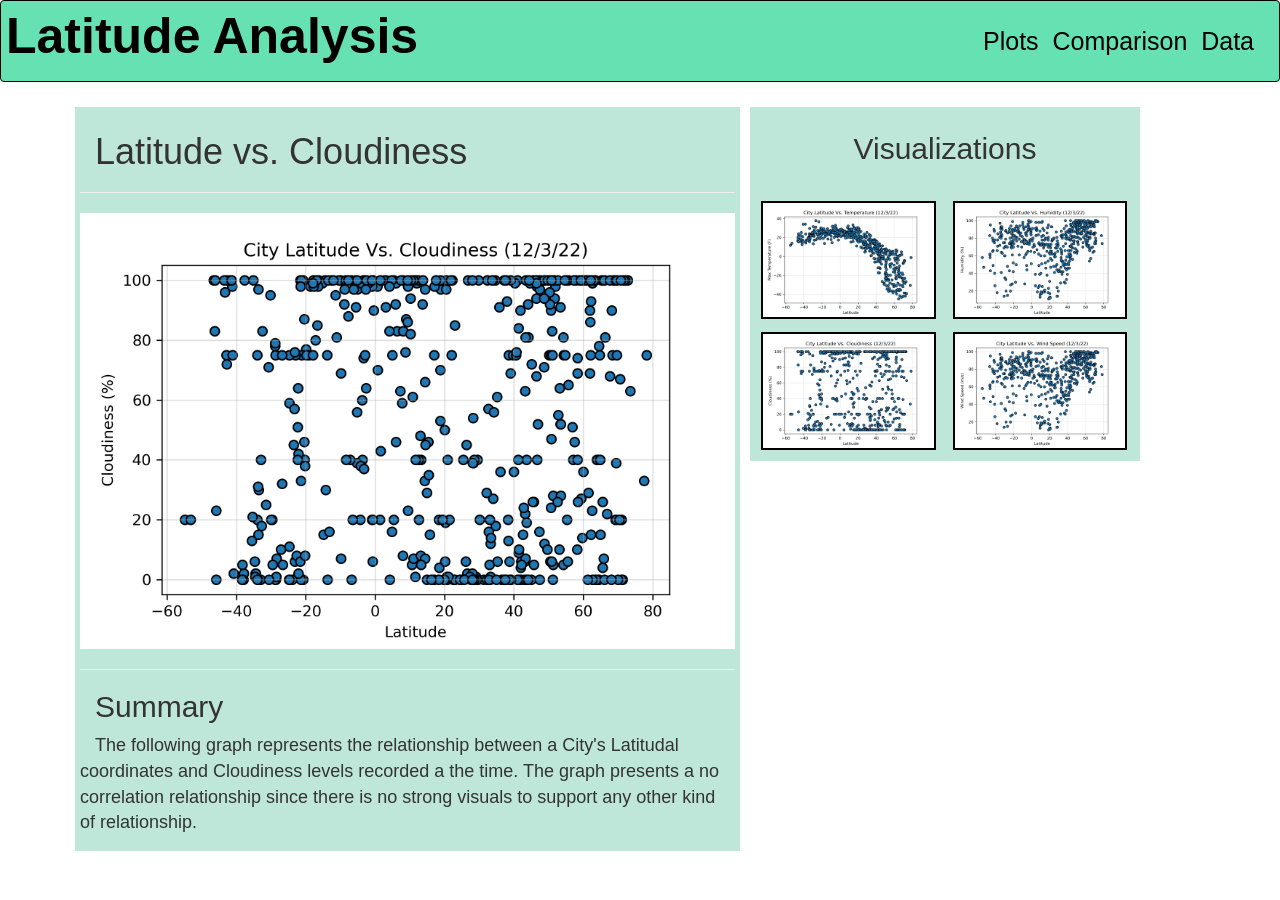
<file: rothk215.github.io/visualizations/cloudiness.html>
<!DOCTYPE html>
<html lang="en-us">
  <head>

    <meta charset="UTF-8">
    <meta name="viewport" content="width=device-width, initial-scale=1.0">
    <meta http-equiv="X-UA-Compatible" content="ie=edge">

    <!-- Add a title here -->
    <title> Cloudiness Homepage </title>
    <!-- Boostrap Stylesheet -->
    <link rel="stylesheet" href="../assets/css/bootstrap.min.css" media="screen">

    <!-- Our own CSS stylesheet -->
    <link rel="stylesheet" href="../assets/css/styles.css" media="screen">

  </head>

  <body>
    <div class="Navigation">
      <nav class="navbar">
        <label class="logo"><a href="../index.html"> Latitude Analysis <a></label>
          <ul>
            <li>
              <a class="nav-links" href="#">Plots</a>
                <ul>
                  <li><a href="../visualizations/temp.html">Max Temperature</a></li>
                  <li><a href="../visualizations/humidity.html">Humidity</a></li>
                  <li><a href="../visualizations/cloudiness.html">Cloudiness</a></li>
                  <li><a href="../visualizations/wind.html">Wind Speed</a></li>
                </ul>
            </li>
            <li><a class="nav-links" href="../comparison.html">Comparison</a></li>
            <li><a class="nav-links" href="../data.html">Data</a></li>
          </ul>
      </nav>
    </div>

    <!-- Start of container -->
    <div class="container">
      <div class="col-md-7" id="sum-panel">
        <h1>Latitude vs. Cloudiness</h1>
        <hr>
        <img id="vis-fig" src="../assets/images/Fig3.png">
        <hr>
        <h2 id="summary">Summary</h2>
        <p>
          The following graph represents the relationship between a City's Latitudal coordinates and Cloudiness levels recorded a the time.
          The graph presents a no correlation relationship since there is no strong visuals to support any other kind of relationship. 
           
        </p>
      </div>

      <div class="col-md-4" id="vis-panel">
        <h2 id="viz">Visualizations</h2>
          <div id="vis-fig">
            <br>
            <a href="../visualizations/temp.html"><img title="Latitude vs. Max Temperature" src="../assets/images/Fig1.png"></a>
            <a href="../visualizations/humidity.html"><img title="Latitude vs. Humidity" src="../assets/images/Fig2.png"></a>
            <a href="../visualizations/cloudiness.html"><img title="Latitude vs. Cloudiness" src="../assets/images/Fig3.png"></a>
            <a href="../visualizations/wind.html"><img title="Latitude vs. Wind Speed" src="../assets/images/Fig4.png"></a>
          </div>
    <!-- End of container -->

    <!-- jQuery CDN -->
    <script type="text/javascript" src="https://code.jquery.com/jquery-2.1.4.min.js"></script>

    <!-- Bootstrap CDN -->
    <script src="https://maxcdn.bootstrapcdn.com/bootstrap/3.3.6/js/bootstrap.min.js"></script>
  </body>

</html>
</file>
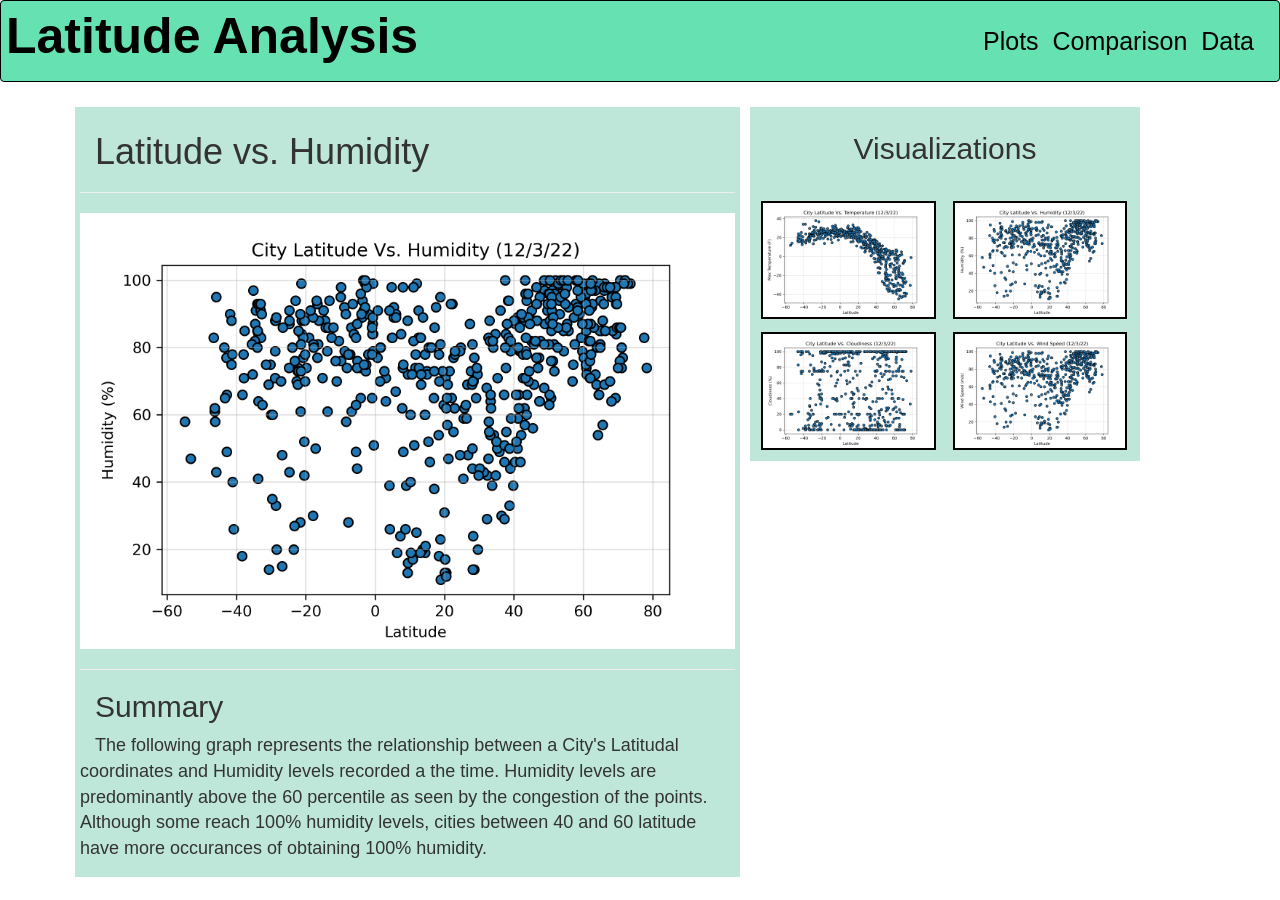
<file: rothk215.github.io/visualizations/humidity.html>
<!DOCTYPE html>
<html lang="en-us">
  <head>

    <meta charset="UTF-8">
    <meta name="viewport" content="width=device-width, initial-scale=1.0">
    <meta http-equiv="X-UA-Compatible" content="ie=edge">

    <!-- Add a title here -->
    <title> Humidity Homepage </title>
    <!-- Boostrap Stylesheet -->
    <link rel="stylesheet" href="../assets/css/bootstrap.min.css" media="screen">

    <!-- Our own CSS stylesheet -->
    <link rel="stylesheet" href="../assets/css/styles.css" media="screen">

  </head>

  <body>
    <div class="Navigation">
      <nav class="navbar">
        <label class="logo"><a href="../index.html"> Latitude Analysis <a></label>
          <ul>
            <li>
              <a class="nav-links" href="#">Plots</a>
                <ul>
                  <li><a href="../visualizations/temp.html">Max Temperature</a></li>
                  <li><a href="../visualizations/humidity.html">Humidity</a></li>
                  <li><a href="../visualizations/cloudiness.html">Cloudiness</a></li>
                  <li><a href="../visualizations/wind.html">Wind Speed</a></li>
                </ul>
            </li>
            <li><a class="nav-links" href="../comparison.html">Comparison</a></li>
            <li><a class="nav-links" href="../data.html">Data</a></li>
          </ul>
      </nav>
    </div>

    <!-- Start of container -->
    <div class="container">
      <div class="col-md-7" id="sum-panel">
        <h1>Latitude vs. Humidity</h1>
        <hr>
        <img id="vis-fig" src="../assets/images/Fig2.png">
        <hr>
        <h2 id="summary">Summary</h2>
        <p>
          The following graph represents the relationship between a City's Latitudal coordinates and Humidity levels recorded a the time.
          Humidity levels are predominantly above the 60 percentile as seen by the congestion of the points. 
          Although some reach 100% humidity levels, cities between 40 and 60 latitude have more occurances of obtaining 100% humidity.
        </p>
      </div>

      <div class="col-md-4" id="vis-panel">
        <h2 id="viz">Visualizations</h2>
          <div id="vis-fig">
            <br>
            <a href="../visualizations/temp.html"><img title="Latitude vs. Max Temperature" src="../assets/images/Fig1.png"></a>
            <a href="../visualizations/humidity.html"><img title="Latitude vs. Humidity" src="../assets/images/Fig2.png"></a>
            <a href="../visualizations/cloudiness.html"><img title="Latitude vs. Cloudiness" src="../assets/images/Fig3.png"></a>
            <a href="../visualizations/wind.html"><img title="Latitude vs. Wind Speed" src="../assets/images/Fig4.png"></a>
          </div>
    <!-- End of container -->

    <!-- jQuery CDN -->
    <script type="text/javascript" src="https://code.jquery.com/jquery-2.1.4.min.js"></script>

    <!-- Bootstrap CDN -->
    <script src="https://maxcdn.bootstrapcdn.com/bootstrap/3.3.6/js/bootstrap.min.js"></script>
  </body>

</html>
</file>
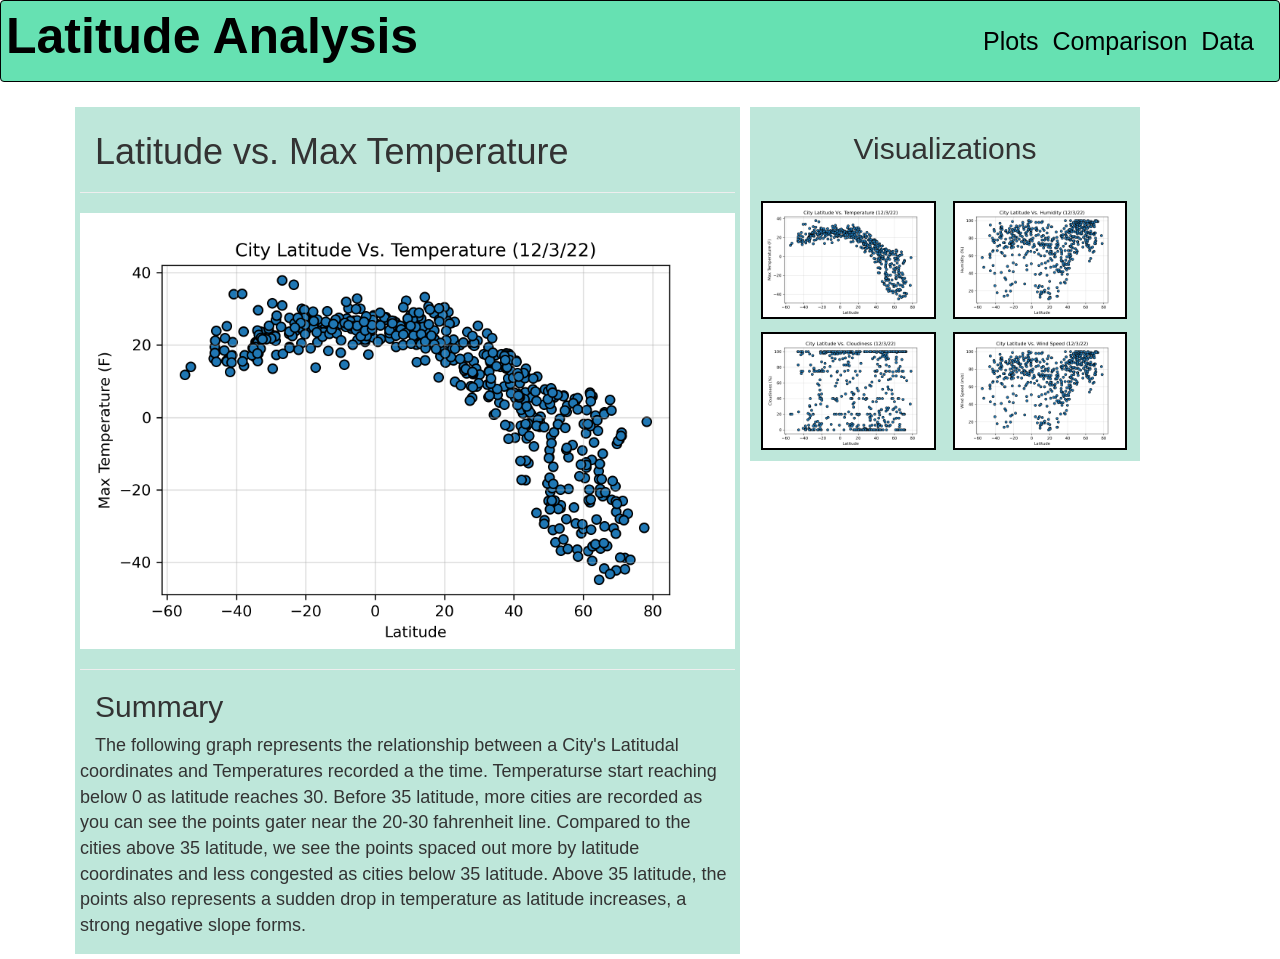
<file: rothk215.github.io/visualizations/temp.html>
<!DOCTYPE html>
<html lang="en-us">
  <head>

    <meta charset="UTF-8">
    <meta name="viewport" content="width=device-width, initial-scale=1.0">
    <meta http-equiv="X-UA-Compatible" content="ie=edge">

    <!-- Add a title here -->
    <title> Temperature Homepage </title>
    <!-- Boostrap Stylesheet -->
    <link rel="stylesheet" href="../assets/css/bootstrap.min.css" media="screen">

    <!-- Our own CSS stylesheet -->
    <link rel="stylesheet" href="../assets/css/styles.css" media="screen">

  </head>

  <body>
    <div class="Navigation">
      <nav class="navbar">
        <label class="logo"><a href="../index.html"> Latitude Analysis <a></label>
          <ul>
            <li>
              <a class="nav-links" href="#">Plots</a>
                <ul>
                  <li><a href="../visualizations/temp.html">Max Temperature</a></li>
                  <li><a href="../visualizations/humidity.html">Humidity</a></li>
                  <li><a href="../visualizations/cloudiness.html">Cloudiness</a></li>
                  <li><a href="../visualizations/wind.html">Wind Speed</a></li>
                </ul>
            </li>
            <li><a class="nav-links" href="../comparison.html">Comparison</a></li>
            <li><a class="nav-links" href="../data.html">Data</a></li>
          </ul>
      </nav>
    </div>

    <!-- Start of container -->
    <div class="container">
      <div class="col-md-7" id="sum-panel">
        <h1>Latitude vs. Max Temperature</h1>
        <hr>
        <img id="vis-fig" src="../assets/images/Fig1.png">
        <hr>
        <h2 id="summary">Summary</h2>
        <p>
          The following graph represents the relationship between a City's Latitudal coordinates and Temperatures recorded a the time. Temperaturse start reaching below 0 as latitude reaches 30.
          Before 35 latitude, more cities are recorded as you can see the points gater near the 20-30 fahrenheit line. Compared to the cities above 35 latitude, we see the points spaced out more by
          latitude coordinates and less congested as cities below 35 latitude. Above 35 latitude, the points also represents a sudden drop in temperature as latitude increases, a strong negative slope forms.
        </p>
      </div>

      <div class="col-md-4" id="vis-panel">
        <h2 id="viz">Visualizations</h2>
          <div id="vis-fig">
            <br>
            <a href="../visualizations/temp.html"><img title="Latitude vs. Max Temperature" src="../assets/images/Fig1.png"></a>
            <a href="../visualizations/humidity.html"><img title="Latitude vs. Humidity" src="../assets/images/Fig2.png"></a>
            <a href="../visualizations/cloudiness.html"><img title="Latitude vs. Cloudiness" src="../assets/images/Fig3.png"></a>
            <a href="../visualizations/wind.html"><img title="Latitude vs. Wind Speed" src="../assets/images/Fig4.png"></a>
          </div>
    <!-- End of container -->

    <!-- jQuery CDN -->
    <script type="text/javascript" src="https://code.jquery.com/jquery-2.1.4.min.js"></script>

    <!-- Bootstrap CDN -->
    <script src="https://maxcdn.bootstrapcdn.com/bootstrap/3.3.6/js/bootstrap.min.js"></script>
  </body>

</html>
</file>
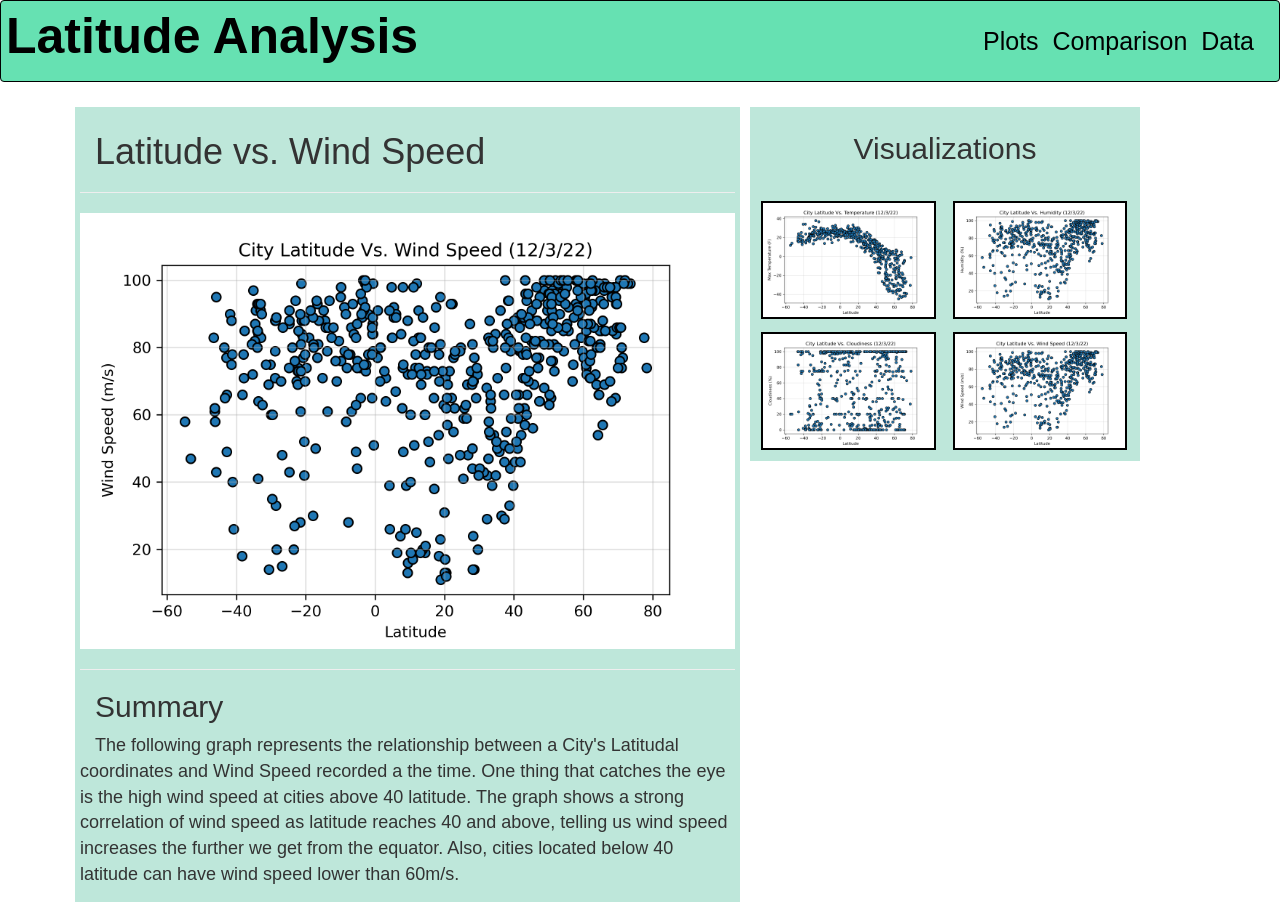
<file: rothk215.github.io/visualizations/wind.html>
<!DOCTYPE html>
<html lang="en-us">
  <head>

    <meta charset="UTF-8">
    <meta name="viewport" content="width=device-width, initial-scale=1.0">
    <meta http-equiv="X-UA-Compatible" content="ie=edge">

    <!-- Add a title here -->
    <title> Wind Speed Homepage </title>
    <!-- Boostrap Stylesheet -->
    <link rel="stylesheet" href="../assets/css/bootstrap.min.css" media="screen">

    <!-- Our own CSS stylesheet -->
    <link rel="stylesheet" href="../assets/css/styles.css" media="screen">

  </head>

  <body>
    <div class="Navigation">
      <nav class="navbar">
        <label class="logo"><a href="../index.html"> Latitude Analysis <a></label>
          <ul>
            <li>
              <a class="nav-links" href="#">Plots</a>
                <ul>
                  <li><a href="../visualizations/temp.html">Max Temperature</a></li>
                  <li><a href="../visualizations/humidity.html">Humidity</a></li>
                  <li><a href="../visualizations/cloudiness.html">Cloudiness</a></li>
                  <li><a href="../visualizations/wind.html">Wind Speed</a></li>
                </ul>
            </li>
            <li><a class="nav-links" href="../comparison.html">Comparison</a></li>
            <li><a class="nav-links" href="../data.html">Data</a></li>
          </ul>
      </nav>
    </div>

    <!-- Start of container -->
    <div class="container">
      <div class="col-md-7" id="sum-panel">
        <h1>Latitude vs. Wind Speed</h1>
        <hr>
        <img id="vis-fig" src="../assets/images/Fig4.png">
        <hr>
        <h2 id="summary">Summary</h2>
        <p>
          The following graph represents the relationship between a City's Latitudal coordinates and Wind Speed recorded a the time.
          One thing that catches the eye is the high wind speed at cities above 40 latitude. 
          The graph shows a strong correlation of wind speed as latitude reaches 40 and above, telling us wind speed increases the further we get from the equator.
          Also, cities located below 40 latitude can have wind speed lower than 60m/s.
        </p>
      </div>

      <div class="col-md-4" id="vis-panel">
        <h2 id="viz">Visualizations</h2>
          <div id="vis-fig">
            <br>
            <a href="../visualizations/temp.html"><img title="Latitude vs. Max Temperature" src="../assets/images/Fig1.png"></a>
            <a href="../visualizations/humidity.html"><img title="Latitude vs. Humidity" src="../assets/images/Fig2.png"></a>
            <a href="../visualizations/cloudiness.html"><img title="Latitude vs. Cloudiness" src="../assets/images/Fig3.png"></a>
            <a href="../visualizations/wind.html"><img title="Latitude vs. Wind Speed" src="../assets/images/Fig4.png"></a>
          </div>
    <!-- End of container -->

    <!-- jQuery CDN -->
    <script type="text/javascript" src="https://code.jquery.com/jquery-2.1.4.min.js"></script>

    <!-- Bootstrap CDN -->
    <script src="https://maxcdn.bootstrapcdn.com/bootstrap/3.3.6/js/bootstrap.min.js"></script>
  </body>

</html>
</file>
<file: rothk215.github.io/assets/css/styles.css>
#sum-panel {
    box-sizing: border-box;
    margin: 5px;
    padding: 5px;
    background-color: rgb(190, 231, 218);
}

#vis-panel {
    box-sizing: content-box;
    padding: 5px;
    margin: 5px;
    background-color: rgb(190, 231, 218);
}

#text-panel {
    box-sizing: border-box;
    margin: 5px;
    padding: 5px;
    background-color: rgb(190, 231, 218);
}

.row {
    width: 100%;
    margin: auto;
    padding: 15px;
    background-color: rgb(190, 231, 218);
}

body {
    background-color: rgb(255, 255, 255);
}
/* Navigation Bar Elements */
nav.navbar {
    list-style: none;
    height: auto;
    background-color: rgb(102, 225, 178);
    width: 100%;
    border-color: black;
    border-style: double;
}
/* Latitude Analysis Ele*/
label a {
    font-size: 50px;
    padding-left: 5px;
    background: none;
    color: black;
}
label a:hover {
    cursor: pointer;
    color: white;
}

/* Navbar List Placement */
nav ul {
    float: right;
    margin-right: 20px;
    margin-top: 10px;
    background-color: rgb(102, 225, 178);
}

/* Navbar List Border box */
nav ul li {
    /*font-size: 25px;*/
    display: inline-block;
    line-height: 80px;
    margin: 0 5px;
    background-color: rgb(102, 225, 178);
}

/* Navbar List Words*/
a.nav-links {
    font-size: 25px;
    color: black;
}
a.nav-links:hover {
    font-size: 25px;
    color: white;
}

/* Plots Dropdown */
nav ul li a {
    display: block;
    padding: 0px;
    color: white;
    text-decoration: none;
    line-height: 60px;
    font-size: 20px;
}

nav ul li a:hover{
    background-color: rgb(102, 225, 178);
}

nav ul ul{
    position: absolute;
    top: 60px;
    display: none;
}

nav ul li:hover > ul{
    z-index: 5000;
    display: block;
    right: auto;
}

nav ul ul li {
    list-style: none;
    width: 190px;
    float: none;
    display: list-item;
    position: relative;
}

nav ul ul li a {
    color: black;
}
nav ul ul li a:hover {
    color: white;
}

/* Visualizations Container */
#vis-fig {
    width: 100%;
    height: 100%;
    margin: 0 auto;
}
  
#vis-fig > a img{
    float: center;
    border: 2px solid black;
    width: 46%;
    margin: 1.66%;
}

/* Comparison Images */
#com-imgs {
    background-color: rgb(190, 231, 218);
    box-sizing: border-box;
    width: 100%;
    height: 100%;
    margin: 0 auto;
  }
  
#com-imgs > img {
    float: center;
    border: 2px solid rgb(255, 255, 255);
    width: 46.5%;
    margin: 1.66%;
  }


#viz {
    text-align: center;
}

/* Text Elements */
h1 {
    text-indent: 15px;
}

p {
    text-indent: 15px;
    font-size: 15px;
    font-size: large;
}

#summary {
    text-indent: 15px;
}

@media (max-width: 1000px) {
    #com-imgs > img {
        float: center;
        border: 2px solid rgb(255, 255, 255);
        width: 96.5%;
        margin: 1.66%;
      }
}
</file>
